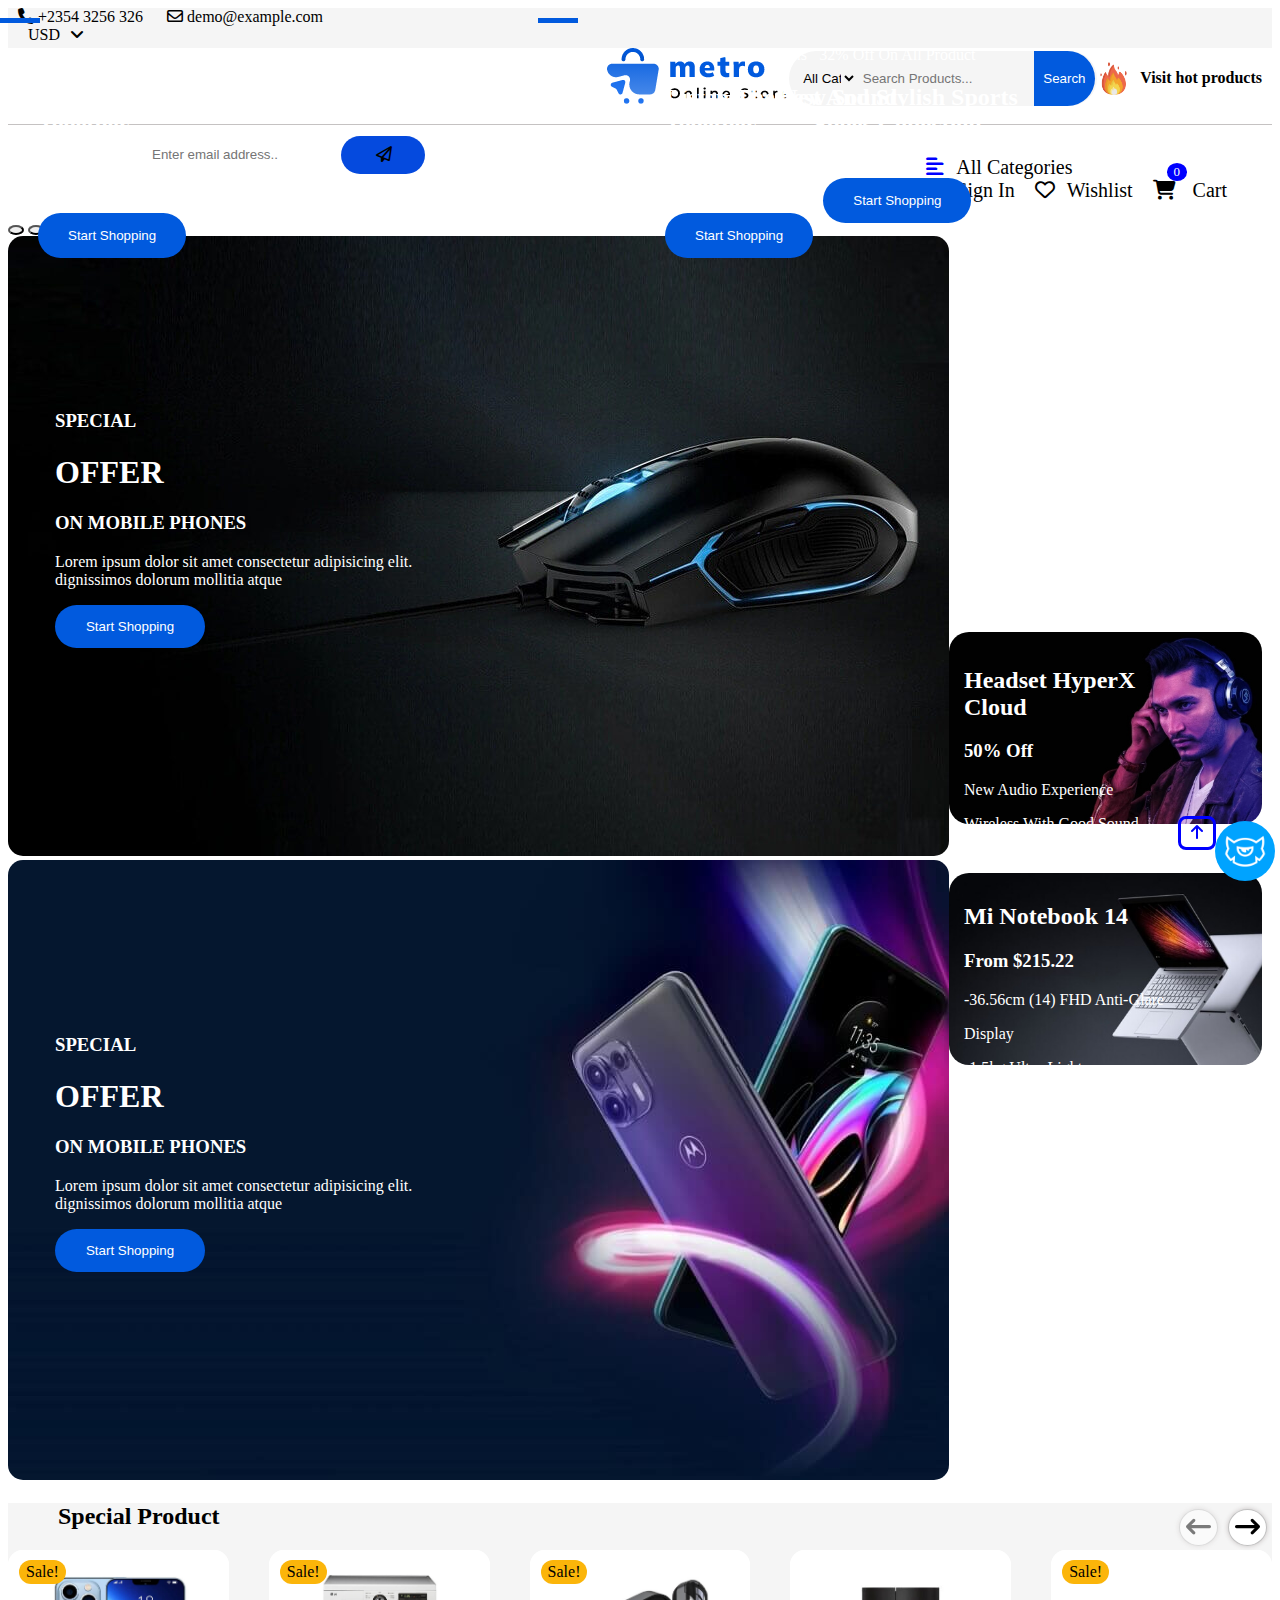
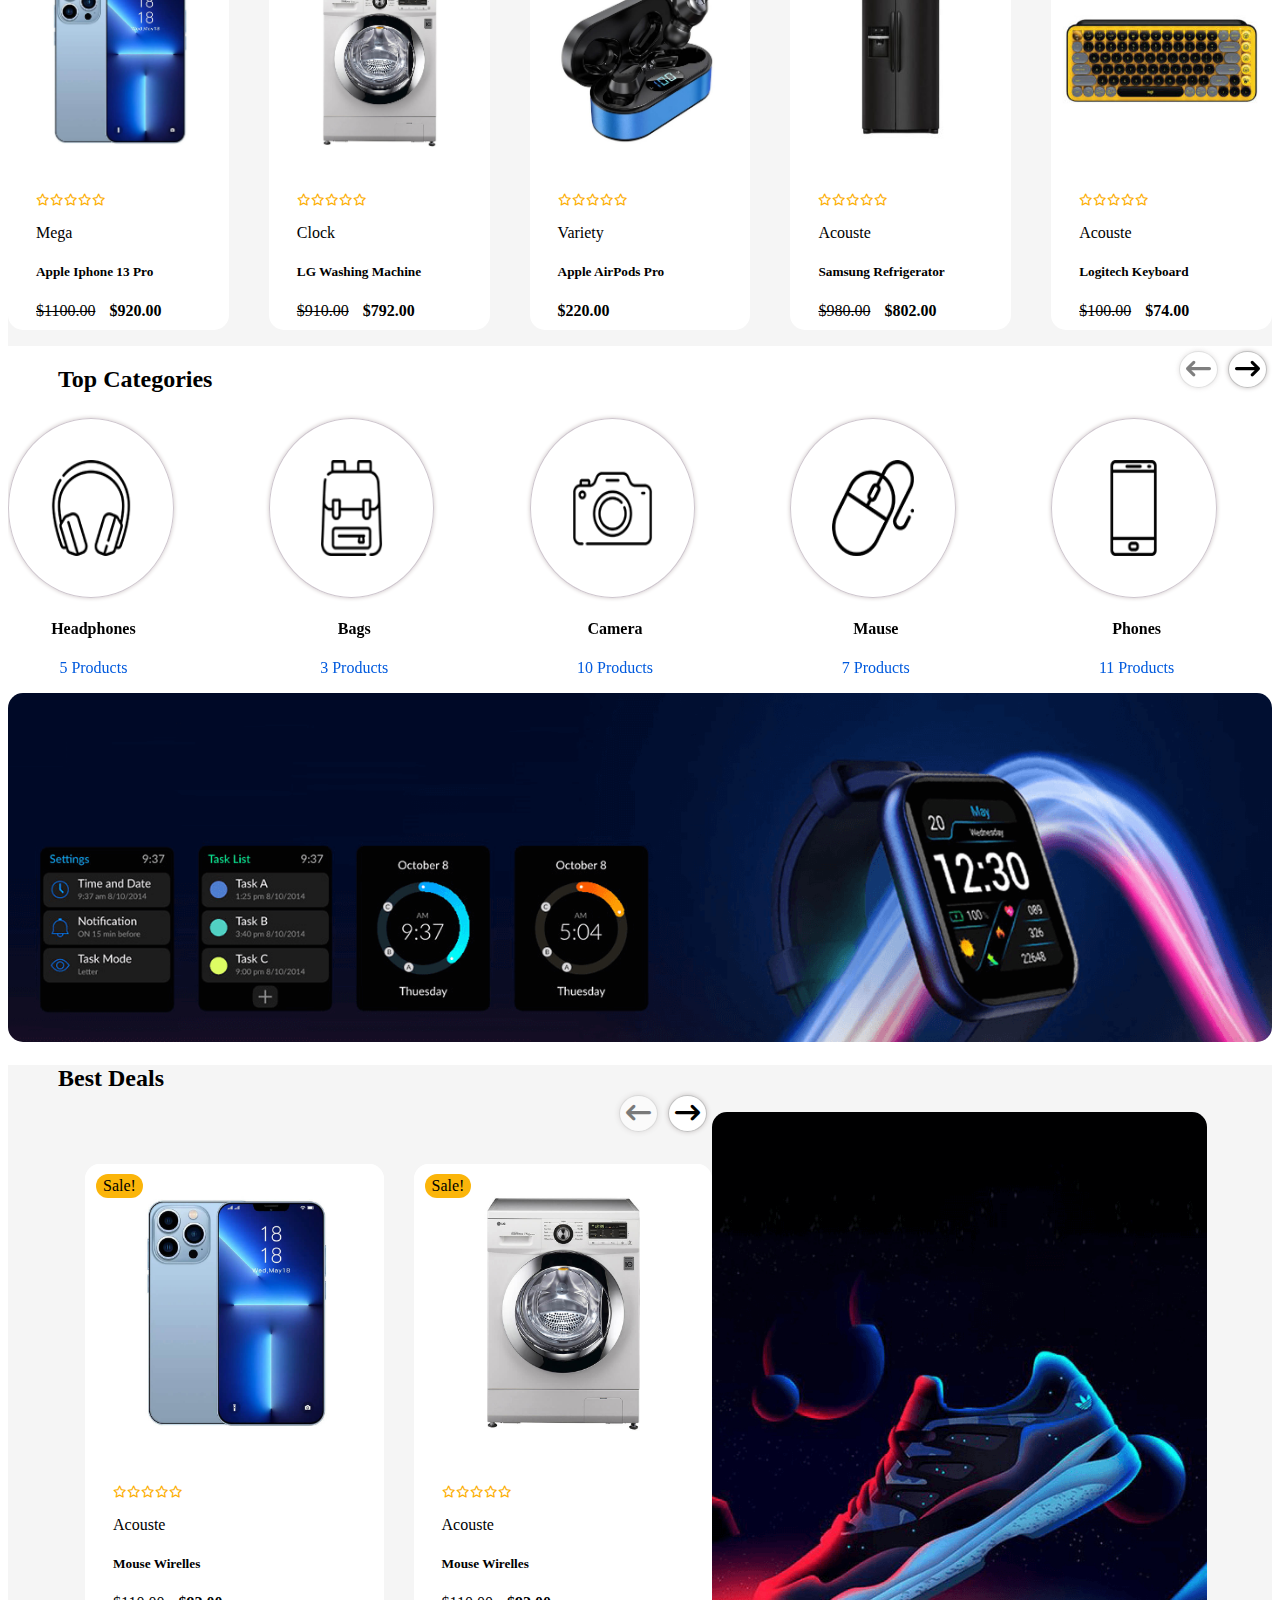
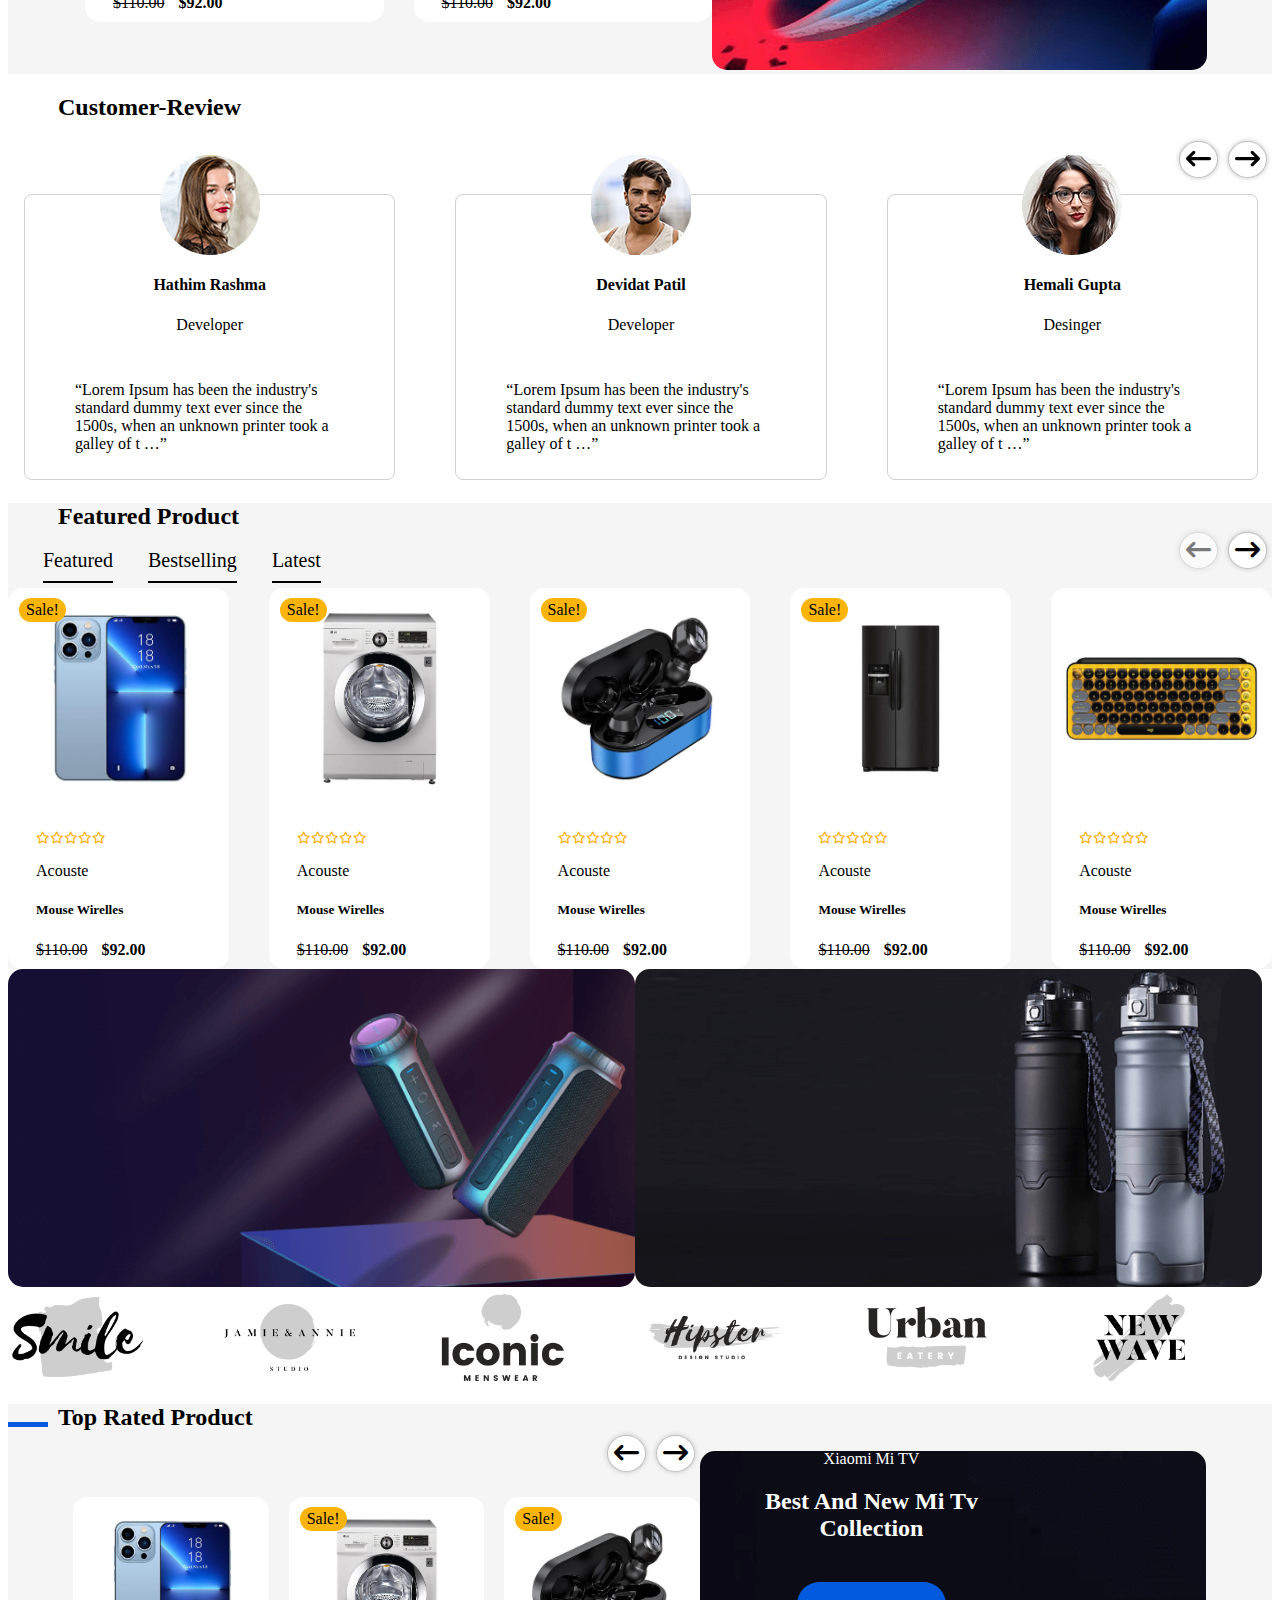
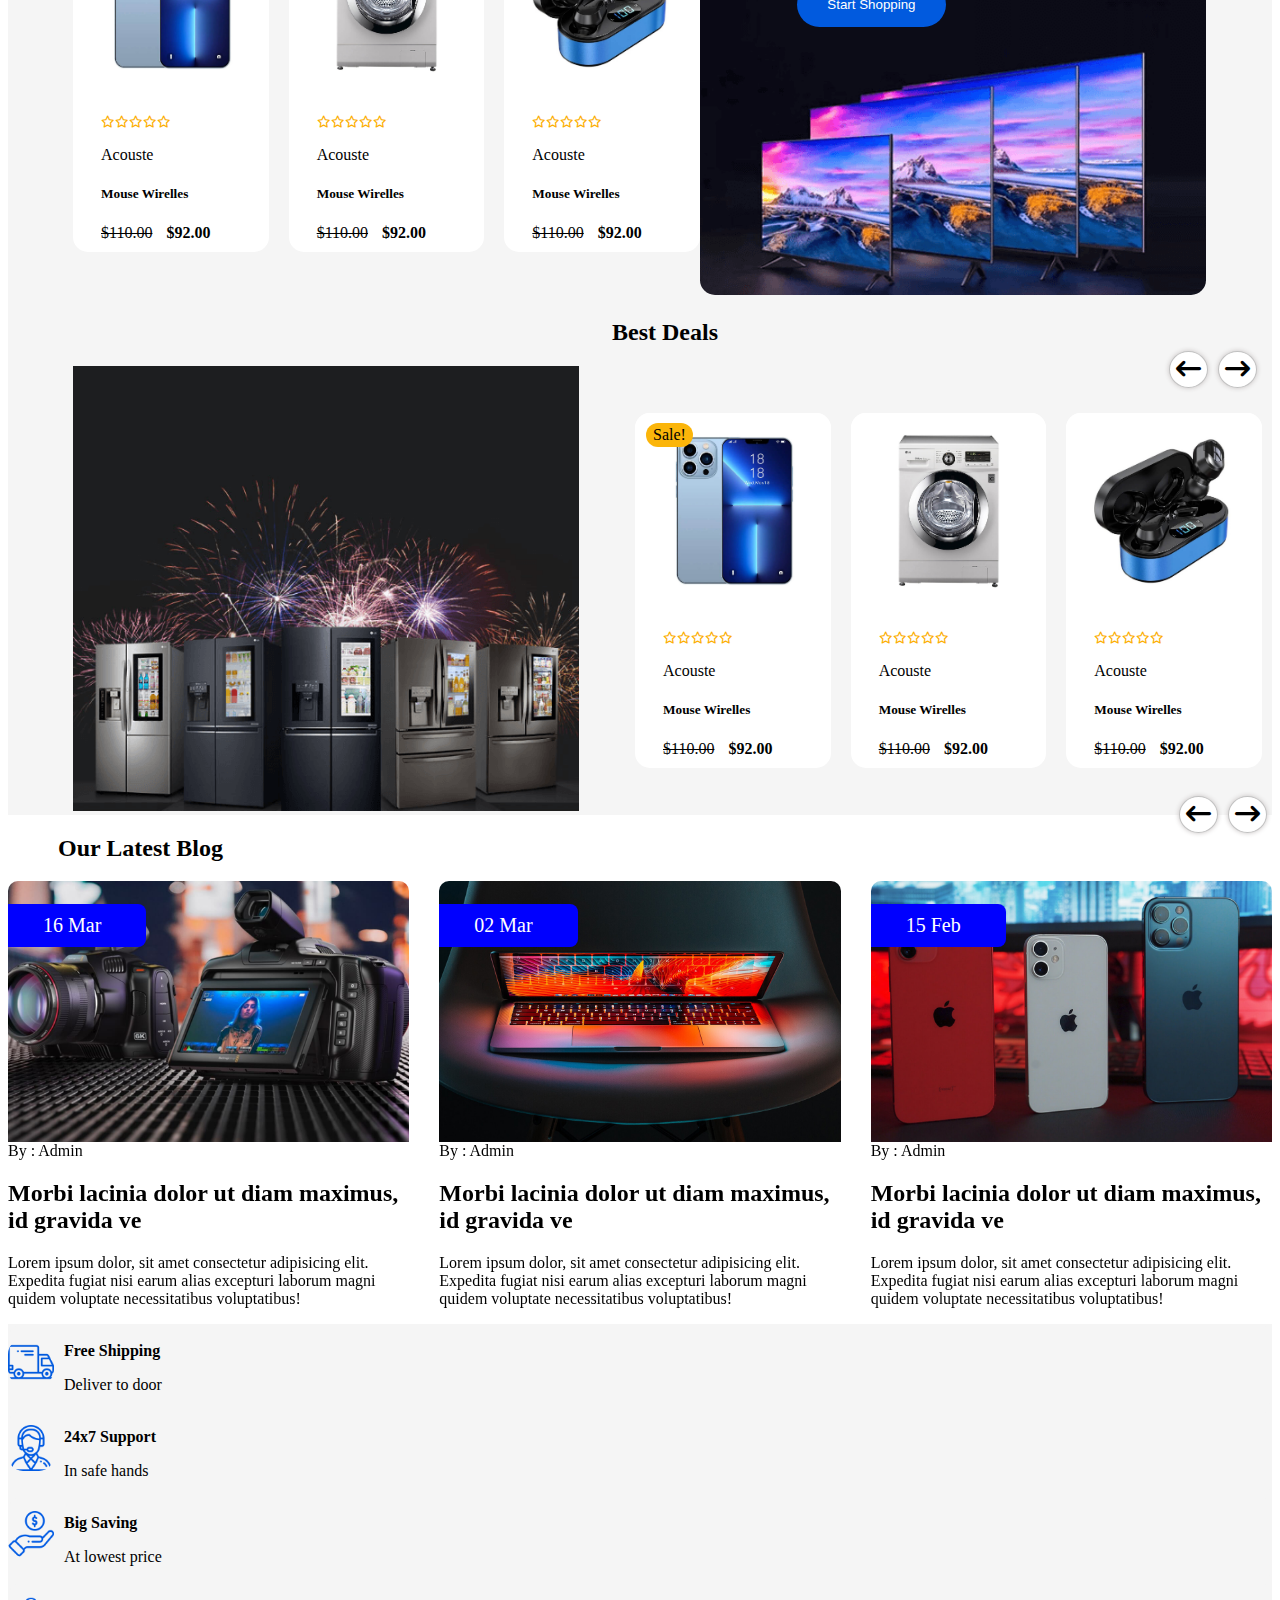
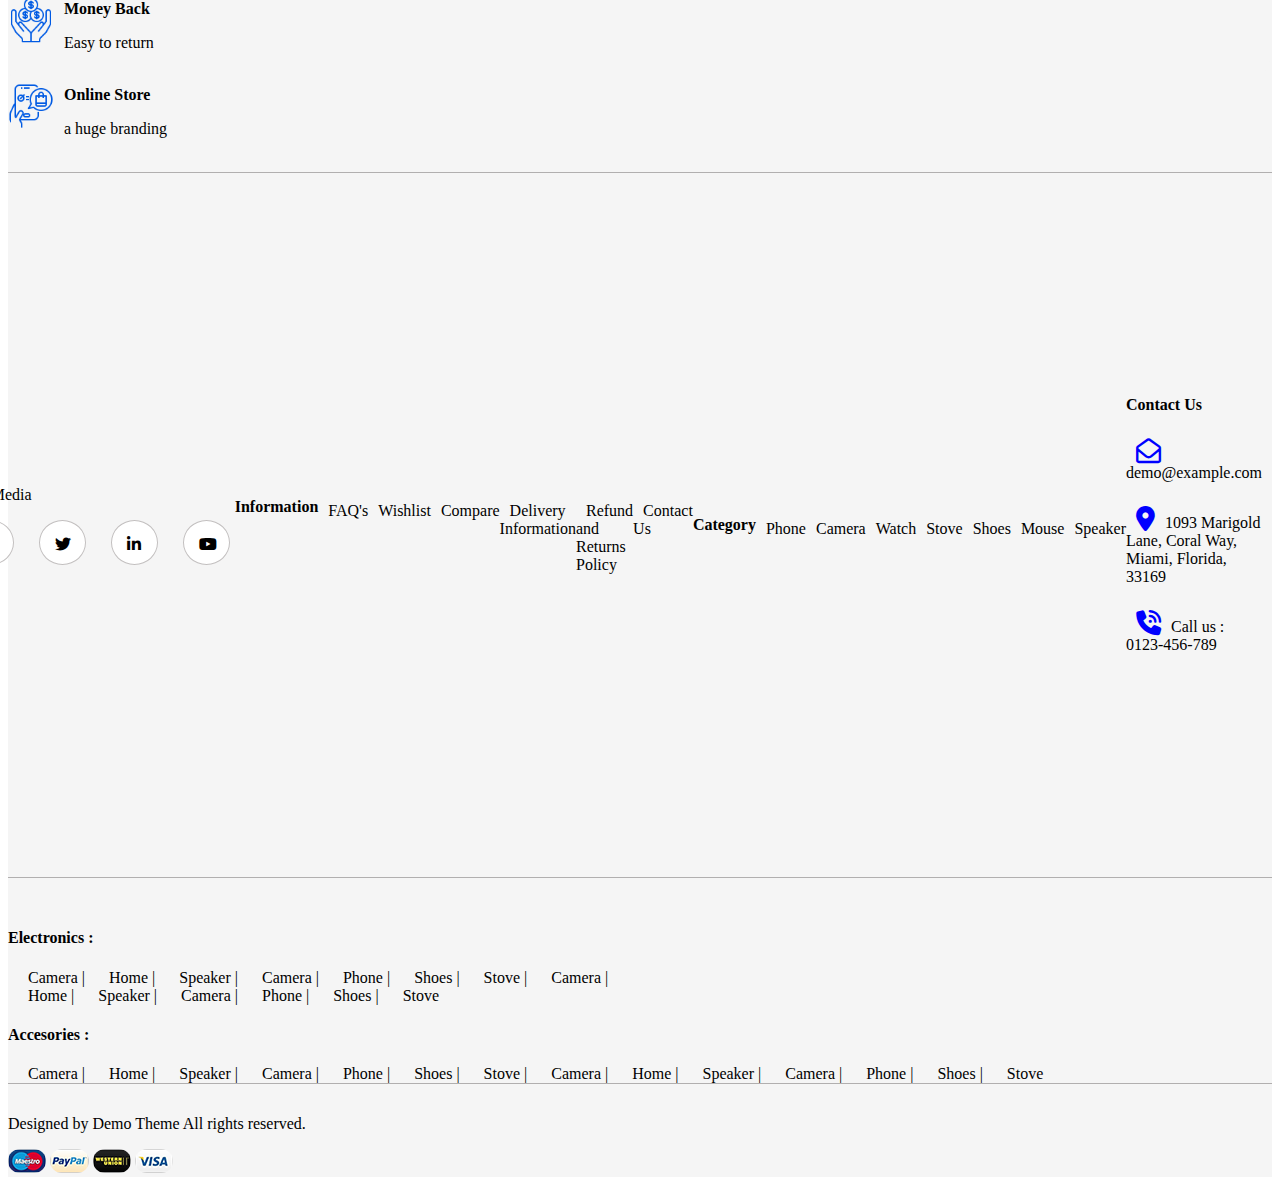
<file: index.html>
<!DOCTYPE html>
<html lang="en">

<head>
  <meta charset="UTF-8" />
  <meta http-equiv="X-UA-Compatible" content="IE=edge" />
  <meta name="viewport" content="width=device-width, initial-scale=1.0" />
  <link href="https://cdn.jsdelivr.net/npm/bootstrap@5.0.2/dist/css/bootstrap.min.css" rel="stylesheet"
    integrity="sha384-EVSTQN3/azprG1Anm3QDgpJLIm9Nao0Yz1ztcQTwFspd3yD65VohhpuuCOmLASjC" crossorigin="anonymous" />
  <link rel="stylesheet" href="https://cdnjs.cloudflare.com/ajax/libs/font-awesome/6.1.2/css/all.min.css" />
  <link rel="stylesheet" href="./assets/css/owl.carousel.min.css" />
  <link rel="stylesheet" href="./assets/css/owl.theme.default.min.css" />
  <link rel="stylesheet" href="./assets/css/main.css" />
  <link rel="stylesheet" href="./assets/css/responsive.css">

  <link rel="stylesheet" href="" />

  <title>Document</title>
</head>

<body>
  <div id="sign-in-bg">
  </div>
  <div class="login">
    <a class="close-login-btn" href=""><i style="margin-left: 0;" class="fa-solid fa-xmark"></i></a>
    <h4 class="text-center">Subscribe to our newsletter
    </h4>
    <p style="border-bottom: 1px solid #b4b4b4;
      padding-bottom: 17px" class="text-center">Want to be notified when our article is published? Enter your email
      address and name below to be the first to know.</p>
    <div class="email">
      <input type="text" placeholder="Email">
    </div>
    <div class="name">
      <input type="text" placeholder="Name">
    </div>

    <button>SIGN UP FOR NEWSLETTER NOW</button>
  </div>
  <div class="live-chat">
    <div class="up">
      <a style="margin-left: 0; color: blue;" href="#header-top"><i style="margin-left: 0;"
          class="fa-solid fa-arrow-up"></i></a>
    </div>
    <div class="logo">
      <a class="chat-begin" href=""><img src="./assets/images/live-chat-logo.png" alt=""></a>
    </div>
    <div class="live-chat-item">
      <div class="head">
        <i class="fa-solid fa-ellipsis"></i>
        <span><b>Live chat</b></span>
        <a class="chat-close" href=""> <i class="fa-solid fa-minus"></i></a>
      </div>
      <div class="monster-bot mb-3">
        <img src="./assets/images/live-chat-logo.png" alt="">
        <span>Monster Bot</span>
      </div>
      <div class="message">
        <div style="padding: 0 10px;" class="time">
          <img style="width: 8%;" src="./assets/images/live-chat-logo.png" alt="">
          <span style="font-size: 10px;">Monster Bot 04:09 PM</span>
        </div>
        <div class="chat">
          <span>Hi! Welcome back. How are you doing?</span>
        </div>
      </div>
      <div class="chat-button">
        <button>Chat now</button>
      </div>
    </div>
  </div>
  <header>
    <section id="header-top">
      <div class="container d-flex justify-content-between pt-2">
        <div class="number">
          <span><i class="fa-solid fa-phone"></i> +2354 3256 326</span>
          <span><i class="fa-regular fa-envelope"></i> demo@example.com</span>
        </div>
        <div class="exchange">
          <a class="exchange-btn" href="">USD<i class="fa-solid fa-angle-down"></i></a>
          <div class="exchange-item">
            <span>AZN</span>
          </div>
        </div>
      </div>
    </section>
    <section class="search">
      <div class="container mt-3">
        <div class="row">
          <div class="image col-lg-3">
            <img src="./assets/images/logo.png" alt="img1" />
          </div>
          <div class="categories col-lg-6">
            <select name="" id="">
              <option value="">All Categories</option>
              <option value="">Bag</option>
              <option value="">Camera</option>
              <option value="">Headphones</option>
              <option value="">Mouse</option>
              <option value="">Phone</option>
              <option value="">Shoes</option>
              <option value="">Speakar</option>
              <option value="">Match</option>
            </select>
            <input type="text" placeholder="Search Products..." />
            <button class="search-btn">Search</button>
          </div>

          <div class="logo col-lg-3">
            <img src="./assets/images/label1.svg" alt="img2" />
            <h4>Visit hot products</h4>
          </div>
        </div>
      </div>
    </section>


    <!-- *Responsive nav start -->
    <section id="navbar-responsive">
      <div class="hamburger-item">
        <div class="title d-flex justify-content-between">
          <h6>Menu</h6>
          <a class="hamburger-close-btn" href=""><i style="font-size: 25px;" class="fa-solid fa-xmark"></i></a>
        </div>
        <ul class="d-block">
          <li><a href="">Home</a></li>
          <li><a href="">Shop</a></li>
          <li><a href="">Blog</a></li>
          <li><a href="">About Us</a></li>
          <li><a href="">Contact Us</a></li>
        </ul>
      </div>
      <div class="nav-responsive d-flex justify-content-between align-items-center">
        <div class="logo d-flex justify-content-around">
          <a class="hamburger-btn" style="margin-left: 0; font-size: 20px;" href=""><i style="margin-left: 0;"
              class="fa-solid fa-bars"></i></a>
          <img style="margin-right: 0; width: 65%;" src="./assets/images/logo.png" alt="">
        </div>
        <div class="icons">
          <a href=""><i style="margin-left: 0;" class="fa-regular fa-user"></i></a>
          <a href=""><i style="margin-left: 0;" class="fa-regular fa-heart"></i></a>
          <a href=""><i style="margin-left: 0;" class="fa-solid fa-cart-shopping"></i></a>
        </div>
      </div>
    </section>
    <!-- *Responsive nav end -->


    <!-- *Responsive header categories start -->
    <section id="categories-responsive">
      <div class="container">
        <div class="categories-res mb-3">
          <div class="categories">
            <select name="" id="">
              <option value="">All Categories</option>
              <option value="">Bag</option>
              <option value="">Camera</option>
              <option value="">Headphones</option>
              <option value="">Mouse</option>
              <option value="">Phone</option>
              <option value="">Shoes</option>
              <option value="">Speakar</option>
              <option value="">Match</option>
            </select>
            <input type="text" placeholder="Search Products..." />
            <button class="search-btn">Search</button>
          </div>
        </div>
      </div>
    </section>
    <!-- *Responsive header categories end -->


    <section id="navbar">
      <div class="container">
        <div class="row">
          <div class="nav-links col-lg-8 position-relative">
            <ul>
              <li>
                <a class="categories-btn" href=""><i class="fa-solid fa-align-left"></i>All Categories</a>
                <div class="categories-item">
                  <ul class="d-block">
                    <li><a class="shoes-btn" href="">Shoes</a>
                      <div onmouseleave="shoesEvent()" class="shoes-item">
                        <div class="row align-items-baseline">
                          <div class="stove col-lg-2">
                            <h6><b>STOVE</b></h6>
                            <ul class="d-block">
                              <li><a href="">Phone</a></li>
                              <li><a href="">Speaker</a></li>
                              <li><a href="">Camera</a></li>
                              <li><a href="">Watch</a></li>
                              <li><a href="">Stove</a></li>
                            </ul>
                          </div>
                          <div class="shoes col-lg-2">
                            <h6><b>SHOES</b></h6>
                            <ul class="d-block">
                              <li><a href="">Phone</a></li>
                              <li><a href="">Speaker</a></li>
                              <li><a href="">Camera</a></li>
                              <li><a href="">Watch</a></li>
                              <li><a href="">Stove</a></li>
                            </ul>
                          </div>
                          <div class="top-rated-product col-lg-8">
                            <h6 class="text-center"><b>TOP RATED PRODUCT</b></h6>
                            <div class="rated-product row">
                              <div class="nav-image col-lg-6 d-flex justify-content-end">
                                <img style="width: 50%;" src="./assets/images/carousel-img/8.jpg" alt="">
                              </div>
                              <div class="nav-desc col-lg-6">
                                <p>Mi 360 Home Security Camera</p>
                                <span><s>$120.00</s></span>
                                <span><b>$99.00</b></span>
                              </div>
                            </div>
                            <div class="rated-product row">
                              <div class="nav-image col-lg-6 d-flex justify-content-end">
                                <img style="width: 50%;" src="./assets/images/carousel-img/1-2.jpg" alt="">
                              </div>
                              <div class="nav-desc col-lg-6">
                                <p>Mi 360 Home Security Camera</p>
                                <span><s>$120.00</s></span>
                                <span><b>$99.00</b></span>
                              </div>
                            </div>
                          </div>
                        </div>
                        <div class="row align-items-baseline mt-5">
                          <div class="stove col-lg-2">
                            <h6><b>STOVE</b></h6>
                            <ul class="d-block">
                              <li><a href="">Phone</a></li>
                              <li><a href="">Speaker</a></li>
                              <li><a href="">Camera</a></li>
                              <li><a href="">Watch</a></li>
                              <li><a href="">Stove</a></li>
                            </ul>
                          </div>
                          <div class="shoes col-lg-2">
                            <h6><b>SHOES</b></h6>
                            <ul class="d-block">
                              <li><a href="">Phone</a></li>
                              <li><a href="">Speaker</a></li>
                              <li><a href="">Camera</a></li>
                              <li><a href="">Watch</a></li>
                              <li><a href="">Stove</a></li>
                            </ul>
                          </div>
                          <div class="top-rated-product col-lg-8">
                            <h6 class="text-center"><b>RECENT POSTS</b></h6>
                            <div class="rated-product row mt-3">
                              <div class="nav-image d-flex justify-content-end col-lg-6">
                                <img style="width: 50%; border-radius: 0;" src="./assets/images/latest-blog/b1.jpg"
                                  alt="">
                              </div>
                              <div class="nav-desc col-lg-6">
                                <p>Morbi Lacinia Dolor Ut</p>
                                <span>March 16, 2022</span>
                              </div>
                            </div>
                            <div class="rated-product row mt-4">
                              <div class="nav-image d-flex justify-content-end col-lg-6">
                                <img style="width: 50%; border-radius: 0;" src="./assets/images/latest-blog/b2.jpg"
                                  alt="">
                              </div>
                              <div class="nav-desc col-lg-6">
                                <p>Morbi Lacinia Dolor Ut</p>
                                <span>March 16, 2022</span>
                              </div>
                            </div>
                          </div>
                        </div>
                      </div>
                    </li>
                    <li><a href="">Watch</a></li>
                    <li><a href="">Camera</a></li>
                    <li><a href="">Speaker</a></li>
                    <li><a href="">Stove</a></li>
                    <li><a href="">Phone</a></li>
                    <li><a href="">Shoes</a></li>
                    <li><a href="">Watch</a></li>
                    <li><a href="">More Categories</a></li>

                    <li><a href="">Home</a></li>
                    <li><a href="./shop.html">Shop</a></li>
                    <li>
                      <a class="blog-btn" href="">Blog<i class="fa-solid fa-angle-down"></i></a>
                      <div onmouseleave="blogEvents()" class="blog-items">
                        <ul>
                          <li><a href="">Left Sidebar</a></li>
                          <li><a href="">Right Sidebar</a></li>
                          <li><a href="./nosidebar.html">No Sidebar</a></li>
                        </ul>
                      </div>
                    </li>
                    <li><a href="">About Us</a></li>
                    <li><a href="">Contact Us</a></li>
                  </ul>
                </div>
                <div class="sign-in col-lg-4">
                  <ul>
                    <li>
                      <a class="nav-sigin-btn" href=""><i class="fa-regular fa-user"></i>Sign In</a>
                      <div class="signIn-item">
                        <ul class="d-block">
                          <li><a href="">My account</a></li>
                          <li><a href="">Checkout</a></li>
                          <li><a href="">Wishlist</a></li>
                          <li><a href="">Compare</a></li>
                          <li><a href="">Login</a></li>
                        </ul>
                      </div>
                    </li>
                    <li>
                      <a href=""><i class="fa-regular fa-heart"></i>Wishlist</a>
                    </li>
                    <li>
                      <a style="position: relative;" href=""><i class="fa-solid fa-cart-shopping"></i><span
                          class="count">0</span> Cart</a>
                    </li>
                  </ul>
                </div>
          </div>
        </div>
    </section>
  </header>
  <main>
    <section id="main-inner">
      <div class="container">
        <div class="row">
          <div id="carouselExampleIndicators" class="carousel slide col-lg-8 col-md-8 col-sm-8" data-bs-ride="true">
            <div class="carousel-indicators">
              <button style="width: 10px; border-radius: 50%; height: 10px" type="button"
                data-bs-target="#carouselExampleIndicators" data-bs-slide-to="0" class="active btn-indicator"
                aria-current="true" aria-label="Slide 1"></button>
              <button style="width: 10px; border-radius: 50%; height: 10px" class="btn-indicator" type="button"
                data-bs-target="#carouselExampleIndicators" data-bs-slide-to="1" aria-label="Slide 2"></button>
            </div>
            <div class="carousel-inner">
              <div class="carousel-item active">
                <img style="border-radius: 15px" src="./assets/images/main-carouel-img-1.jpg" class="d-block w-100"
                  alt="..." />
                <div class="title">
                  <h3>SPECIAL</h3>
                  <h1>OFFER</h1>
                  <h3>ON MOBILE PHONES</h3>
                  <p>
                    Lorem ipsum dolor sit amet consectetur adipisicing elit.
                    <br />
                    dignissimos dolorum mollitia atque
                  </p>
                  <button class="carousel-btn mt-3">Start Shopping</button>
                </div>
              </div>
              <div class="carousel-item">
                <img style="border-radius: 15px" src="./assets/images/main-carouel-img-2.jpg" class="d-block w-100"
                  alt="..." />
                <div class="title">
                  <h3>SPECIAL</h3>
                  <h1>OFFER</h1>
                  <h3>ON MOBILE PHONES</h3>
                  <p>
                    Lorem ipsum dolor sit amet consectetur adipisicing elit.
                    <br />
                    dignissimos dolorum mollitia atque
                  </p>
                  <button class="carousel-btn mt-3">Start Shopping</button>
                </div>
              </div>
            </div>
          </div>
          <div class="ads col-lg-4 col-md-4 col-sm-4">
            <div style="width: 100%; position: relative" class="ads-1">
              <div class="glass-effect"></div>
              <img style="width: 100%; border-radius: 20px" src="./assets/images/s1.jpg" alt="" />
              <div style="position: absolute; color: #fff; top: 15px; left: 15px" class="title">
                <h2>
                  Headset HyperX <br />
                  Cloud
                </h2>
                <h3>50% Off</h3>
                <p>New Audio Experience</p>
                <p>Wireless With Good Sound</p>
              </div>
            </div>
            <div style="width: 100%; position: relative" class="ads-2">
              <div class="glass-effect-2"></div>
              <img style="width: 100%; margin-top: 45px; border-radius: 20px" src="./assets/images/s2.jpg" alt="" />
              <div class="title" style="position: absolute; color: #fff; top: 55px; left: 15px">
                <h2>Mi Notebook 14</h2>
                <h3>From $215.22</h3>
                <p>-36.56cm (14) FHD Anti-Glare</p>
                <p>Display</p>
                <p>-1.5kg Ultra-Light</p>
              </div>
            </div>
          </div>
        </div>
      </div>
    </section>
    <section id="product-carousel">
      <div class="container pt-5 pb-5">
        <div class="product-carousel-title position-relative">
          <h2 style="margin-left: 50px">Special Product</h2>
        </div>
        <div class="owl-carousel owl-one owl-theme mt-4">
          <div class="item">
            <div class="sale">
              <span style="margin-right: 0;">Sale!</span>
            </div>
            <img src="./assets/images/carousel-img/1.jpg" alt="" />
            <img class="hov-image" src="./assets/images/carousel-img/1-2.jpg" alt="" />
            <div class="carousel-title">
              <div class="star-rating">
                <ul>
                  <li><i class="fa-regular fa-star"></i></li>
                  <li><i class="fa-regular fa-star"></i></li>
                  <li><i class="fa-regular fa-star"></i></li>
                  <li><i class="fa-regular fa-star"></i></li>
                  <li><i class="fa-regular fa-star"></i></li>
                </ul>
              </div>
              <p>Mega</p>
              <h5>Apple Iphone 13 Pro</h5>
              <span><s>$1100.00</s></span>
              <span><b> $920.00</b></span>
            </div>
          </div>
          <div class="item">
            <div class="sale">
              <span style="margin-right: 0;">Sale!</span>
            </div>
            <img src="./assets/images/carousel-img/2.jpg" alt="" />
            <img class="hov-image" src="./assets/images/carousel-img/2-2.jpg" alt="" />
            <div class="carousel-title">
              <div class="star-rating">
                <ul>
                  <li><i class="fa-regular fa-star"></i></li>
                  <li><i class="fa-regular fa-star"></i></li>
                  <li><i class="fa-regular fa-star"></i></li>
                  <li><i class="fa-regular fa-star"></i></li>
                  <li><i class="fa-regular fa-star"></i></li>
                </ul>
              </div>
              <p>Clock</p>
              <h5>LG Washing Machine</h5>
              <span><s>$910.00</s></span>
              <span><b> $792.00</b></span>
            </div>
          </div>
          <div class="item">
            <div class="sale">
              <span style="margin-right: 0;">Sale!</span>
            </div>
            <img src="./assets/images/carousel-img/3.jpg" alt="" />
            <img class="hov-image" src="./assets/images/carousel-img/3-2jpg.jpg" alt="" />
            <div class="carousel-title">
              <div class="star-rating">
                <ul>
                  <li><i class="fa-regular fa-star"></i></li>
                  <li><i class="fa-regular fa-star"></i></li>
                  <li><i class="fa-regular fa-star"></i></li>
                  <li><i class="fa-regular fa-star"></i></li>
                  <li><i class="fa-regular fa-star"></i></li>
                </ul>
              </div>
              <p>Variety</p>
              <h5>Apple AirPods Pro </h5>

              <span><b> $220.00</b></span>
            </div>
          </div>
          <div class="item">
            <img src="./assets/images/carousel-img/4.jpg" alt="" />
            <img class="hov-image" src="./assets/images/carousel-img/4-2.jpg" alt="" />
            <div class="carousel-title">
              <div class="star-rating">
                <ul>
                  <li><i class="fa-regular fa-star"></i></li>
                  <li><i class="fa-regular fa-star"></i></li>
                  <li><i class="fa-regular fa-star"></i></li>
                  <li><i class="fa-regular fa-star"></i></li>
                  <li><i class="fa-regular fa-star"></i></li>
                </ul>
              </div>
              <p>Acouste</p>
              <h5>Samsung Refrigerator</h5>
              <span><s>$980.00</s></span>
              <span><b> $802.00</b></span>
            </div>
          </div>
          <div class="item">
            <div class="sale">
              <span style="margin-right: 0;">Sale!</span>
            </div>
            <img src="./assets/images/carousel-img/5.jpg" alt="" />
            <img class="hov-image" src="./assets/images/carousel-img/5-2.jpg" alt="" />
            <div class="carousel-title">
              <div class="star-rating">
                <ul>
                  <li><i class="fa-regular fa-star"></i></li>
                  <li><i class="fa-regular fa-star"></i></li>
                  <li><i class="fa-regular fa-star"></i></li>
                  <li><i class="fa-regular fa-star"></i></li>
                  <li><i class="fa-regular fa-star"></i></li>
                </ul>
              </div>
              <p>Acouste</p>
              <h5>Logitech Keyboard</h5>
              <span><s>$100.00</s></span>
              <span><b> $74.00</b></span>
            </div>
          </div>
          <div class="item">
            <div class="sale">
              <span style="margin-right: 0;">Sale!</span>
            </div>
            <img src="./assets/images/carousel-img/6.jpg" alt="" />
            <img class="hov-image" src="./assets/images/carousel-img/6-2.jpg" alt="" />
            <div class="carousel-title">
              <div class="star-rating">
                <ul>
                  <li><i class="fa-regular fa-star"></i></li>
                  <li><i class="fa-regular fa-star"></i></li>
                  <li><i class="fa-regular fa-star"></i></li>
                  <li><i class="fa-regular fa-star"></i></li>
                  <li><i class="fa-regular fa-star"></i></li>
                </ul>
              </div>
              <p>Acouste</p>
              <h5>Mouse Wirelles</h5>
              <span><s>$110.00</s></span>
              <span><b> $92.00</b></span>
            </div>
          </div>
          <div class="item">
            <img src="./assets/images/carousel-img/7.jpg" alt="" />
            <img class="hov-image" src="./assets/images/carousel-img/7-2.jpg" alt="" />
            <div class="carousel-title">
              <div class="star-rating">
                <ul>
                  <li><i class="fa-regular fa-star"></i></li>
                  <li><i class="fa-regular fa-star"></i></li>
                  <li><i class="fa-regular fa-star"></i></li>
                  <li><i class="fa-regular fa-star"></i></li>
                  <li><i class="fa-regular fa-star"></i></li>
                </ul>
              </div>
              <p>Acouste</p>
              <h5>Samsung Tablet</h5>
              <span><s>$410.00</s></span>
              <span><b> $322.00</b></span>
            </div>
          </div>
          <div class="item">
            <div class="sale">
              <span style="margin-right: 0;">Sale!</span>
            </div>
            <img src="./assets/images/carousel-img/8.jpg" alt="" />
            <img class="hov-image" src="./assets/images/carousel-img/8-2.jpg" alt="" />
            <div class="carousel-title">
              <div class="star-rating">
                <ul>
                  <li><i class="fa-regular fa-star"></i></li>
                  <li><i class="fa-regular fa-star"></i></li>
                  <li><i class="fa-regular fa-star"></i></li>
                  <li><i class="fa-regular fa-star"></i></li>
                  <li><i class="fa-regular fa-star"></i></li>
                </ul>
              </div>
              <p>Acouste</p>
              <h5>Mi 360° Home Security Camera</h5>
              <span><s>$115.00</s></span>
              <span><b> $99.00</b></span>
            </div>
          </div>
          <div class="item">
            <div class="sale">
              <span style="margin-right: 0;">Sale!</span>
            </div>
            <img src="./assets/images/carousel-img/9.jpg" alt="" />
            <img class="hov-image" src="./assets/images/carousel-img/9-2.jpg" alt="" />
            <div class="carousel-title">
              <div class="star-rating">
                <ul>
                  <li><i class="fa-regular fa-star"></i></li>
                  <li><i class="fa-regular fa-star"></i></li>
                  <li><i class="fa-regular fa-star"></i></li>
                  <li><i class="fa-regular fa-star"></i></li>
                  <li><i class="fa-regular fa-star"></i></li>
                </ul>
              </div>
              <p>Acouste</p>
              <h5>Solimo Stainless Steel 4 Burner Gas Stove</h5>
              <span><b>$23.00-</b></span>
              <span><b> $56.00</b></span>
            </div>
          </div>
          <div class="item">
            <div class="sale">
              <span style="margin-right: 0;">Sale!</span>
            </div>
            <img src="./assets/images/carousel-img/10.jpg" alt="" />
            <img class="hov-image" src="./assets/images/carousel-img/10-2.jpg" alt="" />
            <div class="carousel-title">
              <div class="star-rating">
                <ul>
                  <li><i class="fa-regular fa-star"></i></li>
                  <li><i class="fa-regular fa-star"></i></li>
                  <li><i class="fa-regular fa-star"></i></li>
                  <li><i class="fa-regular fa-star"></i></li>
                  <li><i class="fa-regular fa-star"></i></li>
                </ul>
              </div>
              <p>Acouste</p>
              <h5>Redmi 80 Cm Smart LED TV</h5>
              <span><s>$970.00</s></span>
              <span><b> $792.00</b></span>
            </div>
          </div>
          <div class="owl-nav">
            <button type="button" role="presentation" class="owl-prev disabled"><span style="color: red;"
                aria-label="Previous">‹</span></button>
            <button type="button" role="presentation" class="owl-next"><span aria-label="Next">›</span></button>
          </div>
        </div>
      </div>
    </section>
    <section id="top-categories">
      <div class="container mt-5">
        <div class="product-carousel-title position-relative">
          <h2 style="margin-left: 50px">Top Categories</h2>
        </div>
        <div class="owl-carousel owl-second owl-theme mt-5">
          <div class="item">
            <div class="item-img">
              <img src="./assets/images/top-categories-img/1.png" alt="" />
            </div>
            <div class="top-categories-title mt-3">
              <h4>Headphones</h4>
              <p>5 Products</p>
            </div>
          </div>
          <div class="item">
            <div class="item-img">
              <img src="./assets/images/top-categories-img/2.png" alt="" />
            </div>
            <div class="top-categories-title mt-3">
              <h4>Bags</h4>
              <p>3 Products</p>
            </div>
          </div>
          <div class="item">
            <div class="item-img">
              <img src="./assets/images/top-categories-img/3.png" alt="" />
            </div>
            <div class="top-categories-title mt-3">
              <h4>Camera</h4>
              <p>10 Products</p>
            </div>
          </div>
          <div class="item">
            <div class="item-img">
              <img src="./assets/images/top-categories-img/4.png" alt="" />
            </div>
            <div class="top-categories-title mt-3">
              <h4>Mause</h4>
              <p>7 Products</p>
            </div>
          </div>
          <div class="item">
            <div class="item-img">
              <img src="./assets/images/top-categories-img/5.png" alt="" />
            </div>
            <div class="top-categories-title mt-3">
              <h4>Phones</h4>
              <p>11 Products</p>
            </div>
          </div>
          <div class="item">
            <div class="item-img">
              <img src="./assets/images/top-categories-img/6.png" alt="" />
            </div>
            <div class="top-categories-title mt-3">
              <h4>Shoes</h4>
              <p>5 Products</p>
            </div>
          </div>
          <div class="item">
            <div class="item-img">
              <img src="./assets/images/top-categories-img/7.png" alt="" />
            </div>
            <div class="top-categories-title mt-3">
              <h4>Speaker</h4>
              <p>5 Products</p>
            </div>
          </div>
          <div class="item">
            <div class="item-img">
              <img src="./assets/images/top-categories-img/8.png" alt="" />
            </div>
            <div class="top-categories-title mt-3">
              <h4>Stove</h4>
              <p>5 Products</p>
            </div>
          </div>
          <div class="item">
            <div class="item-img">
              <img src="./assets/images/top-categories-img/9.png" alt="" />
            </div>
            <div class="top-categories-title mt-3">
              <h4>Watch</h4>
              <p>5 Products</p>
            </div>
          </div>
        </div>
      </div>
    </section>
    <section id="ads-image">
      <div class="container position-relative mt-5">
        <div class="ads-title">
          <h3>20% Off On All Products</h3>
          <h2>Smart Watches Collection With Best Features</h2>
        </div>
        <div class="ads-img" style="overflow: hidden;">
          <img src="./assets/images/1-1.png" alt="">
        </div>
      </div>
    </section>
    <section id="best-deals">
      <div class="container pt-4 pb-4">
        <div class="product-carousel-title position-relative">
          <h2 style="margin-left: 50px">Best Deals</h2>
        </div>
        <div class="row align-items-center justify-content-between">
          <div class="owl-carousel owl-theme owl-third mt-4 col-lg-7 owl-loaded owl-drag" style="width: 50%;">
            <div class="owl-stage-outer">
              <div class="owl-stage"
                style="transform: translate3d(0px, 0px, 0px); transition: all 0s ease 0s; width: 2629px;">
                <div class="owl-item active" style="width: 222.8px; margin-right: 40px;">
                  <div class="item">
                    <div class="sale">
                      <span style="margin-right: 0;">Sale!</span>
                    </div>
                    <img src="./assets/images/carousel-img/1.jpg" alt="">
                    <div class="carousel-title">
                      <div class="star-rating">
                        <ul>
                          <li><i class="fa-regular fa-star"></i></li>
                          <li><i class="fa-regular fa-star"></i></li>
                          <li><i class="fa-regular fa-star"></i></li>
                          <li><i class="fa-regular fa-star"></i></li>
                          <li><i class="fa-regular fa-star"></i></li>
                        </ul>
                      </div>
                      <p>Acouste</p>
                      <h5>Mouse Wirelles</h5>
                      <span><s>$110.00</s></span>
                      <span><b> $92.00</b></span>
                    </div>
                  </div>
                </div>
                <div class="owl-item active" style="width: 222.8px; margin-right: 40px;">
                  <div class="item">
                    <div class="sale">
                      <span style="margin-right: 0;">Sale!</span>
                    </div>
                    <img src="./assets/images/carousel-img/2.jpg" alt="">
                    <div class="carousel-title">
                      <div class="star-rating">
                        <ul>
                          <li><i class="fa-regular fa-star"></i></li>
                          <li><i class="fa-regular fa-star"></i></li>
                          <li><i class="fa-regular fa-star"></i></li>
                          <li><i class="fa-regular fa-star"></i></li>
                          <li><i class="fa-regular fa-star"></i></li>
                        </ul>
                      </div>
                      <p>Acouste</p>
                      <h5>Mouse Wirelles</h5>
                      <span><s>$110.00</s></span>
                      <span><b> $92.00</b></span>
                    </div>
                  </div>
                </div>
                <div class="owl-item active" style="width: 222.8px; margin-right: 40px;">
                  <div class="item">
                    <div class="sale">
                      <span style="margin-right: 0;">Sale!</span>
                    </div>
                    <img src="./assets/images/carousel-img/3.jpg" alt="">
                    <div class="carousel-title">
                      <div class="star-rating">
                        <ul>
                          <li><i class="fa-regular fa-star"></i></li>
                          <li><i class="fa-regular fa-star"></i></li>
                          <li><i class="fa-regular fa-star"></i></li>
                          <li><i class="fa-regular fa-star"></i></li>
                          <li><i class="fa-regular fa-star"></i></li>
                        </ul>
                      </div>
                      <p>Acouste</p>
                      <h5>Mouse Wirelles</h5>
                      <span><s>$110.00</s></span>
                      <span><b> $92.00</b></span>
                    </div>
                  </div>
                </div>
                <div class="owl-item active" style="width: 222.8px; margin-right: 40px;">
                  <div class="item">
                    <img src="./assets/images/carousel-img/4.jpg" alt="">
                    <div class="carousel-title">
                      <div class="star-rating">
                        <ul>
                          <li><i class="fa-regular fa-star"></i></li>
                          <li><i class="fa-regular fa-star"></i></li>
                          <li><i class="fa-regular fa-star"></i></li>
                          <li><i class="fa-regular fa-star"></i></li>
                          <li><i class="fa-regular fa-star"></i></li>
                        </ul>
                      </div>
                      <p>Acouste</p>
                      <h5>Mouse Wirelles</h5>
                      <span><s>$110.00</s></span>
                      <span><b> $92.00</b></span>
                    </div>
                  </div>
                </div>
                <div class="owl-item active" style="width: 222.8px; margin-right: 40px;">
                  <div class="item">
                    <div class="sale">
                      <span style="margin-right: 0;">Sale!</span>
                    </div>
                    <img src="./assets/images/carousel-img/5.jpg" alt="">
                    <div class="carousel-title">
                      <div class="star-rating">
                        <ul>
                          <li><i class="fa-regular fa-star"></i></li>
                          <li><i class="fa-regular fa-star"></i></li>
                          <li><i class="fa-regular fa-star"></i></li>
                          <li><i class="fa-regular fa-star"></i></li>
                          <li><i class="fa-regular fa-star"></i></li>
                        </ul>
                      </div>
                      <p>Acouste</p>
                      <h5>Mouse Wirelles</h5>
                      <span><s>$110.00</s></span>
                      <span><b> $92.00</b></span>
                    </div>
                  </div>
                </div>
                <div class="owl-item" style="width: 222.8px; margin-right: 40px;">
                  <div class="item">
                    <div class="sale">
                      <span style="margin-right: 0;">Sale!</span>
                    </div>
                    <img src="./assets/images/carousel-img/6.jpg" alt="">
                    <div class="carousel-title">
                      <div class="star-rating">
                        <ul>
                          <li><i class="fa-regular fa-star"></i></li>
                          <li><i class="fa-regular fa-star"></i></li>
                          <li><i class="fa-regular fa-star"></i></li>
                          <li><i class="fa-regular fa-star"></i></li>
                          <li><i class="fa-regular fa-star"></i></li>
                        </ul>
                      </div>
                      <p>Acouste</p>
                      <h5>Mouse Wirelles</h5>
                      <span><s>$110.00</s></span>
                      <span><b> $92.00</b></span>
                    </div>
                  </div>
                </div>
                <div class="owl-item" style="width: 222.8px; margin-right: 40px;">
                  <div class="item">
                    <img src="./assets/images/carousel-img/7.jpg" alt="">
                    <div class="carousel-title">
                      <div class="star-rating">
                        <ul>
                          <li><i class="fa-regular fa-star"></i></li>
                          <li><i class="fa-regular fa-star"></i></li>
                          <li><i class="fa-regular fa-star"></i></li>
                          <li><i class="fa-regular fa-star"></i></li>
                          <li><i class="fa-regular fa-star"></i></li>
                        </ul>
                      </div>
                      <p>Acouste</p>
                      <h5>Mouse Wirelles</h5>
                      <span><s>$110.00</s></span>
                      <span><b> $92.00</b></span>
                    </div>
                  </div>
                </div>
                <div class="owl-item" style="width: 222.8px; margin-right: 40px;">
                  <div class="item">
                    <div class="sale">
                      <span style="margin-right: 0;">Sale!</span>
                    </div>
                    <img src="./assets/images/carousel-img/8.jpg" alt="">
                    <div class="carousel-title">
                      <div class="star-rating">
                        <ul>
                          <li><i class="fa-regular fa-star"></i></li>
                          <li><i class="fa-regular fa-star"></i></li>
                          <li><i class="fa-regular fa-star"></i></li>
                          <li><i class="fa-regular fa-star"></i></li>
                          <li><i class="fa-regular fa-star"></i></li>
                        </ul>
                      </div>
                      <p>Acouste</p>
                      <h5>Mouse Wirelles</h5>
                      <span><s>$110.00</s></span>
                      <span><b> $92.00</b></span>
                    </div>
                  </div>
                </div>
                <div class="owl-item" style="width: 222.8px; margin-right: 40px;">
                  <div class="item">
                    <img src="./assets/images/carousel-img/9.jpg" alt="">
                    <div class="carousel-title">
                      <div class="star-rating">
                        <ul>
                          <li><i class="fa-regular fa-star"></i></li>
                          <li><i class="fa-regular fa-star"></i></li>
                          <li><i class="fa-regular fa-star"></i></li>
                          <li><i class="fa-regular fa-star"></i></li>
                          <li><i class="fa-regular fa-star"></i></li>
                        </ul>
                      </div>
                      <p>Acouste</p>
                      <h5>Mouse Wirelles</h5>
                      <span><s>$110.00</s></span>
                      <span><b> $92.00</b></span>
                    </div>
                  </div>
                </div>
                <div class="owl-item" style="width: 222.8px; margin-right: 40px;">
                  <div class="item">
                    <div class="sale">
                      <span style="margin-right: 0;">Sale!</span>
                    </div>
                    <img src="./assets/images/carousel-img/10.jpg" alt="">
                    <div class="carousel-title">
                      <div class="star-rating">
                        <ul>
                          <li><i class="fa-regular fa-star"></i></li>
                          <li><i class="fa-regular fa-star"></i></li>
                          <li><i class="fa-regular fa-star"></i></li>
                          <li><i class="fa-regular fa-star"></i></li>
                          <li><i class="fa-regular fa-star"></i></li>
                        </ul>
                      </div>
                      <p>Acouste</p>
                      <h5>Mouse Wirelles</h5>
                      <span><s>$110.00</s></span>
                      <span><b> $92.00</b></span>
                    </div>
                  </div>
                </div>
              </div>
            </div>
          </div>
          <div class="right-image col-lg-5 position-relative">
            <img src="./assets/images/2-1.png" alt="">
            <div class="right-img-title">
              <p>32% Off On All Product</p>
              <h2>Best And Stylish Sports <br> Shoes Collection</h2>
              <button>Start Shopping</button>
            </div>
          </div>
        </div>
      </div>
    </section>
    <section id="best-deals-responsive">
      <div class="container pt-4 pb-4">
        <div class="product-carousel-title position-relative">
          <h2 style="margin-left: 50px">Best Deals</h2>
        </div>
        <div class="owl-carousel owl-theme owl-carousel-responsive mt-4 owl-loaded owl-drag" style="width: 100%;">
          <div class="owl-stage-outer">
            <div class="owl-stage"
              style="transform: translate3d(0px, 0px, 0px); transition: all 0s ease 0s; width: 2629px;">
              <div class="owl-item active" style="width: 222.8px; margin-right: 40px;">
                <div class="item">
                  <div class="sale">
                    <span style="margin-right: 0;">Sale!</span>
                  </div>
                  <img src="./assets/images/carousel-img/1.jpg" alt="">
                  <div class="carousel-title">
                    <div class="star-rating">
                      <ul>
                        <li><i class="fa-regular fa-star"></i></li>
                        <li><i class="fa-regular fa-star"></i></li>
                        <li><i class="fa-regular fa-star"></i></li>
                        <li><i class="fa-regular fa-star"></i></li>
                        <li><i class="fa-regular fa-star"></i></li>
                      </ul>
                    </div>
                    <p>Acouste</p>
                    <h5>Mouse Wirelles</h5>
                    <span><s>$110.00</s></span>
                    <span><b> $92.00</b></span>
                  </div>
                </div>
              </div>
              <div class="owl-item active" style="width: 222.8px; margin-right: 40px;">
                <div class="item">
                  <div class="sale">
                    <span style="margin-right: 0;">Sale!</span>
                  </div>
                  <img src="./assets/images/carousel-img/2.jpg" alt="">
                  <div class="carousel-title">
                    <div class="star-rating">
                      <ul>
                        <li><i class="fa-regular fa-star"></i></li>
                        <li><i class="fa-regular fa-star"></i></li>
                        <li><i class="fa-regular fa-star"></i></li>
                        <li><i class="fa-regular fa-star"></i></li>
                        <li><i class="fa-regular fa-star"></i></li>
                      </ul>
                    </div>
                    <p>Acouste</p>
                    <h5>Mouse Wirelles</h5>
                    <span><s>$110.00</s></span>
                    <span><b> $92.00</b></span>
                  </div>
                </div>
              </div>
              <div class="owl-item active" style="width: 222.8px; margin-right: 40px;">
                <div class="item">
                  <div class="sale">
                    <span style="margin-right: 0;">Sale!</span>
                  </div>
                  <img src="./assets/images/carousel-img/3.jpg" alt="">
                  <div class="carousel-title">
                    <div class="star-rating">
                      <ul>
                        <li><i class="fa-regular fa-star"></i></li>
                        <li><i class="fa-regular fa-star"></i></li>
                        <li><i class="fa-regular fa-star"></i></li>
                        <li><i class="fa-regular fa-star"></i></li>
                        <li><i class="fa-regular fa-star"></i></li>
                      </ul>
                    </div>
                    <p>Acouste</p>
                    <h5>Mouse Wirelles</h5>
                    <span><s>$110.00</s></span>
                    <span><b> $92.00</b></span>
                  </div>
                </div>
              </div>
              <div class="owl-item active" style="width: 222.8px; margin-right: 40px;">
                <div class="item">
                  <img src="./assets/images/carousel-img/4.jpg" alt="">
                  <div class="carousel-title">
                    <div class="star-rating">
                      <ul>
                        <li><i class="fa-regular fa-star"></i></li>
                        <li><i class="fa-regular fa-star"></i></li>
                        <li><i class="fa-regular fa-star"></i></li>
                        <li><i class="fa-regular fa-star"></i></li>
                        <li><i class="fa-regular fa-star"></i></li>
                      </ul>
                    </div>
                    <p>Acouste</p>
                    <h5>Mouse Wirelles</h5>
                    <span><s>$110.00</s></span>
                    <span><b> $92.00</b></span>
                  </div>
                </div>
              </div>
              <div class="owl-item active" style="width: 222.8px; margin-right: 40px;">
                <div class="item">
                  <div class="sale">
                    <span style="margin-right: 0;">Sale!</span>
                  </div>
                  <img src="./assets/images/carousel-img/5.jpg" alt="">
                  <div class="carousel-title">
                    <div class="star-rating">
                      <ul>
                        <li><i class="fa-regular fa-star"></i></li>
                        <li><i class="fa-regular fa-star"></i></li>
                        <li><i class="fa-regular fa-star"></i></li>
                        <li><i class="fa-regular fa-star"></i></li>
                        <li><i class="fa-regular fa-star"></i></li>
                      </ul>
                    </div>
                    <p>Acouste</p>
                    <h5>Mouse Wirelles</h5>
                    <span><s>$110.00</s></span>
                    <span><b> $92.00</b></span>
                  </div>
                </div>
              </div>
              <div class="owl-item" style="width: 222.8px; margin-right: 40px;">
                <div class="item">
                  <div class="sale">
                    <span style="margin-right: 0;">Sale!</span>
                  </div>
                  <img src="./assets/images/carousel-img/6.jpg" alt="">
                  <div class="carousel-title">
                    <div class="star-rating">
                      <ul>
                        <li><i class="fa-regular fa-star"></i></li>
                        <li><i class="fa-regular fa-star"></i></li>
                        <li><i class="fa-regular fa-star"></i></li>
                        <li><i class="fa-regular fa-star"></i></li>
                        <li><i class="fa-regular fa-star"></i></li>
                      </ul>
                    </div>
                    <p>Acouste</p>
                    <h5>Mouse Wirelles</h5>
                    <span><s>$110.00</s></span>
                    <span><b> $92.00</b></span>
                  </div>
                </div>
              </div>
              <div class="owl-item" style="width: 222.8px; margin-right: 40px;">
                <div class="item">
                  <img src="./assets/images/carousel-img/7.jpg" alt="">
                  <div class="carousel-title">
                    <div class="star-rating">
                      <ul>
                        <li><i class="fa-regular fa-star"></i></li>
                        <li><i class="fa-regular fa-star"></i></li>
                        <li><i class="fa-regular fa-star"></i></li>
                        <li><i class="fa-regular fa-star"></i></li>
                        <li><i class="fa-regular fa-star"></i></li>
                      </ul>
                    </div>
                    <p>Acouste</p>
                    <h5>Mouse Wirelles</h5>
                    <span><s>$110.00</s></span>
                    <span><b> $92.00</b></span>
                  </div>
                </div>
              </div>
              <div class="owl-item" style="width: 222.8px; margin-right: 40px;">
                <div class="item">
                  <div class="sale">
                    <span style="margin-right: 0;">Sale!</span>
                  </div>
                  <img src="./assets/images/carousel-img/8.jpg" alt="">
                  <div class="carousel-title">
                    <div class="star-rating">
                      <ul>
                        <li><i class="fa-regular fa-star"></i></li>
                        <li><i class="fa-regular fa-star"></i></li>
                        <li><i class="fa-regular fa-star"></i></li>
                        <li><i class="fa-regular fa-star"></i></li>
                        <li><i class="fa-regular fa-star"></i></li>
                      </ul>
                    </div>
                    <p>Acouste</p>
                    <h5>Mouse Wirelles</h5>
                    <span><s>$110.00</s></span>
                    <span><b> $92.00</b></span>
                  </div>
                </div>
              </div>
              <div class="owl-item" style="width: 222.8px; margin-right: 40px;">
                <div class="item">
                  <img src="./assets/images/carousel-img/9.jpg" alt="">
                  <div class="carousel-title">
                    <div class="star-rating">
                      <ul>
                        <li><i class="fa-regular fa-star"></i></li>
                        <li><i class="fa-regular fa-star"></i></li>
                        <li><i class="fa-regular fa-star"></i></li>
                        <li><i class="fa-regular fa-star"></i></li>
                        <li><i class="fa-regular fa-star"></i></li>
                      </ul>
                    </div>
                    <p>Acouste</p>
                    <h5>Mouse Wirelles</h5>
                    <span><s>$110.00</s></span>
                    <span><b> $92.00</b></span>
                  </div>
                </div>
              </div>
              <div class="owl-item" style="width: 222.8px; margin-right: 40px;">
                <div class="item">
                  <div class="sale">
                    <span style="margin-right: 0;">Sale!</span>
                  </div>
                  <img src="./assets/images/carousel-img/10.jpg" alt="">
                  <div class="carousel-title">
                    <div class="star-rating">
                      <ul>
                        <li><i class="fa-regular fa-star"></i></li>
                        <li><i class="fa-regular fa-star"></i></li>
                        <li><i class="fa-regular fa-star"></i></li>
                        <li><i class="fa-regular fa-star"></i></li>
                        <li><i class="fa-regular fa-star"></i></li>
                      </ul>
                    </div>
                    <p>Acouste</p>
                    <h5>Mouse Wirelles</h5>
                    <span><s>$110.00</s></span>
                    <span><b> $92.00</b></span>
                  </div>
                </div>
              </div>
            </div>
          </div>
        </div>
      </div>
    </section>
    <section id="customer-review">
      <div class="container mt-5 mb-5">
        <div class="product-carousel-title position-relative">
          <h2 style="margin-left: 50px">Customer-Review</h2>
        </div>
        <div class="owl-carousel owl-fourth owl-theme">
          <div class="item">
            <div class="item last-item" style="padding: 0 15px;">
              <div class="product-block">
                <div class="custom-testimonial-inner">
                  <div class="testmonial-image">
                    <li>
                      <img class="testimonial-img" src="./assets/images/Customer-review/testimonial1.png"
                        title="Devidat patil" alt="Devidat patil">
                    </li>
                    <li class="testi_title">
                      <div class="testimonial-title">
                        <h4>Hathim Rashma</h4>
                        <div class="testimonial-designation">
                          <p>Developer</p>
                        </div>
                    </li>
                  </div>
                  <div class="testimonial-wrapper text-center">
                    <div class="testimonial-content">
                      <div class="testimonial-top">
                        <blockquote><q>Lorem Ipsum has been the industry's standard dummy text ever since the 1500s,
                            when an unknown printer took a galley of t …</q></blockquote>
                      </div>
                    </div>
                  </div>
                </div>
              </div>
            </div>
          </div>
          <div class="item">
            <div class="item last-item" style="padding: 0 15px;">
              <div class="product-block">
                <div class="custom-testimonial-inner">
                  <div class="testmonial-image">
                    <li>
                      <img class="testimonial-img" src="./assets/images/Customer-review/testimonial2.png"
                        title="Devidat patil" alt="Devidat patil">
                    </li>
                    <li class="testi_title">
                      <div class="testimonial-title">
                        <h4>Devidat Patil</h4>
                        <div class="testimonial-designation">
                          <p>Developer</p>
                        </div>
                    </li>
                  </div>
                  <div class="testimonial-wrapper text-center">
                    <div class="testimonial-content">
                      <div class="testimonial-top">
                        <blockquote><q>Lorem Ipsum has been the industry's standard dummy text ever since the 1500s,
                            when an unknown printer took a galley of t …</q></blockquote>
                      </div>
                    </div>
                  </div>
                </div>
              </div>
            </div>
          </div>
          <div class="item">
            <div class="item last-item" style="padding: 0 15px;">
              <div class="product-block">
                <div class="custom-testimonial-inner">
                  <div class="testmonial-image">
                    <li>
                      <img class="testimonial-img" src="./assets/images/Customer-review/testimonial3.png"
                        title="Devidat patil" alt="Devidat patil">
                    </li>
                    <li class="testi_title">
                      <div class="testimonial-title">
                        <h4>Hemali Gupta</h4>
                        <div class="testimonial-designation">
                          <p>Desinger</p>
                        </div>
                    </li>
                  </div>
                  <div class="testimonial-wrapper text-center">
                    <div class="testimonial-content">
                      <div class="testimonial-top">
                        <blockquote><q>Lorem Ipsum has been the industry's standard dummy text ever since the 1500s,
                            when an unknown printer took a galley of t …</q></blockquote>
                      </div>
                    </div>
                  </div>
                </div>
              </div>
            </div>
          </div>
          <div class="item">
            <div class="item last-item" style="padding: 0 15px;">
              <div class="product-block">
                <div class="custom-testimonial-inner">
                  <div class="testmonial-image">
                    <li>
                      <img class="testimonial-img" src="./assets/images/Customer-review/testimonial1.png"
                        title="Devidat patil" alt="Devidat patil">
                    </li>
                    <li class="testi_title">
                      <div class="testimonial-title">
                        <h4>Hathim Rashma</h4>
                        <div class="testimonial-designation">
                          <p>Developer</p>
                        </div>
                    </li>
                  </div>
                  <div class="testimonial-wrapper text-center">
                    <div class="testimonial-content">
                      <div class="testimonial-top">
                        <blockquote><q>Lorem Ipsum has been the industry's standard dummy text ever since the 1500s,
                            when an unknown printer took a galley of t …</q></blockquote>
                      </div>
                    </div>
                  </div>
                </div>
              </div>
            </div>
          </div>
          <div class="item">
            <div class="item last-item" style="padding: 0 15px;">
              <div class="product-block">
                <div class="custom-testimonial-inner">
                  <div class="testmonial-image">
                    <li>
                      <img class="testimonial-img" src="./assets/images/Customer-review/testimonial2.png"
                        title="Devidat patil" alt="Devidat patil">
                    </li>
                    <li class="testi_title">
                      <div class="testimonial-title">
                        <h4>Devidat Patil</h4>
                        <div class="testimonial-designation">
                          <p>Developer</p>
                        </div>
                    </li>
                  </div>
                  <div class="testimonial-wrapper text-center">
                    <div class="testimonial-content">
                      <div class="testimonial-top">
                        <blockquote><q>Lorem Ipsum has been the industry's standard dummy text ever since the 1500s,
                            when an unknown printer took a galley of t …</q></blockquote>
                      </div>
                    </div>
                  </div>
                </div>
              </div>
            </div>
          </div>
          <div class="item">
            <div class="item last-item" style="padding: 0 15px;">
              <div class="product-block">
                <div class="custom-testimonial-inner">
                  <div class="testmonial-image">
                    <li>
                      <img class="testimonial-img" src="./assets/images/Customer-review/testimonial3.png"
                        title="Devidat patil" alt="Devidat patil">
                    </li>
                    <li class="testi_title">
                      <div class="testimonial-title">
                        <h4>Hemali Gupta</h4>
                        <div class="testimonial-designation">
                          <p>Developer</p>
                        </div>
                    </li>
                  </div>
                  <div class="testimonial-wrapper text-center">
                    <div class="testimonial-content">
                      <div class="testimonial-top">
                        <blockquote><q>Lorem Ipsum has been the industry's standard dummy text ever since the 1500s,
                            when an unknown printer took a galley of t …</q></blockquote>
                      </div>
                    </div>
                  </div>
                </div>
              </div>
            </div>
          </div>
        </div>
      </div>
      </div>
    </section>
    <section id="product-carousel">
      <div class="container pt-5 pb-5 mb-5">
        <div class="product-carousel-title position-relative d-flex justify-content-between">
          <h2 style="margin-left: 50px">Featured Product</h2>
          <ul class="featured-prod-ul">
            <li><a href="">Featured</a></li>
            <li><a href="">Bestselling</a></li>
            <li><a href="">Latest</a></li>
          </ul>
        </div>
        <div class="owl-carousel owl-one owl-theme mt-4">
          <div class="item">
            <div class="sale">
              <span style="margin-right: 0;">Sale!</span>
            </div>
            <img src="./assets/images/carousel-img/1.jpg" alt="" />
            <img class="hov-image" src="./assets/images/carousel-img/1-2.jpg" alt="" />
            <div class="carousel-title">
              <div class="star-rating">
                <ul>
                  <li><i class="fa-regular fa-star"></i></li>
                  <li><i class="fa-regular fa-star"></i></li>
                  <li><i class="fa-regular fa-star"></i></li>
                  <li><i class="fa-regular fa-star"></i></li>
                  <li><i class="fa-regular fa-star"></i></li>
                </ul>
              </div>
              <p>Acouste</p>
              <h5>Mouse Wirelles</h5>
              <span><s>$110.00</s></span>
              <span><b> $92.00</b></span>
            </div>
          </div>
          <div class="item">
            <div class="sale">
              <span style="margin-right: 0;">Sale!</span>
            </div>
            <img src="./assets/images/carousel-img/2.jpg" alt="" />
            <img class="hov-image" src="./assets/images/carousel-img/2-2.jpg" alt="" />
            <div class="carousel-title">
              <div class="star-rating">
                <ul>
                  <li><i class="fa-regular fa-star"></i></li>
                  <li><i class="fa-regular fa-star"></i></li>
                  <li><i class="fa-regular fa-star"></i></li>
                  <li><i class="fa-regular fa-star"></i></li>
                  <li><i class="fa-regular fa-star"></i></li>
                </ul>
              </div>
              <p>Acouste</p>
              <h5>Mouse Wirelles</h5>
              <span><s>$110.00</s></span>
              <span><b> $92.00</b></span>
            </div>
          </div>
          <div class="item">
            <div class="sale">
              <span style="margin-right: 0;">Sale!</span>
            </div>
            <img src="./assets/images/carousel-img/3.jpg" alt="" />
            <img class="hov-image" src="./assets/images/carousel-img/3-2jpg.jpg" alt="" />
            <div class="carousel-title">
              <div class="star-rating">
                <ul>
                  <li><i class="fa-regular fa-star"></i></li>
                  <li><i class="fa-regular fa-star"></i></li>
                  <li><i class="fa-regular fa-star"></i></li>
                  <li><i class="fa-regular fa-star"></i></li>
                  <li><i class="fa-regular fa-star"></i></li>
                </ul>
              </div>
              <p>Acouste</p>
              <h5>Mouse Wirelles</h5>
              <span><s>$110.00</s></span>
              <span><b> $92.00</b></span>
            </div>
          </div>
          <div class="item">
            <div class="sale">
              <span style="margin-right: 0;">Sale!</span>
            </div>
            <img src="./assets/images/carousel-img/4.jpg" alt="" />
            <img class="hov-image" src="./assets/images/carousel-img/4-2.jpg" alt="" />
            <div class="carousel-title">
              <div class="star-rating">
                <ul>
                  <li><i class="fa-regular fa-star"></i></li>
                  <li><i class="fa-regular fa-star"></i></li>
                  <li><i class="fa-regular fa-star"></i></li>
                  <li><i class="fa-regular fa-star"></i></li>
                  <li><i class="fa-regular fa-star"></i></li>
                </ul>
              </div>
              <p>Acouste</p>
              <h5>Mouse Wirelles</h5>
              <span><s>$110.00</s></span>
              <span><b> $92.00</b></span>
            </div>
          </div>
          <div class="item">
            <img src="./assets/images/carousel-img/5.jpg" alt="" />
            <img class="hov-image" src="./assets/images/carousel-img/5-2.jpg" alt="" />
            <div class="carousel-title">
              <div class="star-rating">
                <ul>
                  <li><i class="fa-regular fa-star"></i></li>
                  <li><i class="fa-regular fa-star"></i></li>
                  <li><i class="fa-regular fa-star"></i></li>
                  <li><i class="fa-regular fa-star"></i></li>
                  <li><i class="fa-regular fa-star"></i></li>
                </ul>
              </div>
              <p>Acouste</p>
              <h5>Mouse Wirelles</h5>
              <span><s>$110.00</s></span>
              <span><b> $92.00</b></span>
            </div>
          </div>
          <div class="item">
            <div class="sale">
              <span style="margin-right: 0;">Sale!</span>
            </div>
            <img src="./assets/images/carousel-img/6.jpg" alt="" />
            <img class="hov-image" src="./assets/images/carousel-img/6-2.jpg" alt="" />
            <div class="carousel-title">
              <div class="star-rating">
                <ul>
                  <li><i class="fa-regular fa-star"></i></li>
                  <li><i class="fa-regular fa-star"></i></li>
                  <li><i class="fa-regular fa-star"></i></li>
                  <li><i class="fa-regular fa-star"></i></li>
                  <li><i class="fa-regular fa-star"></i></li>
                </ul>
              </div>
              <p>Acouste</p>
              <h5>Mouse Wirelles</h5>
              <span><s>$110.00</s></span>
              <span><b> $92.00</b></span>
            </div>
          </div>
          <div class="item">
            <img src="./assets/images/carousel-img/7.jpg" alt="" />
            <img class="hov-image" src="./assets/images/carousel-img/7-2.jpg" alt="" />
            <div class="carousel-title">
              <div class="star-rating">
                <ul>
                  <li><i class="fa-regular fa-star"></i></li>
                  <li><i class="fa-regular fa-star"></i></li>
                  <li><i class="fa-regular fa-star"></i></li>
                  <li><i class="fa-regular fa-star"></i></li>
                  <li><i class="fa-regular fa-star"></i></li>
                </ul>
              </div>
              <p>Acouste</p>
              <h5>Mouse Wirelles</h5>
              <span><s>$110.00</s></span>
              <span><b> $92.00</b></span>
            </div>
          </div>
          <div class="item">
            <div class="sale">
              <span style="margin-right: 0;">Sale!</span>
            </div>
            <img src="./assets/images/carousel-img/8.jpg" alt="" />
            <img class="hov-image" src="./assets/images/carousel-img/8-2.jpg" alt="" />
            <div class="carousel-title">
              <div class="star-rating">
                <ul>
                  <li><i class="fa-regular fa-star"></i></li>
                  <li><i class="fa-regular fa-star"></i></li>
                  <li><i class="fa-regular fa-star"></i></li>
                  <li><i class="fa-regular fa-star"></i></li>
                  <li><i class="fa-regular fa-star"></i></li>
                </ul>
              </div>
              <p>Acouste</p>
              <h5>Mouse Wirelles</h5>
              <span><s>$110.00</s></span>
              <span><b> $92.00</b></span>
            </div>
          </div>
          <div class="item">
            <div class="sale">
              <span style="margin-right: 0;">Sale!</span>
            </div>
            <img src="./assets/images/carousel-img/9.jpg" alt="" />
            <img class="hov-image" src="./assets/images/carousel-img/9-2.jpg" alt="" />
            <div class="carousel-title">
              <div class="star-rating">
                <ul>
                  <li><i class="fa-regular fa-star"></i></li>
                  <li><i class="fa-regular fa-star"></i></li>
                  <li><i class="fa-regular fa-star"></i></li>
                  <li><i class="fa-regular fa-star"></i></li>
                  <li><i class="fa-regular fa-star"></i></li>
                </ul>
              </div>
              <p>Acouste</p>
              <h5>Mouse Wirelles</h5>
              <span><s>$110.00</s></span>
              <span><b> $92.00</b></span>
            </div>
          </div>
          <div class="item">
            <img src="./assets/images/carousel-img/10.jpg" alt="" />
            <img class="hov-image" src="./assets/images/carousel-img/10-2.jpg" alt="" />
            <div class="carousel-title">
              <div class="star-rating">
                <ul>
                  <li><i class="fa-regular fa-star"></i></li>
                  <li><i class="fa-regular fa-star"></i></li>
                  <li><i class="fa-regular fa-star"></i></li>
                  <li><i class="fa-regular fa-star"></i></li>
                  <li><i class="fa-regular fa-star"></i></li>
                </ul>
              </div>
              <p>Acouste</p>
              <h5>Mouse Wirelles</h5>
              <span><s>$110.00</s></span>
              <span><b> $92.00</b></span>
            </div>
          </div>
          <div class="owl-nav">
            <button type="button" role="presentation" class="owl-prev disabled"><span style="color: red;"
                aria-label="Previous">‹</span></button>
            <button type="button" role="presentation" class="owl-next"><span aria-label="Next">›</span></button>
          </div>
        </div>
      </div>
    </section>
    <section id="discount-product">
      <div class="container mb-5">
        <div class="row">
          <div class="left-discount-img col-lg-6 col-md-6 col-sm-12 position-relative">
            <img style="width: 100%;" src="./assets/images/discount-product-1.png" alt="">
            <div class="discount-title">
              <p>25% Off On All Items</p>
              <h2>Listen The New Sound <br> Together</h2>
              <h4>Tws Wireless Speakers</h4>
              <button>Start Shopping</button>
            </div>
          </div>
          <div class="righ-discount-img col-lg-6 col-md-6 col-sm-12 position-relative">
            <img style="width: 100%;" src="./assets/images/discount-product-2.png" alt="">
            <div class="discount-title">
              <p>25% Off On All Items</p>
              <h2>Listen The New Sound <br> Together</h2>
              <h4>Tws Wireless Speakers</h4>
              <button>Start Shopping</button>
            </div>
          </div>
        </div>
      </div>
    </section>
    <section id="product-logo">
      <div class="container mt-5 mb-5">
        <div class="owl-carousel owl-fifth owl-theme">
          <div class="item">
            <img src="./assets/images/product-logo/menufacture-1.png" alt="">
          </div>
          <div class="item">
            <img src="./assets/images/product-logo/menufacture-2.png" alt="">
          </div>
          <div class="item">
            <img src="./assets/images/product-logo/menufacture-3.png" alt="">
          </div>
          <div class="item">
            <img src="./assets/images/product-logo/menufacture-4.png" alt="">
          </div>
          <div class="item">
            <img src="./assets/images/product-logo/menufacture-5.png" alt="">
          </div>
          <div class="item">
            <img src="./assets/images/product-logo/menufacture-6.png" alt="">
          </div>
          <div class="item">
            <img src="./assets/images/product-logo/menufacture-7.png" alt="">
          </div>
          <div class="item">
            <img src="./assets/images/product-logo/menufacture-8.png" alt="">
          </div>
          <div class="item">
            <img src="./assets/images/product-logo/menufacture-9.png" alt="">
          </div>
          <div class="item">
            <img src="./assets/images/product-logo/menufacture-10.png" alt="">
          </div>
        </div>
      </div>
    </section>
    <section id="top-rated-product">
      <div class="container pt-4 pb-4">
        <div class="product-carousel-title position-relative">
          <h2 style="margin-left: 50px">Top Rated Product</h2>
        </div>
        <div class="row align-items-center justify-content-between">
          <div class="owl-carousel owl-theme owl-sixth mt-4 col-lg-7 owl-loaded owl-drag" style="width: 50%;">
            <div class="owl-stage-outer">
              <div class="owl-stage"
                style="transform: translate3d(0px, 0px, 0px); transition: all 0s ease 0s; width: 2629px;">
                <div class="owl-item active" style="width: 222.8px; margin-right: 40px;">
                  <div class="item">
                    <img src="./assets/images/carousel-img/1.jpg" alt="">
                    <img class="hov-image" src="./assets/images/carousel-img/1-2.jpg" alt="" />
                    <div class="carousel-title">
                      <div class="star-rating">
                        <ul>
                          <li><i class="fa-regular fa-star"></i></li>
                          <li><i class="fa-regular fa-star"></i></li>
                          <li><i class="fa-regular fa-star"></i></li>
                          <li><i class="fa-regular fa-star"></i></li>
                          <li><i class="fa-regular fa-star"></i></li>
                        </ul>
                      </div>
                      <p>Acouste</p>
                      <h5>Mouse Wirelles</h5>
                      <span><s>$110.00</s></span>
                      <span><b> $92.00</b></span>
                    </div>
                  </div>
                </div>
                <div class="owl-item active" style="width: 222.8px; margin-right: 40px;">
                  <div class="item">
                    <div class="sale">
                      <span style="margin-right: 0;">Sale!</span>
                    </div>
                    <img src="./assets/images/carousel-img/2.jpg" alt="">
                    <img class="hov-image" src="./assets/images/carousel-img/1-2.jpg" alt="" />
                    <div class="carousel-title">
                      <div class="star-rating">
                        <ul>
                          <li><i class="fa-regular fa-star"></i></li>
                          <li><i class="fa-regular fa-star"></i></li>
                          <li><i class="fa-regular fa-star"></i></li>
                          <li><i class="fa-regular fa-star"></i></li>
                          <li><i class="fa-regular fa-star"></i></li>
                        </ul>
                      </div>
                      <p>Acouste</p>
                      <h5>Mouse Wirelles</h5>
                      <span><s>$110.00</s></span>
                      <span><b> $92.00</b></span>
                    </div>
                  </div>
                </div>
                <div class="owl-item active" style="width: 222.8px; margin-right: 40px;">
                  <div class="item">
                    <div class="sale">
                      <span style="margin-right: 0;">Sale!</span>
                    </div>
                    <img src="./assets/images/carousel-img/3.jpg" alt="">
                    <img class="hov-image" src="./assets/images/carousel-img/1-2.jpg" alt="" />
                    <div class="carousel-title">
                      <div class="star-rating">
                        <ul>
                          <li><i class="fa-regular fa-star"></i></li>
                          <li><i class="fa-regular fa-star"></i></li>
                          <li><i class="fa-regular fa-star"></i></li>
                          <li><i class="fa-regular fa-star"></i></li>
                          <li><i class="fa-regular fa-star"></i></li>
                        </ul>
                      </div>
                      <p>Acouste</p>
                      <h5>Mouse Wirelles</h5>
                      <span><s>$110.00</s></span>
                      <span><b> $92.00</b></span>
                    </div>
                  </div>
                </div>
                <div class="owl-item active" style="width: 222.8px; margin-right: 40px;">
                  <div class="item">
                    <div class="sale">
                      <span style="margin-right: 0;">Sale!</span>
                    </div>
                    <img src="./assets/images/carousel-img/4.jpg" alt="">
                    <img class="hov-image" src="./assets/images/carousel-img/1-2.jpg" alt="" />
                    <div class="carousel-title">
                      <div class="star-rating">
                        <ul>
                          <li><i class="fa-regular fa-star"></i></li>
                          <li><i class="fa-regular fa-star"></i></li>
                          <li><i class="fa-regular fa-star"></i></li>
                          <li><i class="fa-regular fa-star"></i></li>
                          <li><i class="fa-regular fa-star"></i></li>
                        </ul>
                      </div>
                      <p>Acouste</p>
                      <h5>Mouse Wirelles</h5>
                      <span><s>$110.00</s></span>
                      <span><b> $92.00</b></span>
                    </div>
                  </div>
                </div>
                <div class="owl-item active" style="width: 222.8px; margin-right: 40px;">
                  <div class="item">
                    <img src="./assets/images/carousel-img/5.jpg" alt="">
                    <img class="hov-image" src="./assets/images/carousel-img/1-2.jpg" alt="" />
                    <div class="carousel-title">
                      <div class="star-rating">
                        <ul>
                          <li><i class="fa-regular fa-star"></i></li>
                          <li><i class="fa-regular fa-star"></i></li>
                          <li><i class="fa-regular fa-star"></i></li>
                          <li><i class="fa-regular fa-star"></i></li>
                          <li><i class="fa-regular fa-star"></i></li>
                        </ul>
                      </div>
                      <p>Acouste</p>
                      <h5>Mouse Wirelles</h5>
                      <span><s>$110.00</s></span>
                      <span><b> $92.00</b></span>
                    </div>
                  </div>
                </div>
                <div class="owl-item" style="width: 222.8px; margin-right: 40px;">
                  <div class="item">
                    <img src="./assets/images/carousel-img/6.jpg" alt="">
                    <img class="hov-image" src="./assets/images/carousel-img/1-2.jpg" alt="" />
                    <div class="carousel-title">
                      <div class="star-rating">
                        <ul>
                          <li><i class="fa-regular fa-star"></i></li>
                          <li><i class="fa-regular fa-star"></i></li>
                          <li><i class="fa-regular fa-star"></i></li>
                          <li><i class="fa-regular fa-star"></i></li>
                          <li><i class="fa-regular fa-star"></i></li>
                        </ul>
                      </div>
                      <p>Acouste</p>
                      <h5>Mouse Wirelles</h5>
                      <span><s>$110.00</s></span>
                      <span><b> $92.00</b></span>
                    </div>
                  </div>
                </div>
                <div class="owl-item" style="width: 222.8px; margin-right: 40px;">
                  <div class="item">
                    <div class="sale">
                      <span style="margin-right: 0;">Sale!</span>
                    </div>
                    <img src="./assets/images/carousel-img/7.jpg" alt="">
                    <img class="hov-image" src="./assets/images/carousel-img/1-2.jpg" alt="" />
                    <div class="carousel-title">
                      <div class="star-rating">
                        <ul>
                          <li><i class="fa-regular fa-star"></i></li>
                          <li><i class="fa-regular fa-star"></i></li>
                          <li><i class="fa-regular fa-star"></i></li>
                          <li><i class="fa-regular fa-star"></i></li>
                          <li><i class="fa-regular fa-star"></i></li>
                        </ul>
                      </div>
                      <p>Acouste</p>
                      <h5>Mouse Wirelles</h5>
                      <span><s>$110.00</s></span>
                      <span><b> $92.00</b></span>
                    </div>
                  </div>
                </div>
                <div class="owl-item" style="width: 222.8px; margin-right: 40px;">
                  <div class="item">
                    <img src="./assets/images/carousel-img/8.jpg" alt="">
                    <img class="hov-image" src="./assets/images/carousel-img/1-2.jpg" alt="" />
                    <div class="carousel-title">
                      <div class="star-rating">
                        <ul>
                          <li><i class="fa-regular fa-star"></i></li>
                          <li><i class="fa-regular fa-star"></i></li>
                          <li><i class="fa-regular fa-star"></i></li>
                          <li><i class="fa-regular fa-star"></i></li>
                          <li><i class="fa-regular fa-star"></i></li>
                        </ul>
                      </div>
                      <p>Acouste</p>
                      <h5>Mouse Wirelles</h5>
                      <span><s>$110.00</s></span>
                      <span><b> $92.00</b></span>
                    </div>
                  </div>
                </div>
                <div class="owl-item" style="width: 222.8px; margin-right: 40px;">
                  <div class="item">
                    <div class="sale">
                      <span style="margin-right: 0;">Sale!</span>
                    </div>
                    <img src="./assets/images/carousel-img/9.jpg" alt="">
                    <img class="hov-image" src="./assets/images/carousel-img/1-2.jpg" alt="" />
                    <img class="hov-image" src="./assets/images/carousel-img/1-2.jpg" alt="" />
                    <div class="carousel-title">
                      <div class="star-rating">
                        <ul>
                          <li><i class="fa-regular fa-star"></i></li>
                          <li><i class="fa-regular fa-star"></i></li>
                          <li><i class="fa-regular fa-star"></i></li>
                          <li><i class="fa-regular fa-star"></i></li>
                          <li><i class="fa-regular fa-star"></i></li>
                        </ul>
                      </div>
                      <p>Acouste</p>
                      <h5>Mouse Wirelles</h5>
                      <span><s>$110.00</s></span>
                      <span><b> $92.00</b></span>
                    </div>
                  </div>
                </div>
                <div class="owl-item" style="width: 222.8px; margin-right: 40px;">
                  <div class="item">
                    <div class="sale">
                      <span style="margin-right: 0;">Sale!</span>
                    </div>
                    <img src="./assets/images/carousel-img/10.jpg" alt="">
                    <img class="hov-image" src="./assets/images/carousel-img/1-2.jpg" alt="" />
                    <div class="carousel-title">
                      <div class="star-rating">
                        <ul>
                          <li><i class="fa-regular fa-star"></i></li>
                          <li><i class="fa-regular fa-star"></i></li>
                          <li><i class="fa-regular fa-star"></i></li>
                          <li><i class="fa-regular fa-star"></i></li>
                          <li><i class="fa-regular fa-star"></i></li>
                        </ul>
                      </div>
                      <p>Acouste</p>
                      <h5>Mouse Wirelles</h5>
                      <span><s>$110.00</s></span>
                      <span><b> $92.00</b></span>
                    </div>
                  </div>
                </div>
              </div>
            </div>
          </div>
          <div class="right-image col-lg-5 position-relative">
            <img src="./assets/images/top-rated-product.png" alt="">
            <div class="right-img-title">
              <p>Xiaomi Mi TV</p>
              <h2>Best And New Mi Tv <br> Collection</h2>
              <button>Start Shopping</button>
            </div>
          </div>
        </div>
      </div>
    </section>
    <section id="top-rated-product-responsive">
      <div class="container pt-4 pb-4">
        <div class="product-carousel-title position-relative">
          <h2 style="margin-left: 50px">Top Rated Product</h2>
        </div>
        <div class="owl-carousel top-rated-product-responsive owl-theme owl-sixth mt-4 col-lg-7 owl-loaded owl-drag"
          style="width: 100%;">
          <div class="owl-stage-outer">
            <div class="owl-stage"
              style="transform: translate3d(0px, 0px, 0px); transition: all 0s ease 0s; width: 2629px;">
              <div class="owl-item active" style="width: 222.8px; margin-right: 40px;">
                <div class="item">
                  <img src="./assets/images/carousel-img/1.jpg" alt="">
                  <img class="hov-image" src="./assets/images/carousel-img/1-2.jpg" alt="" />
                  <div class="carousel-title">
                    <div class="star-rating">
                      <ul>
                        <li><i class="fa-regular fa-star"></i></li>
                        <li><i class="fa-regular fa-star"></i></li>
                        <li><i class="fa-regular fa-star"></i></li>
                        <li><i class="fa-regular fa-star"></i></li>
                        <li><i class="fa-regular fa-star"></i></li>
                      </ul>
                    </div>
                    <p>Acouste</p>
                    <h5>Mouse Wirelles</h5>
                    <span><s>$110.00</s></span>
                    <span><b> $92.00</b></span>
                  </div>
                </div>
              </div>
              <div class="owl-item active" style="width: 222.8px; margin-right: 40px;">
                <div class="item">
                  <div class="sale">
                    <span style="margin-right: 0;">Sale!</span>
                  </div>
                  <img src="./assets/images/carousel-img/2.jpg" alt="">
                  <img class="hov-image" src="./assets/images/carousel-img/1-2.jpg" alt="" />
                  <div class="carousel-title">
                    <div class="star-rating">
                      <ul>
                        <li><i class="fa-regular fa-star"></i></li>
                        <li><i class="fa-regular fa-star"></i></li>
                        <li><i class="fa-regular fa-star"></i></li>
                        <li><i class="fa-regular fa-star"></i></li>
                        <li><i class="fa-regular fa-star"></i></li>
                      </ul>
                    </div>
                    <p>Acouste</p>
                    <h5>Mouse Wirelles</h5>
                    <span><s>$110.00</s></span>
                    <span><b> $92.00</b></span>
                  </div>
                </div>
              </div>
              <div class="owl-item active" style="width: 222.8px; margin-right: 40px;">
                <div class="item">
                  <div class="sale">
                    <span style="margin-right: 0;">Sale!</span>
                  </div>
                  <img src="./assets/images/carousel-img/3.jpg" alt="">
                  <img class="hov-image" src="./assets/images/carousel-img/1-2.jpg" alt="" />
                  <div class="carousel-title">
                    <div class="star-rating">
                      <ul>
                        <li><i class="fa-regular fa-star"></i></li>
                        <li><i class="fa-regular fa-star"></i></li>
                        <li><i class="fa-regular fa-star"></i></li>
                        <li><i class="fa-regular fa-star"></i></li>
                        <li><i class="fa-regular fa-star"></i></li>
                      </ul>
                    </div>
                    <p>Acouste</p>
                    <h5>Mouse Wirelles</h5>
                    <span><s>$110.00</s></span>
                    <span><b> $92.00</b></span>
                  </div>
                </div>
              </div>
              <div class="owl-item active" style="width: 222.8px; margin-right: 40px;">
                <div class="item">
                  <div class="sale">
                    <span style="margin-right: 0;">Sale!</span>
                  </div>
                  <img src="./assets/images/carousel-img/4.jpg" alt="">
                  <img class="hov-image" src="./assets/images/carousel-img/1-2.jpg" alt="" />
                  <div class="carousel-title">
                    <div class="star-rating">
                      <ul>
                        <li><i class="fa-regular fa-star"></i></li>
                        <li><i class="fa-regular fa-star"></i></li>
                        <li><i class="fa-regular fa-star"></i></li>
                        <li><i class="fa-regular fa-star"></i></li>
                        <li><i class="fa-regular fa-star"></i></li>
                      </ul>
                    </div>
                    <p>Acouste</p>
                    <h5>Mouse Wirelles</h5>
                    <span><s>$110.00</s></span>
                    <span><b> $92.00</b></span>
                  </div>
                </div>
              </div>
              <div class="owl-item active" style="width: 222.8px; margin-right: 40px;">
                <div class="item">
                  <img src="./assets/images/carousel-img/5.jpg" alt="">
                  <img class="hov-image" src="./assets/images/carousel-img/1-2.jpg" alt="" />
                  <div class="carousel-title">
                    <div class="star-rating">
                      <ul>
                        <li><i class="fa-regular fa-star"></i></li>
                        <li><i class="fa-regular fa-star"></i></li>
                        <li><i class="fa-regular fa-star"></i></li>
                        <li><i class="fa-regular fa-star"></i></li>
                        <li><i class="fa-regular fa-star"></i></li>
                      </ul>
                    </div>
                    <p>Acouste</p>
                    <h5>Mouse Wirelles</h5>
                    <span><s>$110.00</s></span>
                    <span><b> $92.00</b></span>
                  </div>
                </div>
              </div>
              <div class="owl-item" style="width: 222.8px; margin-right: 40px;">
                <div class="item">
                  <img src="./assets/images/carousel-img/6.jpg" alt="">
                  <img class="hov-image" src="./assets/images/carousel-img/1-2.jpg" alt="" />
                  <div class="carousel-title">
                    <div class="star-rating">
                      <ul>
                        <li><i class="fa-regular fa-star"></i></li>
                        <li><i class="fa-regular fa-star"></i></li>
                        <li><i class="fa-regular fa-star"></i></li>
                        <li><i class="fa-regular fa-star"></i></li>
                        <li><i class="fa-regular fa-star"></i></li>
                      </ul>
                    </div>
                    <p>Acouste</p>
                    <h5>Mouse Wirelles</h5>
                    <span><s>$110.00</s></span>
                    <span><b> $92.00</b></span>
                  </div>
                </div>
              </div>
              <div class="owl-item" style="width: 222.8px; margin-right: 40px;">
                <div class="item">
                  <div class="sale">
                    <span style="margin-right: 0;">Sale!</span>
                  </div>
                  <img src="./assets/images/carousel-img/7.jpg" alt="">
                  <img class="hov-image" src="./assets/images/carousel-img/1-2.jpg" alt="" />
                  <div class="carousel-title">
                    <div class="star-rating">
                      <ul>
                        <li><i class="fa-regular fa-star"></i></li>
                        <li><i class="fa-regular fa-star"></i></li>
                        <li><i class="fa-regular fa-star"></i></li>
                        <li><i class="fa-regular fa-star"></i></li>
                        <li><i class="fa-regular fa-star"></i></li>
                      </ul>
                    </div>
                    <p>Acouste</p>
                    <h5>Mouse Wirelles</h5>
                    <span><s>$110.00</s></span>
                    <span><b> $92.00</b></span>
                  </div>
                </div>
              </div>
              <div class="owl-item" style="width: 222.8px; margin-right: 40px;">
                <div class="item">
                  <img src="./assets/images/carousel-img/8.jpg" alt="">
                  <img class="hov-image" src="./assets/images/carousel-img/1-2.jpg" alt="" />
                  <div class="carousel-title">
                    <div class="star-rating">
                      <ul>
                        <li><i class="fa-regular fa-star"></i></li>
                        <li><i class="fa-regular fa-star"></i></li>
                        <li><i class="fa-regular fa-star"></i></li>
                        <li><i class="fa-regular fa-star"></i></li>
                        <li><i class="fa-regular fa-star"></i></li>
                      </ul>
                    </div>
                    <p>Acouste</p>
                    <h5>Mouse Wirelles</h5>
                    <span><s>$110.00</s></span>
                    <span><b> $92.00</b></span>
                  </div>
                </div>
              </div>
              <div class="owl-item" style="width: 222.8px; margin-right: 40px;">
                <div class="item">
                  <div class="sale">
                    <span style="margin-right: 0;">Sale!</span>
                  </div>
                  <img src="./assets/images/carousel-img/9.jpg" alt="">
                  <img class="hov-image" src="./assets/images/carousel-img/1-2.jpg" alt="" />
                  <img class="hov-image" src="./assets/images/carousel-img/1-2.jpg" alt="" />
                  <div class="carousel-title">
                    <div class="star-rating">
                      <ul>
                        <li><i class="fa-regular fa-star"></i></li>
                        <li><i class="fa-regular fa-star"></i></li>
                        <li><i class="fa-regular fa-star"></i></li>
                        <li><i class="fa-regular fa-star"></i></li>
                        <li><i class="fa-regular fa-star"></i></li>
                      </ul>
                    </div>
                    <p>Acouste</p>
                    <h5>Mouse Wirelles</h5>
                    <span><s>$110.00</s></span>
                    <span><b> $92.00</b></span>
                  </div>
                </div>
              </div>
              <div class="owl-item" style="width: 222.8px; margin-right: 40px;">
                <div class="item">
                  <div class="sale">
                    <span style="margin-right: 0;">Sale!</span>
                  </div>
                  <img src="./assets/images/carousel-img/10.jpg" alt="">
                  <img class="hov-image" src="./assets/images/carousel-img/1-2.jpg" alt="" />
                  <div class="carousel-title">
                    <div class="star-rating">
                      <ul>
                        <li><i class="fa-regular fa-star"></i></li>
                        <li><i class="fa-regular fa-star"></i></li>
                        <li><i class="fa-regular fa-star"></i></li>
                        <li><i class="fa-regular fa-star"></i></li>
                        <li><i class="fa-regular fa-star"></i></li>
                      </ul>
                    </div>
                    <p>Acouste</p>
                    <h5>Mouse Wirelles</h5>
                    <span><s>$110.00</s></span>
                    <span><b> $92.00</b></span>
                  </div>
                </div>
              </div>
            </div>
          </div>
        </div>
      </div>
    </section>
    <section id="best-seller">
      <div class="container pt-4 pb-4">
        <div class="product-carousel-title position-relative">
          <h2 style="margin-left: 50px">Best Deals</h2>
        </div>
        <div class="row align-items-center justify-content-between">
          <div class="right-image col-lg-5 col-md-5 col-sm-5 col-12 position-relative">
            <img style="border-radius: 0;" src="./assets/images/best-seller.png" alt="">
            <div class="right-img-title">
              <h2>Subscribe Now!</h2>
              <p>Subscribe now to get 20% off o your shopping</p>
              <div class="email">
                <input type="text" placeholder="Enter email address..">
                <a><i class="fa-regular fa-paper-plane"></i></a>
              </div>
            </div>
          </div>
          <div class="owl-carousel owl-theme owl-sixth mt-4 col-lg-7 col-md-7 col-sm-7 col-12 owl-loaded owl-drag"
            style="width: 50%; ">
            <div class="owl-stage-outer">
              <div class="owl-stage"
                style="transform: translate3d(0px, 0px, 0px); transition: all 0s ease 0s; width: 2629px;">
                <div class="owl-item active" style="width: 222.8px; margin-right: 40px;">
                  <div class="item">
                    <div class="sale">
                      <span style="margin-right: 0;">Sale!</span>
                    </div>
                    <img src="./assets/images/carousel-img/1.jpg" alt="">
                    <img class="hov-image" src="./assets/images/carousel-img/1-2.jpg" alt="" />
                    <div class="carousel-title">
                      <div class="star-rating">
                        <ul>
                          <li><i class="fa-regular fa-star"></i></li>
                          <li><i class="fa-regular fa-star"></i></li>
                          <li><i class="fa-regular fa-star"></i></li>
                          <li><i class="fa-regular fa-star"></i></li>
                          <li><i class="fa-regular fa-star"></i></li>
                        </ul>
                      </div>
                      <p>Acouste</p>
                      <h5>Mouse Wirelles</h5>
                      <span><s>$110.00</s></span>
                      <span><b> $92.00</b></span>
                    </div>
                  </div>
                </div>
                <div class="owl-item active" style="width: 222.8px; margin-right: 40px;">
                  <div class="item">
                    <img src="./assets/images/carousel-img/2.jpg" alt="">
                    <img class="hov-image" src="./assets/images/carousel-img/1-2.jpg" alt="" />
                    <div class="carousel-title">
                      <div class="star-rating">
                        <ul>
                          <li><i class="fa-regular fa-star"></i></li>
                          <li><i class="fa-regular fa-star"></i></li>
                          <li><i class="fa-regular fa-star"></i></li>
                          <li><i class="fa-regular fa-star"></i></li>
                          <li><i class="fa-regular fa-star"></i></li>
                        </ul>
                      </div>
                      <p>Acouste</p>
                      <h5>Mouse Wirelles</h5>
                      <span><s>$110.00</s></span>
                      <span><b> $92.00</b></span>
                    </div>
                  </div>
                </div>
                <div class="owl-item active" style="width: 222.8px; margin-right: 40px;">
                  <div class="item">
                    <img src="./assets/images/carousel-img/3.jpg" alt="">
                    <img class="hov-image" src="./assets/images/carousel-img/1-2.jpg" alt="" />
                    <div class="carousel-title">
                      <div class="star-rating">
                        <ul>
                          <li><i class="fa-regular fa-star"></i></li>
                          <li><i class="fa-regular fa-star"></i></li>
                          <li><i class="fa-regular fa-star"></i></li>
                          <li><i class="fa-regular fa-star"></i></li>
                          <li><i class="fa-regular fa-star"></i></li>
                        </ul>
                      </div>
                      <p>Acouste</p>
                      <h5>Mouse Wirelles</h5>
                      <span><s>$110.00</s></span>
                      <span><b> $92.00</b></span>
                    </div>
                  </div>
                </div>
                <div class="owl-item active" style="width: 222.8px; margin-right: 40px;">
                  <div class="item">
                    <div class="sale">
                      <span style="margin-right: 0;">Sale!</span>
                    </div>
                    <img src="./assets/images/carousel-img/4.jpg" alt="">
                    <img class="hov-image" src="./assets/images/carousel-img/1-2.jpg" alt="" />
                    <div class="carousel-title">
                      <div class="star-rating">
                        <ul>
                          <li><i class="fa-regular fa-star"></i></li>
                          <li><i class="fa-regular fa-star"></i></li>
                          <li><i class="fa-regular fa-star"></i></li>
                          <li><i class="fa-regular fa-star"></i></li>
                          <li><i class="fa-regular fa-star"></i></li>
                        </ul>
                      </div>
                      <p>Acouste</p>
                      <h5>Mouse Wirelles</h5>
                      <span><s>$110.00</s></span>
                      <span><b> $92.00</b></span>
                    </div>
                  </div>
                </div>
                <div class="owl-item active" style="width: 222.8px; margin-right: 40px;">
                  <div class="item">
                    <div class="sale">
                      <span style="margin-right: 0;">Sale!</span>
                    </div>
                    <img src="./assets/images/carousel-img/5.jpg" alt="">
                    <img class="hov-image" src="./assets/images/carousel-img/1-2.jpg" alt="" />
                    <div class="carousel-title">
                      <div class="star-rating">
                        <ul>
                          <li><i class="fa-regular fa-star"></i></li>
                          <li><i class="fa-regular fa-star"></i></li>
                          <li><i class="fa-regular fa-star"></i></li>
                          <li><i class="fa-regular fa-star"></i></li>
                          <li><i class="fa-regular fa-star"></i></li>
                        </ul>
                      </div>
                      <p>Acouste</p>
                      <h5>Mouse Wirelles</h5>
                      <span><s>$110.00</s></span>
                      <span><b> $92.00</b></span>
                    </div>
                  </div>
                </div>
                <div class="owl-item" style="width: 222.8px; margin-right: 40px;">
                  <div class="item">
                    <div class="sale">
                      <span style="margin-right: 0;">Sale!</span>
                    </div>
                    <img src="./assets/images/carousel-img/6.jpg" alt="">
                    <img class="hov-image" src="./assets/images/carousel-img/1-2.jpg" alt="" />
                    <div class="carousel-title">
                      <div class="star-rating">
                        <ul>
                          <li><i class="fa-regular fa-star"></i></li>
                          <li><i class="fa-regular fa-star"></i></li>
                          <li><i class="fa-regular fa-star"></i></li>
                          <li><i class="fa-regular fa-star"></i></li>
                          <li><i class="fa-regular fa-star"></i></li>
                        </ul>
                      </div>
                      <p>Acouste</p>
                      <h5>Mouse Wirelles</h5>
                      <span><s>$110.00</s></span>
                      <span><b> $92.00</b></span>
                    </div>
                  </div>
                </div>
                <div class="owl-item" style="width: 222.8px; margin-right: 40px;">
                  <div class="item">
                    <div class="sale">
                      <span style="margin-right: 0;">Sale!</span>
                    </div>
                    <img src="./assets/images/carousel-img/7.jpg" alt="">
                    <img class="hov-image" src="./assets/images/carousel-img/1-2.jpg" alt="" />
                    <div class="carousel-title">
                      <div class="star-rating">
                        <ul>
                          <li><i class="fa-regular fa-star"></i></li>
                          <li><i class="fa-regular fa-star"></i></li>
                          <li><i class="fa-regular fa-star"></i></li>
                          <li><i class="fa-regular fa-star"></i></li>
                          <li><i class="fa-regular fa-star"></i></li>
                        </ul>
                      </div>
                      <p>Acouste</p>
                      <h5>Mouse Wirelles</h5>
                      <span><s>$110.00</s></span>
                      <span><b> $92.00</b></span>
                    </div>
                  </div>
                </div>
                <div class="owl-item" style="width: 222.8px; margin-right: 40px;">
                  <div class="item">
                    <img src="./assets/images/carousel-img/8.jpg" alt="">
                    <img class="hov-image" src="./assets/images/carousel-img/1-2.jpg" alt="" />
                    <div class="carousel-title">
                      <div class="star-rating">
                        <ul>
                          <li><i class="fa-regular fa-star"></i></li>
                          <li><i class="fa-regular fa-star"></i></li>
                          <li><i class="fa-regular fa-star"></i></li>
                          <li><i class="fa-regular fa-star"></i></li>
                          <li><i class="fa-regular fa-star"></i></li>
                        </ul>
                      </div>
                      <p>Acouste</p>
                      <h5>Mouse Wirelles</h5>
                      <span><s>$110.00</s></span>
                      <span><b> $92.00</b></span>
                    </div>
                  </div>
                </div>
                <div class="owl-item" style="width: 222.8px; margin-right: 40px;">
                  <div class="item">
                    <div class="sale">
                      <span style="margin-right: 0;">Sale!</span>
                    </div>
                    <img src="./assets/images/carousel-img/9.jpg" alt="">
                    <img class="hov-image" src="./assets/images/carousel-img/1-2.jpg" alt="" />
                    <img class="hov-image" src="./assets/images/carousel-img/1-2.jpg" alt="" />
                    <div class="carousel-title">
                      <div class="star-rating">
                        <ul>
                          <li><i class="fa-regular fa-star"></i></li>
                          <li><i class="fa-regular fa-star"></i></li>
                          <li><i class="fa-regular fa-star"></i></li>
                          <li><i class="fa-regular fa-star"></i></li>
                          <li><i class="fa-regular fa-star"></i></li>
                        </ul>
                      </div>
                      <p>Acouste</p>
                      <h5>Mouse Wirelles</h5>
                      <span><s>$110.00</s></span>
                      <span><b> $92.00</b></span>
                    </div>
                  </div>
                </div>
                <div class="owl-item" style="width: 222.8px; margin-right: 40px;">
                  <div class="item">

                    <img src="./assets/images/carousel-img/10.jpg" alt="">
                    <img class="hov-image" src="./assets/images/carousel-img/1-2.jpg" alt="" />
                    <div class="carousel-title">
                      <div class="star-rating">
                        <ul>
                          <li><i class="fa-regular fa-star"></i></li>
                          <li><i class="fa-regular fa-star"></i></li>
                          <li><i class="fa-regular fa-star"></i></li>
                          <li><i class="fa-regular fa-star"></i></li>
                          <li><i class="fa-regular fa-star"></i></li>
                        </ul>
                      </div>
                      <p>Acouste</p>
                      <h5>Mouse Wirelles</h5>
                      <span><s>$110.00</s></span>
                      <span><b> $92.00</b></span>
                    </div>
                  </div>
                </div>
              </div>
            </div>
          </div>
        </div>
      </div>
    </section>
    <section id="latest-blog">
      <div class="container mt-5 mb-5">
        <div class="product-carousel-title position-relative mb-4">
          <h2 style="margin-left: 50px">Our Latest Blog</h2>
        </div>
        <div class="owl-carousel owl-seventh owl-theme">
          <div class="item">
            <div class="card" style="width: 18rem;">
              <div class="img-link">
                <div class="link">
                  <a href=""><i style="margin-left: 0; padding: 8px;" class="fa-solid fa-plus"></i></a>
                  <a href=""><i style="margin-left: 0; padding: 8px 6px;" class="fa-solid fa-link"></i></a>
                </div>
              </div>
              <img src="./assets/images/latest-blog/b2.jpg" class="card-img-top" alt="...">
              <div class="day">
                <span>16 Mar</span>
              </div>
              <div class="card-body">
                <span>By : Admin</span>
                <a href="">
                  <h2>Morbi lacinia dolor ut diam maximus, id gravida ve</h2>
                </a>
                <p>Lorem ipsum dolor, sit amet consectetur adipisicing elit. Expedita fugiat nisi earum alias excepturi
                  laborum magni quidem voluptate necessitatibus voluptatibus!</p>
              </div>
            </div>
          </div>
          <div class="card" style="width: 18rem;">
            <div class="img-link">
              <div class="link">
                <a href=""><i style="margin-left: 0; padding: 8px;" class="fa-solid fa-plus"></i></a>
                <a href=""><i style="margin-left: 0; padding: 8px 6px;" class="fa-solid fa-link"></i></a>
              </div>
            </div>
            <img src="./assets/images/latest-blog/b3.jpg" class="card-img-top" alt="...">
            <div class="day">
              <span>02 Mar</span>
            </div>
            <div class="card-body">
              <span>By : Admin</span>
              <a href="">
                <h2>Morbi lacinia dolor ut diam maximus, id gravida ve</h2>
              </a>
              <p>Lorem ipsum dolor, sit amet consectetur adipisicing elit. Expedita fugiat nisi earum alias excepturi
                laborum magni quidem voluptate necessitatibus voluptatibus!</p>
            </div>
          </div>
          <div class="card" style="width: 18rem;">
            <div class="img-link">
              <div class="link">
                <a href=""><i style="margin-left: 0; padding: 8px;" class="fa-solid fa-plus"></i></a>
                <a href=""><i style="margin-left: 0; padding: 8px 6px;" class="fa-solid fa-link"></i></a>
              </div>
            </div>
            <img src="./assets/images/latest-blog/b4.jpg" class="card-img-top" alt="...">
            <div class="day">
              <span>15 Feb</span>
            </div>
            <div class="card-body">
              <span>By : Admin</span>
              <a href="">
                <h2>Morbi lacinia dolor ut diam maximus, id gravida ve</h2>
              </a>
              <p>Lorem ipsum dolor, sit amet consectetur adipisicing elit. Expedita fugiat nisi earum alias excepturi
                laborum magni quidem voluptate necessitatibus voluptatibus!</p>
            </div>
          </div>
          <div class="card" style="width: 18rem;">
            <div class="img-link">
              <div class="link">
                <a href=""><i style="margin-left: 0; padding: 8px;" class="fa-solid fa-plus"></i></a>
                <a href=""><i style="margin-left: 0; padding: 8px 6px;" class="fa-solid fa-link"></i></a>
              </div>
            </div>
            <img src="./assets/images/latest-blog/b1.jpg" class="card-img-top" alt="...">
            <div class="day">
              <span>11 Feb</span>
            </div>
            <div class="card-body">
              <span>By : Admin</span>
              <a href="">
                <h2>Morbi lacinia dolor ut diam maximus, id gravida ve</h2>
              </a>
              <p>Lorem ipsum dolor, sit amet consectetur adipisicing elit. Expedita fugiat nisi earum alias excepturi
                laborum magni quidem voluptate necessitatibus voluptatibus!</p>
            </div>
          </div>
          <div class="card" style="width: 18rem;">
            <div class="img-link">
              <div class="link">
                <a href=""><i style="margin-left: 0; padding: 8px;" class="fa-solid fa-plus"></i></a>
                <a href=""><i style="margin-left: 0; padding: 8px 6px;" class="fa-solid fa-link"></i></a>
              </div>
            </div>
            <img src="./assets/images/latest-blog/b5.jpg" class="card-img-top" alt="...">
            <div class="day">
              <span>22 Jan</span>
            </div>
            <div class="card-body">
              <span>By : Admin</span>
              <a href="">
                <h2>Morbi lacinia dolor ut diam maximus, id gravida ve</h2>
              </a>
              <p>Lorem ipsum dolor, sit amet consectetur adipisicing elit. Expedita fugiat nisi earum alias excepturi
                laborum magni quidem voluptate necessitatibus voluptatibus!</p>
            </div>
          </div>
          <div class="card" style="width: 18rem;">
            <div class="img-link">
              <div class="link">
                <a href=""><i style="margin-left: 0; padding: 8px;" class="fa-solid fa-plus"></i></a>
                <a href=""><i style="margin-left: 0; padding: 8px 6px;" class="fa-solid fa-link"></i></a>
              </div>
            </div>
            <img src="./assets/images/latest-blog/b6.jpg" class="card-img-top" alt="...">
            <div class="day">
              <span>06 Jan</span>
            </div>
            <div class="card-body">
              <span>By : Admin</span>
              <a href="">
                <h2>Morbi lacinia dolor ut diam maximus, id gravida ve</h2>
              </a>
              <p>Lorem ipsum dolor, sit amet consectetur adipisicing elit. Expedita fugiat nisi earum alias excepturi
                laborum magni quidem voluptate necessitatibus voluptatibus!</p>
            </div>
          </div>
        </div>
      </div>
    </section>
  </main>
  <footer>
    <section id="shipping">
      <div class="container d-flex justify-content-between">
        <div class="item">
          <div class="icon">
            <img src="./assets/images/footer-shipping/1-2.png" alt="">
          </div>
          <div class="shipping-title">
            <a href="">
              <h4 style="margin: 0;">Free Shipping</h4>
            </a>
            <p>Deliver to door</p>
          </div>
        </div>
        <div class="item">
          <div class="icon">
            <img src="./assets/images/footer-shipping/2-2.png" alt="">
          </div>
          <div class="shipping-title">
            <a href="">
              <h4 style="margin: 0;">24x7 Support</h4>
            </a>
            <p>In safe hands</p>
          </div>
        </div>
        <div class="item">
          <div class="icon">
            <img src="./assets/images/footer-shipping/3-1.png" alt="">
          </div>
          <div class="shipping-title">
            <a href="">
              <h4 style="margin: 0;">Big Saving</h4>
            </a>
            <p>At lowest price</p>
          </div>
        </div>
        <div class="item">
          <div class="icon">
            <img src="./assets/images/footer-shipping/4-1.png" alt="">
          </div>
          <div class="shipping-title">
            <a href="">
              <h4 style="margin: 0;">Money Back</h4>
            </a>
            <p>Easy to return</p>
          </div>
        </div>
        <div class="item">
          <div class="icon">
            <img src="./assets/images/footer-shipping/5-1.png" alt="">
          </div>
          <div class="shipping-title">
            <a href="">
              <h4 style="margin: 0;">Online Store</h4>
            </a>
            <p>a huge branding</p>
          </div>
        </div>
      </div>
    </section>
    <section id="FAQ">
      <div class="container mt-4 mb-5">
        <div class="row align-items-start">
          <div class="logo col-lg-4 col-md-4  col-sm-4 d-block">
            <img class="mb-4" src="./assets/images/logo.png" alt="">
            <p style="line-height: 3;" class="mb-5">Lorem ipsum dolor sit amet, consectetur adipisicing elit. Iste error
              amet assumenda dolore exercitationem suscipit dignissimos totam atque recusandae consequuntur.</p>
            <div class="download d-flex justify-content-between">
              <p>Download App</p>
              <img src="./assets/images/f1.png" alt="">
              <img src="./assets/images/f2.png" alt="">
            </div>
            <div class="social-media d-flex mt-3 justify-content-between align-items-center">
              <p>Socail Media</p>
              <ul>
                <li><a href=""><i class="fa-brands fa-facebook-f"></i></a></li>
                <li><a href=""><i class="fa-brands fa-twitter"></i></a></li>
                <li><a href=""><i class="fa-brands fa-linkedin-in"></i></a></li>
                <li><a href=""><i class="fa-brands fa-youtube"></i></a></li>
              </ul>
            </div>
          </div>
          <div class="information col-lg-3 col-md-3 col-sm-3 d-block">
            <ul class="d-block">
              <h4>Information</h4>
              <li><a href="">FAQ's</a></li>
              <li><a href="">Wishlist</a></li>
              <li><a href="">Compare</a></li>
              <li><a href="">Delivery Information</a></li>
              <li><a href="">Refund and Returns Policy</a></li>
              <li><a href="">Contact Us</a></li>
            </ul>
          </div>
          <div class="category col-lg-2 col-md-2 col-sm-2">
            <ul class="d-block">
              <h4>Category</h4>
              <li><a href="">Phone</a></li>
              <li><a href="">Camera</a></li>
              <li><a href="">Watch</a></li>
              <li><a href="">Stove</a></li>
              <li><a href="">Shoes</a></li>
              <li><a href="">Mouse</a></li>
              <li><a href="">Speaker</a></li>
            </ul>
          </div>
          <div class="contact-us col-lg-3 col-md-3 d-block">
            <ul>
              <span><b>Contact Us</b></span>
              <li><i class="fa-regular fa-envelope-open"></i>demo@example.com</li>
              <li><i class="fa-solid fa-location-dot"></i>1093 Marigold Lane, Coral Way, Miami, Florida, 33169</li>
              <li><i class="fa-solid fa-phone-volume"></i>Call us : 0123-456-789</li>
            </ul>
          </div>
        </div>
      </div>
    </section>
    <section id="FAQ-responsive">
      <div class="container">
        <div class="logo d-block text-center mt-3">
          <img class="mb-4" src="./assets/images/logo.png" alt="">
          <p style="line-height: 3;" class="mb-5">Lorem ipsum dolor sit amet, consectetur adipisicing elit. Iste error
            amet assumenda dolore exercitationem suscipit dignissimos totam atque recusandae consequuntur.</p>
          <div class="download d-flex justify-content-between">
            <img src="./assets/images/f1.png" alt="">
            <img src="./assets/images/f2.png" alt="">
          </div>
          <div class="social-media d-flex mt-3 justify-content-between align-items-center">
            <p>Socail Media</p>
            <ul>
              <li><a href=""><i class="fa-brands fa-facebook-f"></i></a></li>
              <li><a href=""><i class="fa-brands fa-twitter"></i></a></li>
              <li><a href=""><i class="fa-brands fa-linkedin-in"></i></a></li>
              <li><a href=""><i class="fa-brands fa-youtube"></i></a></li>
            </ul>
          </div>
        </div>
        <div class="Information">
          <a class="Information-btn" href="">
            <h5 class="d-flex justify-content-between">Information<i class="fa-solid fa-angle-down"></i></h5>
          </a>
          <div class="Information-item">
            <ul class="d-block">
              <li><a href="">FAQ's</a></li>
              <li><a href="">Wishlist</a></li>
              <li><a href="">Compare</a></li>
              <li><a href="">Delivery Information</a></li>
              <li><a href="">Refund and Returns Policy</a></li>
              <li><a href="">Contact Us</a></li>
            </ul>
          </div>
        </div>
        <div class="Category">
          <a class="footer-category-btn" href="">
            <h5 class="d-flex justify-content-between">Category<i class="fa-solid fa-angle-down"></i></h5>
          </a>
          <div class="footer-category-item">
            <ul class="d-block">
              <li><a href="">Phone</a></li>
              <li><a href="">Camera</a></li>
              <li><a href="">Watch</a></li>
              <li><a href="">Stove</a></li>
              <li><a href="">Shoes</a></li>
              <li><a href="">Mouse</a></li>
              <li><a href="">Speaker</a></li>
            </ul>
          </div>
        </div>
        <div class="Contact us">
          <a class="contactUs-btn" href="">
            <h5 class="d-flex justify-content-between">Contact Us<i class="fa-solid fa-angle-down"></i></h5>
          </a>
          <div class="contactUs-item">
            <ul>
              <li><i class="fa-regular fa-envelope-open"></i>demo@example.com</li>
              <li><i class="fa-solid fa-location-dot"></i>1093 Marigold Lane, Coral Way, Miami, Florida, 33169</li>
              <li><i class="fa-solid fa-phone-volume"></i>Call us : 0123-456-789</li>
            </ul>
          </div>
        </div>
      </div>
    </section>
    <section id="electronic-accesories">
      <div class="container">
        <div class="electronics d-block align-items-center">
          <h4>Electronics : </h4>
          <a href="">Camera |</a>
          <a href="">Home |</a>
          <a href="">Speaker |</a>
          <a href="">Camera |</a>
          <a href="">Phone |</a>
          <a href="">Shoes |</a>
          <a href="">Stove |</a>
          <a href="">Camera |</a><br>
          <a href="">Home |</a>
          <a href="">Speaker |</a>
          <a href="">Camera |</a>
          <a href="">Phone |</a>
          <a href="">Shoes |</a>
          <a href="">Stove </a>
        </div>
        <div class="acesories d-block align-items-center mt-3">
          <h4>Accesories : </h4>
          <a href="">Camera |</a>
          <a href="">Home |</a>
          <a href="">Speaker |</a>
          <a href="">Camera |</a>
          <a href="">Phone |</a>
          <a href="">Shoes |</a>
          <a href="">Stove |</a>
          <a href="">Camera |</a>
          <a href="">Home |</a>
          <a href="">Speaker |</a>
          <a href="">Camera |</a>
          <a href="">Phone |</a>
          <a href="">Shoes |</a>
          <a href="">Stove </a>
        </div>
      </div>
    </section>
    <section id="end">
      <div class="container d-flex justify-content-between mt-5">
        <div class="desc">
          <p>Designed by Demo Theme All rights reserved.</p>
        </div>
        <div class="payment">
          <img src="./assets/images/card-1.svg" alt="">
          <img src="./assets/images/card-2.svg" alt="">
          <img src="./assets/images/card-3.svg" alt="">
          <img src="./assets/images/card-4.svg" alt="">
        </div>
      </div>
    </section>
  </footer>
  <script src="https://cdn.jsdelivr.net/npm/@popperjs/core@2.11.5/dist/umd/popper.min.js"
    integrity="sha384-Xe+8cL9oJa6tN/veChSP7q+mnSPaj5Bcu9mPX5F5xIGE0DVittaqT5lorf0EI7Vk"
    crossorigin="anonymous"></script>
  <script src="https://cdn.jsdelivr.net/npm/bootstrap@5.2.0/dist/js/bootstrap.min.js"
    integrity="sha384-ODmDIVzN+pFdexxHEHFBQH3/9/vQ9uori45z4JjnFsRydbmQbmL5t1tQ0culUzyK"
    crossorigin="anonymous"></script>
  <script src="https://code.jquery.com/jquery-3.6.0.min.js"
    integrity="sha256-/xUj+3OJU5yExlq6GSYGSHk7tPXikynS7ogEvDej/m4=" crossorigin="anonymous"></script>
  <script src="./assets/js/owl.carousel.min.js"></script>
  <script src="./assets/js/script.js"></script>
</body>

</html>
</file>
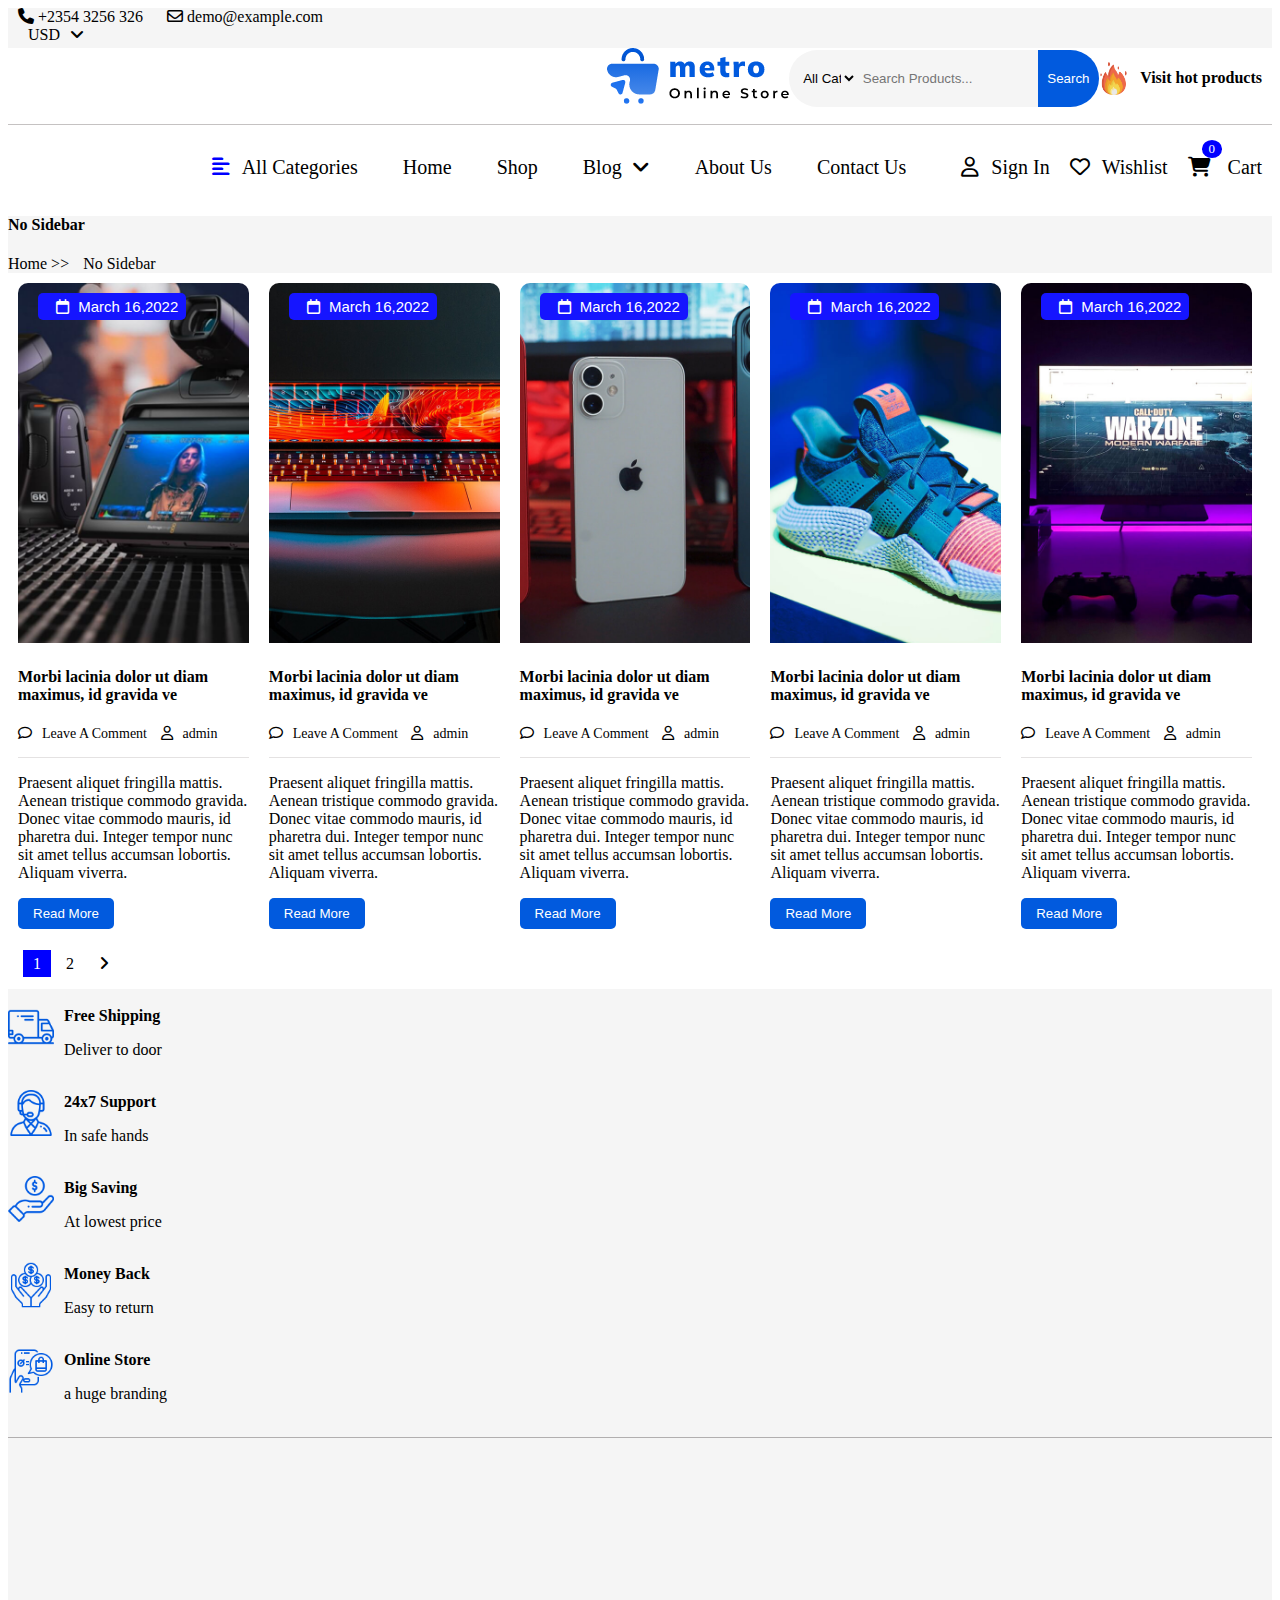
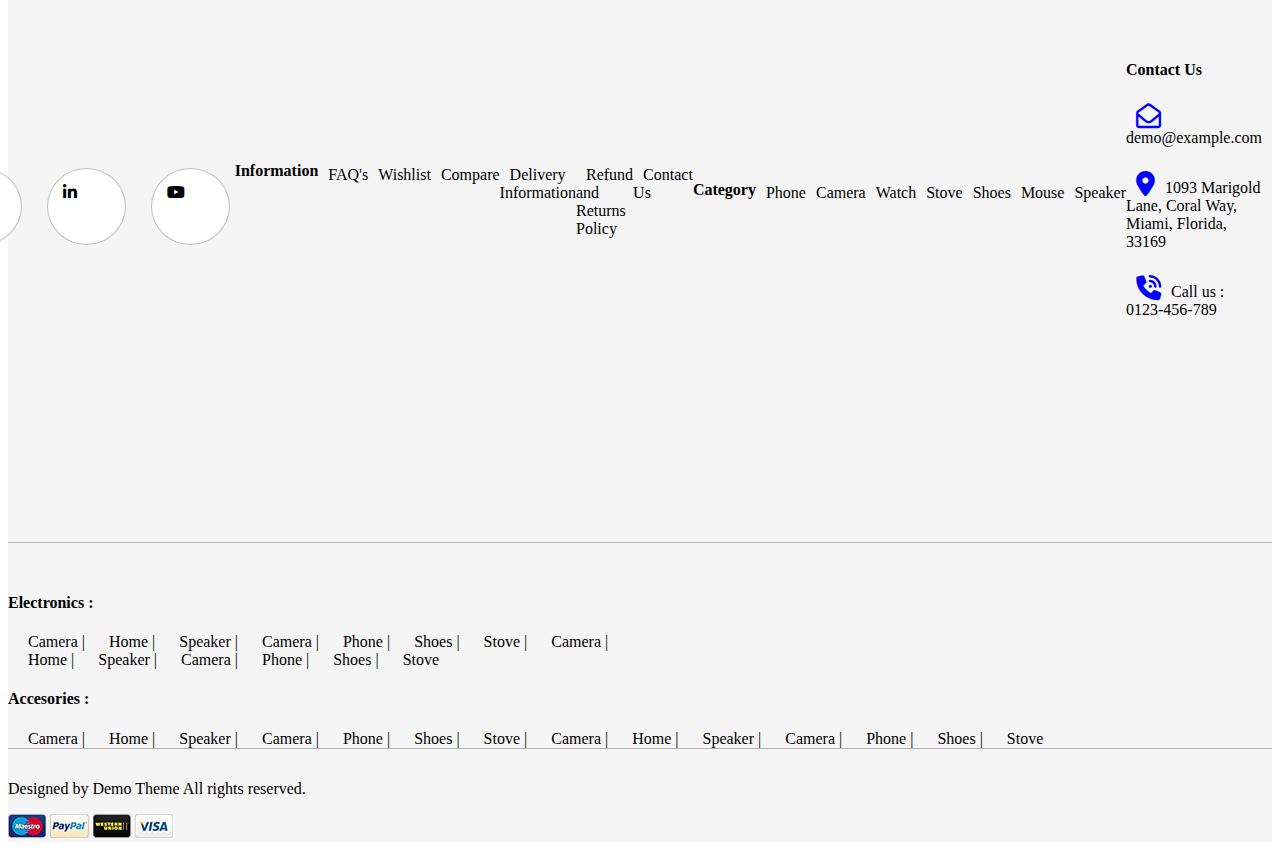
<file: nosidebar.html>
<!DOCTYPE html>
<html lang="en">
  <head>
    <meta charset="UTF-8" />
    <meta http-equiv="X-UA-Compatible" content="IE=edge" />
    <meta name="viewport" content="width=device-width, initial-scale=1.0" />
    <link
      href="https://cdn.jsdelivr.net/npm/bootstrap@5.0.2/dist/css/bootstrap.min.css"
      rel="stylesheet"
      integrity="sha384-EVSTQN3/azprG1Anm3QDgpJLIm9Nao0Yz1ztcQTwFspd3yD65VohhpuuCOmLASjC"
      crossorigin="anonymous"
    />
    <link
      rel="stylesheet"
      href="https://cdnjs.cloudflare.com/ajax/libs/font-awesome/6.1.2/css/all.min.css"
    />
    <link rel="stylesheet" href="./assets/css/owl.carousel.min.css" />
    <link rel="stylesheet" href="./assets/css/owl.theme.default.min.css" />
    <link rel="stylesheet" href="./assets/css/nosidebar.css" />
    <link rel="stylesheet" href="./assets/css/responsive.css" />
    <link rel="stylesheet" href="" />

    <title>Document</title>
  </head>
  <body>
    <div id="sign-in-bg"></div>
    <div class="login">
      <a class="close-login-btn" href=""
        ><i style="margin-left: 0" class="fa-solid fa-xmark"></i
      ></a>
      <h4 class="text-center">Subscribe to our newsletter</h4>
      <p
        style="border-bottom: 1px solid #b4b4b4; padding-bottom: 17px"
        class="text-center"
      >
        Want to be notified when our article is published? Enter your email
        address and name below to be the first to know.
      </p>
      <div class="email">
        <input type="text" placeholder="Email" />
      </div>
      <div class="name">
        <input type="text" placeholder="Name" />
      </div>

      <button>SIGN UP FOR NEWSLETTER NOW</button>
    </div>
    <header>
      <section id="header-top">
        <div class="container d-flex justify-content-between pt-2">
          <div class="number">
            <span><i class="fa-solid fa-phone"></i> +2354 3256 326</span>
            <span><i class="fa-regular fa-envelope"></i> demo@example.com</span>
          </div>
          <div class="exchange">
            <a class="exchange-btn" href=""
              >USD<i class="fa-solid fa-angle-down"></i
            ></a>
            <div class="exchange-item">
              <span>INR</span>
            </div>
          </div>
        </div>
      </section>
      <section class="search">
        <div class="container mt-3">
          <div class="row">
            <div class="image col-lg-3">
              <img src="./assets/images/logo.png" alt="img1" />
            </div>
            <div class="categories col-lg-6">
              <select name="" id="">
                <option value="">All Categories</option>
                <option value="">Bag</option>
                <option value="">Camera</option>
                <option value="">Headphones</option>
                <option value="">Mouse</option>
                <option value="">Phone</option>
                <option value="">Shoes</option>
                <option value="">Speakar</option>
                <option value="">Match</option>
              </select>
              <input type="text" placeholder="Search Products..." />
              <button class="search-btn">Search</button>
            </div>

            <div class="logo col-lg-3">
              <img src="./assets/images/label1.svg" alt="img2" />
              <h4>Visit hot products</h4>
            </div>
          </div>
        </div>
      </section>

      <!-- *Responsive nav start -->
      <section id="navbar-responsive">
        <div class="hamburger-item">
          <div class="title d-flex justify-content-between">
            <h6>Menu</h6>
            <a class="hamburger-close-btn" href=""
              ><i style="font-size: 25px" class="fa-solid fa-xmark"></i
            ></a>
          </div>
          <ul class="d-block">
            <li><a href="">Home</a></li>
            <li><a href="">Shop</a></li>
            <li><a href="">Blog</a></li>
            <li><a href="">About Us</a></li>
            <li><a href="">Contact Us</a></li>
          </ul>
        </div>
        <div
          class="nav-responsive d-flex justify-content-between align-items-center"
        >
          <div class="logo d-flex justify-content-around">
            <a
              class="hamburger-btn"
              style="margin-left: 0; font-size: 20px"
              href=""
              ><i style="margin-left: 0" class="fa-solid fa-bars"></i
            ></a>
            <img
              style="margin-right: 0; width: 65%"
              src="./assets/images/logo.png"
              alt=""
            />
          </div>
          <div class="icons">
            <a href=""
              ><i style="margin-left: 0" class="fa-regular fa-user"></i
            ></a>
            <a href=""
              ><i style="margin-left: 0" class="fa-regular fa-heart"></i
            ></a>
            <a href=""
              ><i style="margin-left: 0" class="fa-solid fa-cart-shopping"></i
            ></a>
          </div>
        </div>
      </section>
      <!-- *Responsive nav end -->

      <!-- *Responsive header categories start -->
      <section id="categories-responsive">
        <div class="container">
          <div class="categories-res mb-3">
            <div class="categories">
              <select name="" id="">
                <option value="">All Categories</option>
                <option value="">Bag</option>
                <option value="">Camera</option>
                <option value="">Headphones</option>
                <option value="">Mouse</option>
                <option value="">Phone</option>
                <option value="">Shoes</option>
                <option value="">Speakar</option>
                <option value="">Match</option>
              </select>
              <input type="text" placeholder="Search Products..." />
              <button class="search-btn">Search</button>
            </div>
          </div>
        </div>
      </section>
      <!-- *Responsive header categories end -->

      <section id="navbar">
        <div class="container">
          <div class="row">
            <div class="nav-links col-lg-8 position-relative">
              <ul>
                <li>
                  <a class="categories-btn" href=""
                    ><i class="fa-solid fa-align-left"></i>All Categories</a
                  >
                  <div class="categories-item">
                    <ul class="d-block">
                      <li>
                        <a class="shoes-btn" href="">Shoes</a>
                        <div class="shoes-item">
                          <div class="row align-items-baseline">
                            <div class="stove col-lg-2">
                              <h6><b>STOVE</b></h6>
                              <ul class="d-block">
                                <li><a href="">Phone</a></li>
                                <li><a href="">Speaker</a></li>
                                <li><a href="">Camera</a></li>
                                <li><a href="">Watch</a></li>
                                <li><a href="">Stove</a></li>
                              </ul>
                            </div>
                            <div class="shoes col-lg-2">
                              <h6><b>SHOES</b></h6>
                              <ul class="d-block">
                                <li><a href="">Phone</a></li>
                                <li><a href="">Speaker</a></li>
                                <li><a href="">Camera</a></li>
                                <li><a href="">Watch</a></li>
                                <li><a href="">Stove</a></li>
                              </ul>
                            </div>
                            <div class="top-rated-product col-lg-8">
                              <h6 class="text-center">
                                <b>TOP RATED PRODUCT</b>
                              </h6>
                              <div class="rated-product row">
                                <div
                                  class="nav-image col-lg-6 d-flex justify-content-end"
                                >
                                  <img
                                    style="width: 50%"
                                    src="./assets/images/carousel-img/8.jpg"
                                    alt=""
                                  />
                                </div>
                                <div class="nav-desc col-lg-6">
                                  <p>Mi 360 Home Security Camera</p>
                                  <span><s>$120.00</s></span>
                                  <span><b>$99.00</b></span>
                                </div>
                              </div>
                              <div class="rated-product row">
                                <div
                                  class="nav-image col-lg-6 d-flex justify-content-end"
                                >
                                  <img
                                    style="width: 50%"
                                    src="./assets/images/carousel-img/1-2.jpg"
                                    alt=""
                                  />
                                </div>
                                <div class="nav-desc col-lg-6">
                                  <p>Mi 360 Home Security Camera</p>
                                  <span><s>$120.00</s></span>
                                  <span><b>$99.00</b></span>
                                </div>
                              </div>
                            </div>
                          </div>
                          <div class="row align-items-baseline mt-5">
                            <div class="stove col-lg-2">
                              <h6><b>STOVE</b></h6>
                              <ul class="d-block">
                                <li><a href="">Phone</a></li>
                                <li><a href="">Speaker</a></li>
                                <li><a href="">Camera</a></li>
                                <li><a href="">Watch</a></li>
                                <li><a href="">Stove</a></li>
                              </ul>
                            </div>
                            <div class="shoes col-lg-2">
                              <h6><b>SHOES</b></h6>
                              <ul class="d-block">
                                <li><a href="">Phone</a></li>
                                <li><a href="">Speaker</a></li>
                                <li><a href="">Camera</a></li>
                                <li><a href="">Watch</a></li>
                                <li><a href="">Stove</a></li>
                              </ul>
                            </div>
                            <div class="top-rated-product col-lg-8">
                              <h6 class="text-center"><b>RECENT POSTS</b></h6>
                              <div class="rated-product row mt-3">
                                <div
                                  class="nav-image d-flex justify-content-end col-lg-6"
                                >
                                  <img
                                    style="width: 50%; border-radius: 0"
                                    src="./assets/images/latest-blog/b1.jpg"
                                    alt=""
                                  />
                                </div>
                                <div class="nav-desc col-lg-6">
                                  <p>Morbi Lacinia Dolor Ut</p>
                                  <span>March 16, 2022</span>
                                </div>
                              </div>
                              <div class="rated-product row mt-4">
                                <div
                                  class="nav-image d-flex justify-content-end col-lg-6"
                                >
                                  <img
                                    style="width: 50%; border-radius: 0"
                                    src="./assets/images/latest-blog/b2.jpg"
                                    alt=""
                                  />
                                </div>
                                <div class="nav-desc col-lg-6">
                                  <p>Morbi Lacinia Dolor Ut</p>
                                  <span>March 16, 2022</span>
                                </div>
                              </div>
                            </div>
                          </div>
                        </div>
                      </li>
                      <li><a href="">Watch</a></li>
                      <li><a href="">Camera</a></li>
                      <li><a href="">Speaker</a></li>
                      <li><a href="">Stove</a></li>
                      <li><a href="">Phone</a></li>
                      <li><a href="">Shoes</a></li>
                      <li><a href="">Watch</a></li>
                      <li><a href="">More Categories</a></li>
                    </ul>
                  </div>
                </li>
                <li><a href="./index.html">Home</a></li>
                <li><a href="./shop.html">Shop</a></li>
                <li>
                  <a class="blog-btn" href=""
                    >Blog<i class="fa-solid fa-angle-down"></i
                  ></a>
                  <div class="blog-items">
                    <ul>
                      <li><a href="">Left Sidebar</a></li>
                      <li><a href="">Right Sidebar</a></li>
                      <li><a href="">No Sidebar</a></li>
                    </ul>
                  </div>
                </li>
                <li><a href="">About Us</a></li>
                <li><a href="">Contact Us</a></li>
              </ul>
            </div>
            <div class="sign-in col-lg-4">
              <ul>
                <li>
                  <a class="nav-sigin-btn" href=""
                    ><i class="fa-regular fa-user"></i>Sign In</a
                  >
                  <div class="signIn-item">
                    <ul class="d-block">
                      <li><a href="">My account</a></li>
                      <li><a href="">Checkout</a></li>
                      <li><a href="">Wishlist</a></li>
                      <li><a href="">Compare</a></li>
                      <li><a href="">Login</a></li>
                    </ul>
                  </div>
                </li>
                <li>
                  <a href=""><i class="fa-regular fa-heart"></i>Wishlist</a>
                </li>
                <li>
                  <a style="position: relative" href=""
                    ><i class="fa-solid fa-cart-shopping"></i
                    ><span class="count">0</span> Cart</a
                  >
                </li>
              </ul>
            </div>
          </div>
        </div>
      </section>
    </header>
    <main>
      <section id="images">

      </section>
      <section id="No-sidebar">
        <div class="title text-center pt-2 pb-2">
          <h4>No Sidebar</h4>
          <span>Home >></span>
          <span>No Sidebar</span>
        </div>
      </section>
      <section id="cards">
        <div class="container mt-3 mb-5">
        <div class="row justify-content-start">
          <div class="card col-lg-6 col-md-12">
            <div class="img-link">
              <div class="link">
                <a href=""><i style="margin-left: 0; padding: 8px;" class="fa-solid fa-plus"></i></a>
                <a href=""><i style="margin-left: 0; padding: 8px 6px;" class="fa-solid fa-link"></i></a>
              </div>
            </div>
            <img src="./assets/images/latest-blog/b2.jpg" class="card-img-top" alt="...">
            <div class="day">
              <button><i style="margin-right: 5px;" class="fa-regular fa-calendar"></i> March 16,2022</button>
            </div>
            <div class="card-body">
              <a style="margin-left: 0;" href=""><h4>Morbi lacinia dolor ut diam maximus, id gravida ve</h4></a>
              <div class="comment">
                <a href=""><i class="fa-regular fa-comment"></i>Leave A Comment</a>
                <a href=""><i class="fa-regular fa-user"></i>admin</a>
              </div>
              <p class="mt-3 mb-3">Praesent aliquet fringilla mattis. Aenean tristique commodo gravida. Donec vitae commodo mauris, id pharetra dui. Integer tempor nunc sit amet tellus accumsan lobortis. Aliquam viverra.</p>
              <div class="read-more-btn">
                <button>Read More</button>
              </div>
            </div>
          </div>
          <div class="card col-lg-6 col-md-12">
            <div class="img-link">
              <div class="link">
                <a href=""><i style="margin-left: 0; padding: 8px;" class="fa-solid fa-plus"></i></a>
                <a href=""><i style="margin-left: 0; padding: 8px 6px;" class="fa-solid fa-link"></i></a>
              </div>
            </div>
            <img src="./assets/images/latest-blog/b3.jpg" class="card-img-top" alt="...">
            <div class="day">
              <button><i style="margin-right: 5px;" class="fa-regular fa-calendar"></i> March 16,2022</button>
            </div>
            <div class="card-body">
              <a style="margin-left: 0;" href=""><h4>Morbi lacinia dolor ut diam maximus, id gravida ve</h4></a>
              <div class="comment">
                <a href=""><i class="fa-regular fa-comment"></i>Leave A Comment</a>
                <a href=""><i class="fa-regular fa-user"></i>admin</a>
              </div>
              <p class="mt-3 mb-3">Praesent aliquet fringilla mattis. Aenean tristique commodo gravida. Donec vitae commodo mauris, id pharetra dui. Integer tempor nunc sit amet tellus accumsan lobortis. Aliquam viverra.</p>
              <div class="read-more-btn">
                <button>Read More</button>
              </div>
            </div>
          </div>
          <div class="card col-lg-6 col-md-12">
            <div class="img-link">
              <div class="link">
                <a href=""><i style="margin-left: 0; padding: 8px;" class="fa-solid fa-plus"></i></a>
                <a href=""><i style="margin-left: 0; padding: 8px 6px;" class="fa-solid fa-link"></i></a>
              </div>
            </div>
            <img src="./assets/images/latest-blog/b4.jpg" class="card-img-top" alt="...">
            <div class="day">
              <button><i style="margin-right: 5px;" class="fa-regular fa-calendar"></i> March 16,2022</button>
            </div>
            <div class="card-body">
              <a style="margin-left: 0;" href=""><h4>Morbi lacinia dolor ut diam maximus, id gravida ve</h4></a>
              <div class="comment">
                <a href=""><i class="fa-regular fa-comment"></i>Leave A Comment</a>
                <a href=""><i class="fa-regular fa-user"></i>admin</a>
              </div>
              <p class="mt-3 mb-3">Praesent aliquet fringilla mattis. Aenean tristique commodo gravida. Donec vitae commodo mauris, id pharetra dui. Integer tempor nunc sit amet tellus accumsan lobortis. Aliquam viverra.</p>
              <div class="read-more-btn">
                <button>Read More</button>
              </div>
            </div>
          </div>
          <div class="card col-lg-6 col-md-12">
            <div class="img-link">
              <div class="link">
                <a href=""><i style="margin-left: 0; padding: 8px;" class="fa-solid fa-plus"></i></a>
                <a href=""><i style="margin-left: 0; padding: 8px 6px;" class="fa-solid fa-link"></i></a>
              </div>
            </div>
            <img src="./assets/images/latest-blog/b1.jpg" class="card-img-top" alt="...">
            <div class="day">
              <button><i style="margin-right: 5px;" class="fa-regular fa-calendar"></i> March 16,2022</button>
            </div>
            <div class="card-body">
              <a style="margin-left: 0;" href=""><h4>Morbi lacinia dolor ut diam maximus, id gravida ve</h4></a>
              <div class="comment">
                <a href=""><i class="fa-regular fa-comment"></i>Leave A Comment</a>
                <a href=""><i class="fa-regular fa-user"></i>admin</a>
              </div>
              <p class="mt-3 mb-3">Praesent aliquet fringilla mattis. Aenean tristique commodo gravida. Donec vitae commodo mauris, id pharetra dui. Integer tempor nunc sit amet tellus accumsan lobortis. Aliquam viverra.</p>
              <div class="read-more-btn">
                <button>Read More</button>
              </div>
            </div>
          </div>
          <div class="card col-lg-6 col-md-12">
            <div class="img-link">
              <div class="link">
                <a href=""><i style="margin-left: 0; padding: 8px;" class="fa-solid fa-plus"></i></a>
                <a href=""><i style="margin-left: 0; padding: 8px 6px;" class="fa-solid fa-link"></i></a>
              </div>
            </div>
            <img src="./assets/images/latest-blog/b5.jpg" class="card-img-top" alt="...">
            <div class="day">
              <button><i style="margin-right: 5px;" class="fa-regular fa-calendar"></i> March 16,2022</button>
            </div>
            <div class="card-body">
              <a style="margin-left: 0;" href=""><h4>Morbi lacinia dolor ut diam maximus, id gravida ve</h4></a>
              <div class="comment">
                <a href=""><i class="fa-regular fa-comment"></i>Leave A Comment</a>
                <a href=""><i class="fa-regular fa-user"></i>admin</a>
              </div>
              <p class="mt-3 mb-3">Praesent aliquet fringilla mattis. Aenean tristique commodo gravida. Donec vitae commodo mauris, id pharetra dui. Integer tempor nunc sit amet tellus accumsan lobortis. Aliquam viverra.</p>
              <div class="read-more-btn">
                <button>Read More</button>
              </div>
            </div>
          </div>
        </div>
        <div class="nosidebar-count d-flex justify-content-end">
          <ul>
            <li><a class="active-count" href="">1</a></li>
            <li><a href="">2</a></li>
            <li><a href=""><i class="fa-solid fa-angle-right"></i></a></li>
          </ul>
        </div>
        </div>
      </section>
    </main>
    <footer>
      <section id="shipping">
        <div class="container d-flex justify-content-between">
          <div class="item">
            <div class="icon">
              <img src="./assets/images/footer-shipping/1-2.png" alt="" />
            </div>
            <div class="shipping-title">
              <a href=""><h4 style="margin: 0">Free Shipping</h4></a>
              <p>Deliver to door</p>
            </div>
          </div>
          <div class="item">
            <div class="icon">
              <img src="./assets/images/footer-shipping/2-2.png" alt="" />
            </div>
            <div class="shipping-title">
              <a href=""><h4 style="margin: 0">24x7 Support</h4></a>
              <p>In safe hands</p>
            </div>
          </div>
          <div class="item">
            <div class="icon">
              <img src="./assets/images/footer-shipping/3-1.png" alt="" />
            </div>
            <div class="shipping-title">
              <a href=""><h4 style="margin: 0">Big Saving</h4></a>
              <p>At lowest price</p>
            </div>
          </div>
          <div class="item">
            <div class="icon">
              <img src="./assets/images/footer-shipping/4-1.png" alt="" />
            </div>
            <div class="shipping-title">
              <a href=""><h4 style="margin: 0">Money Back</h4></a>
              <p>Easy to return</p>
            </div>
          </div>
          <div class="item">
            <div class="icon">
              <img src="./assets/images/footer-shipping/5-1.png" alt="" />
            </div>
            <div class="shipping-title">
              <a href=""><h4 style="margin: 0">Online Store</h4></a>
              <p>a huge branding</p>
            </div>
          </div>
        </div>
      </section>
      <section id="FAQ">
        <div class="container mt-4 mb-5">
          <div class="row align-items-start">
            <div class="logo col-lg-4 col-md-4 col-sm-4 d-block">
              <img class="mb-4" src="./assets/images/logo.png" alt="" />
              <p style="line-height: 3" class="mb-5">
                Lorem ipsum dolor sit amet, consectetur adipisicing elit. Iste
                error amet assumenda dolore exercitationem suscipit dignissimos
                totam atque recusandae consequuntur.
              </p>
              <div class="download d-flex justify-content-between">
                <p>Download App</p>
                <img src="./assets/images/f1.png" alt="" />
                <img src="./assets/images/f2.png" alt="" />
              </div>
              <div
                class="social-media d-flex mt-3 justify-content-between align-items-center"
              >
                <p>Socail Media</p>
                <ul>
                  <li>
                    <a href=""><i class="fa-brands fa-facebook-f"></i></a>
                  </li>
                  <li>
                    <a href=""><i class="fa-brands fa-twitter"></i></a>
                  </li>
                  <li>
                    <a href=""><i class="fa-brands fa-linkedin-in"></i></a>
                  </li>
                  <li>
                    <a href=""><i class="fa-brands fa-youtube"></i></a>
                  </li>
                </ul>
              </div>
            </div>
            <div class="information col-lg-3 col-md-3 col-sm-3 d-block">
              <ul class="d-block">
                <h4>Information</h4>
                <li><a href="">FAQ's</a></li>
                <li><a href="">Wishlist</a></li>
                <li><a href="">Compare</a></li>
                <li><a href="">Delivery Information</a></li>
                <li><a href="">Refund and Returns Policy</a></li>
                <li><a href="">Contact Us</a></li>
              </ul>
            </div>
            <div class="category col-lg-2 col-md-2 col-sm-2">
              <ul class="d-block">
                <h4>Category</h4>
                <li><a href="">Phone</a></li>
                <li><a href="">Camera</a></li>
                <li><a href="">Watch</a></li>
                <li><a href="">Stove</a></li>
                <li><a href="">Shoes</a></li>
                <li><a href="">Mouse</a></li>
                <li><a href="">Speaker</a></li>
              </ul>
            </div>
            <div class="contact-us col-lg-3 col-md-3 d-block">
              <ul>
                <span><b>Contact Us</b></span>
                <li>
                  <i class="fa-regular fa-envelope-open"></i>demo@example.com
                </li>
                <li>
                  <i class="fa-solid fa-location-dot"></i>1093 Marigold Lane,
                  Coral Way, Miami, Florida, 33169
                </li>
                <li>
                  <i class="fa-solid fa-phone-volume"></i>Call us : 0123-456-789
                </li>
              </ul>
            </div>
          </div>
        </div>
      </section>
      <section id="FAQ-responsive">
        <div class="container">
          <div class="logo d-block text-center mt-3">
            <img class="mb-4" src="./assets/images/logo.png" alt="" />
            <p style="line-height: 3" class="mb-5">
              Lorem ipsum dolor sit amet, consectetur adipisicing elit. Iste
              error amet assumenda dolore exercitationem suscipit dignissimos
              totam atque recusandae consequuntur.
            </p>
            <div class="download d-flex justify-content-between">
              <img src="./assets/images/f1.png" alt="" />
              <img src="./assets/images/f2.png" alt="" />
            </div>
            <div
              class="social-media d-flex mt-3 justify-content-between align-items-center"
            >
              <p>Socail Media</p>
              <ul>
                <li>
                  <a href=""><i class="fa-brands fa-facebook-f"></i></a>
                </li>
                <li>
                  <a href=""><i class="fa-brands fa-twitter"></i></a>
                </li>
                <li>
                  <a href=""><i class="fa-brands fa-linkedin-in"></i></a>
                </li>
                <li>
                  <a href=""><i class="fa-brands fa-youtube"></i></a>
                </li>
              </ul>
            </div>
          </div>
          <div class="Information">
            <a class="Information-btn" href=""
              ><h5 class="d-flex justify-content-between">
                Information<i class="fa-solid fa-angle-down"></i></h5
            ></a>
            <div class="Information-item">
              <ul class="d-block">
                <li><a href="">FAQ's</a></li>
                <li><a href="">Wishlist</a></li>
                <li><a href="">Compare</a></li>
                <li><a href="">Delivery Information</a></li>
                <li><a href="">Refund and Returns Policy</a></li>
                <li><a href="">Contact Us</a></li>
              </ul>
            </div>
          </div>
          <div class="Category">
            <a class="footer-category-btn" href=""
              ><h5 class="d-flex justify-content-between">
                Category<i class="fa-solid fa-angle-down"></i></h5
            ></a>
            <div class="footer-category-item">
              <ul class="d-block">
                <li><a href="">Phone</a></li>
                <li><a href="">Camera</a></li>
                <li><a href="">Watch</a></li>
                <li><a href="">Stove</a></li>
                <li><a href="">Shoes</a></li>
                <li><a href="">Mouse</a></li>
                <li><a href="">Speaker</a></li>
              </ul>
            </div>
          </div>
          <div class="Contact us">
            <a class="contactUs-btn" href=""
              ><h5 class="d-flex justify-content-between">
                Contact Us<i class="fa-solid fa-angle-down"></i></h5
            ></a>
            <div class="contactUs-item">
              <ul>
                <li>
                  <i class="fa-regular fa-envelope-open"></i>demo@example.com
                </li>
                <li>
                  <i class="fa-solid fa-location-dot"></i>1093 Marigold Lane,
                  Coral Way, Miami, Florida, 33169
                </li>
                <li>
                  <i class="fa-solid fa-phone-volume"></i>Call us : 0123-456-789
                </li>
              </ul>
            </div>
          </div>
        </div>
      </section>
      <section id="electronic-accesories">
        <div class="container">
          <div class="electronics d-block align-items-center">
            <h4>Electronics :</h4>
            <a href="">Camera |</a>
            <a href="">Home |</a>
            <a href="">Speaker |</a>
            <a href="">Camera |</a>
            <a href="">Phone |</a>
            <a href="">Shoes |</a>
            <a href="">Stove |</a>
            <a href="">Camera |</a><br />
            <a href="">Home |</a>
            <a href="">Speaker |</a>
            <a href="">Camera |</a>
            <a href="">Phone |</a>
            <a href="">Shoes |</a>
            <a href="">Stove </a>
          </div>
          <div class="acesories d-block align-items-center mt-3">
            <h4>Accesories :</h4>
            <a href="">Camera |</a>
            <a href="">Home |</a>
            <a href="">Speaker |</a>
            <a href="">Camera |</a>
            <a href="">Phone |</a>
            <a href="">Shoes |</a>
            <a href="">Stove |</a>
            <a href="">Camera |</a>
            <a href="">Home |</a>
            <a href="">Speaker |</a>
            <a href="">Camera |</a>
            <a href="">Phone |</a>
            <a href="">Shoes |</a>
            <a href="">Stove </a>
          </div>
        </div>
      </section>
      <section id="end">
        <div class="container d-flex justify-content-between mt-5">
          <div class="desc">
            <p>Designed by Demo Theme All rights reserved.</p>
          </div>
          <div class="payment">
            <img src="./assets/images/card-1.svg" alt="" />
            <img src="./assets/images/card-2.svg" alt="" />
            <img src="./assets/images/card-3.svg" alt="" />
            <img src="./assets/images/card-4.svg" alt="" />
          </div>
        </div>
      </section>
    </footer>
    <script
      src="https://cdn.jsdelivr.net/npm/@popperjs/core@2.11.5/dist/umd/popper.min.js"
      integrity="sha384-Xe+8cL9oJa6tN/veChSP7q+mnSPaj5Bcu9mPX5F5xIGE0DVittaqT5lorf0EI7Vk"
      crossorigin="anonymous"
    ></script>
    <script
      src="https://cdn.jsdelivr.net/npm/bootstrap@5.2.0/dist/js/bootstrap.min.js"
      integrity="sha384-ODmDIVzN+pFdexxHEHFBQH3/9/vQ9uori45z4JjnFsRydbmQbmL5t1tQ0culUzyK"
      crossorigin="anonymous"
    ></script>
    <script
      src="https://code.jquery.com/jquery-3.6.0.min.js"
      integrity="sha256-/xUj+3OJU5yExlq6GSYGSHk7tPXikynS7ogEvDej/m4="
      crossorigin="anonymous"
    ></script>
    <script src="./assets/js/owl.carousel.min.js"></script>
    <!-- <script src="./assets/js/script.js"></script> -->
  </body>
</html>
</file>
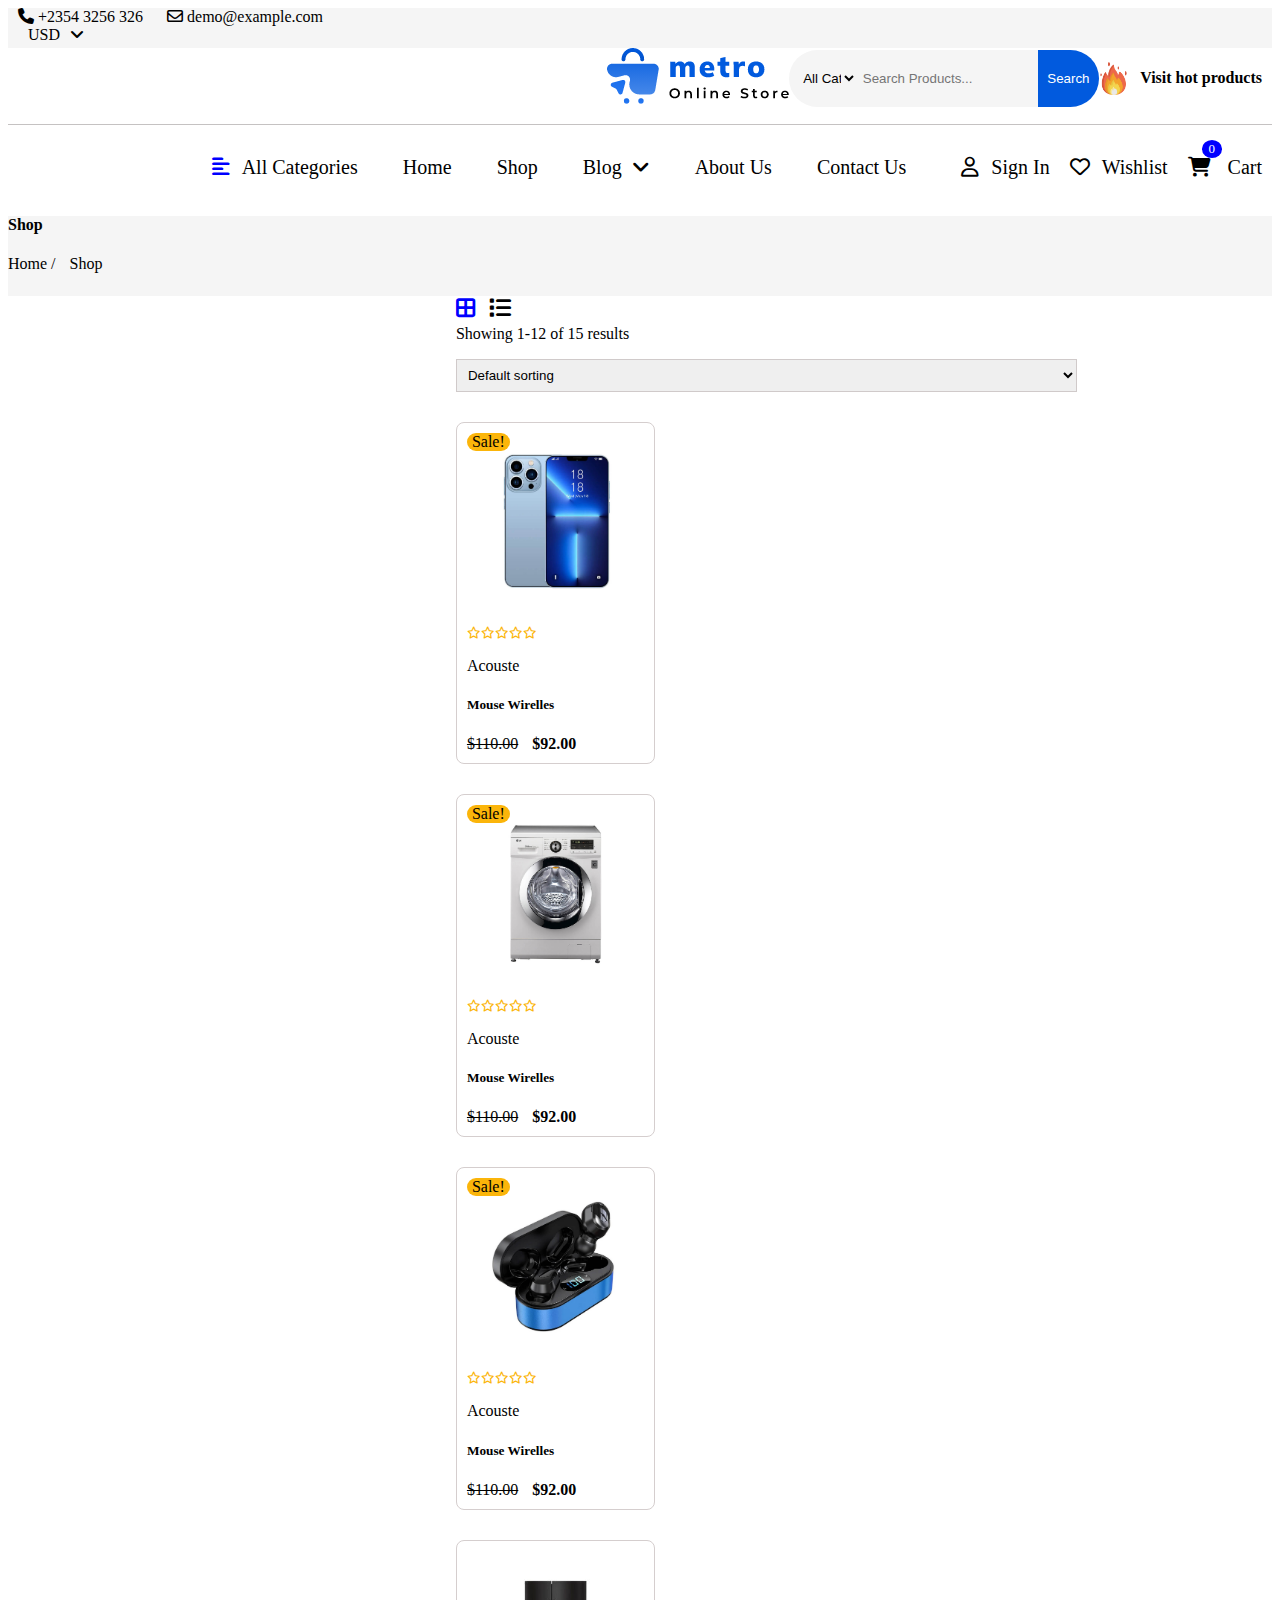
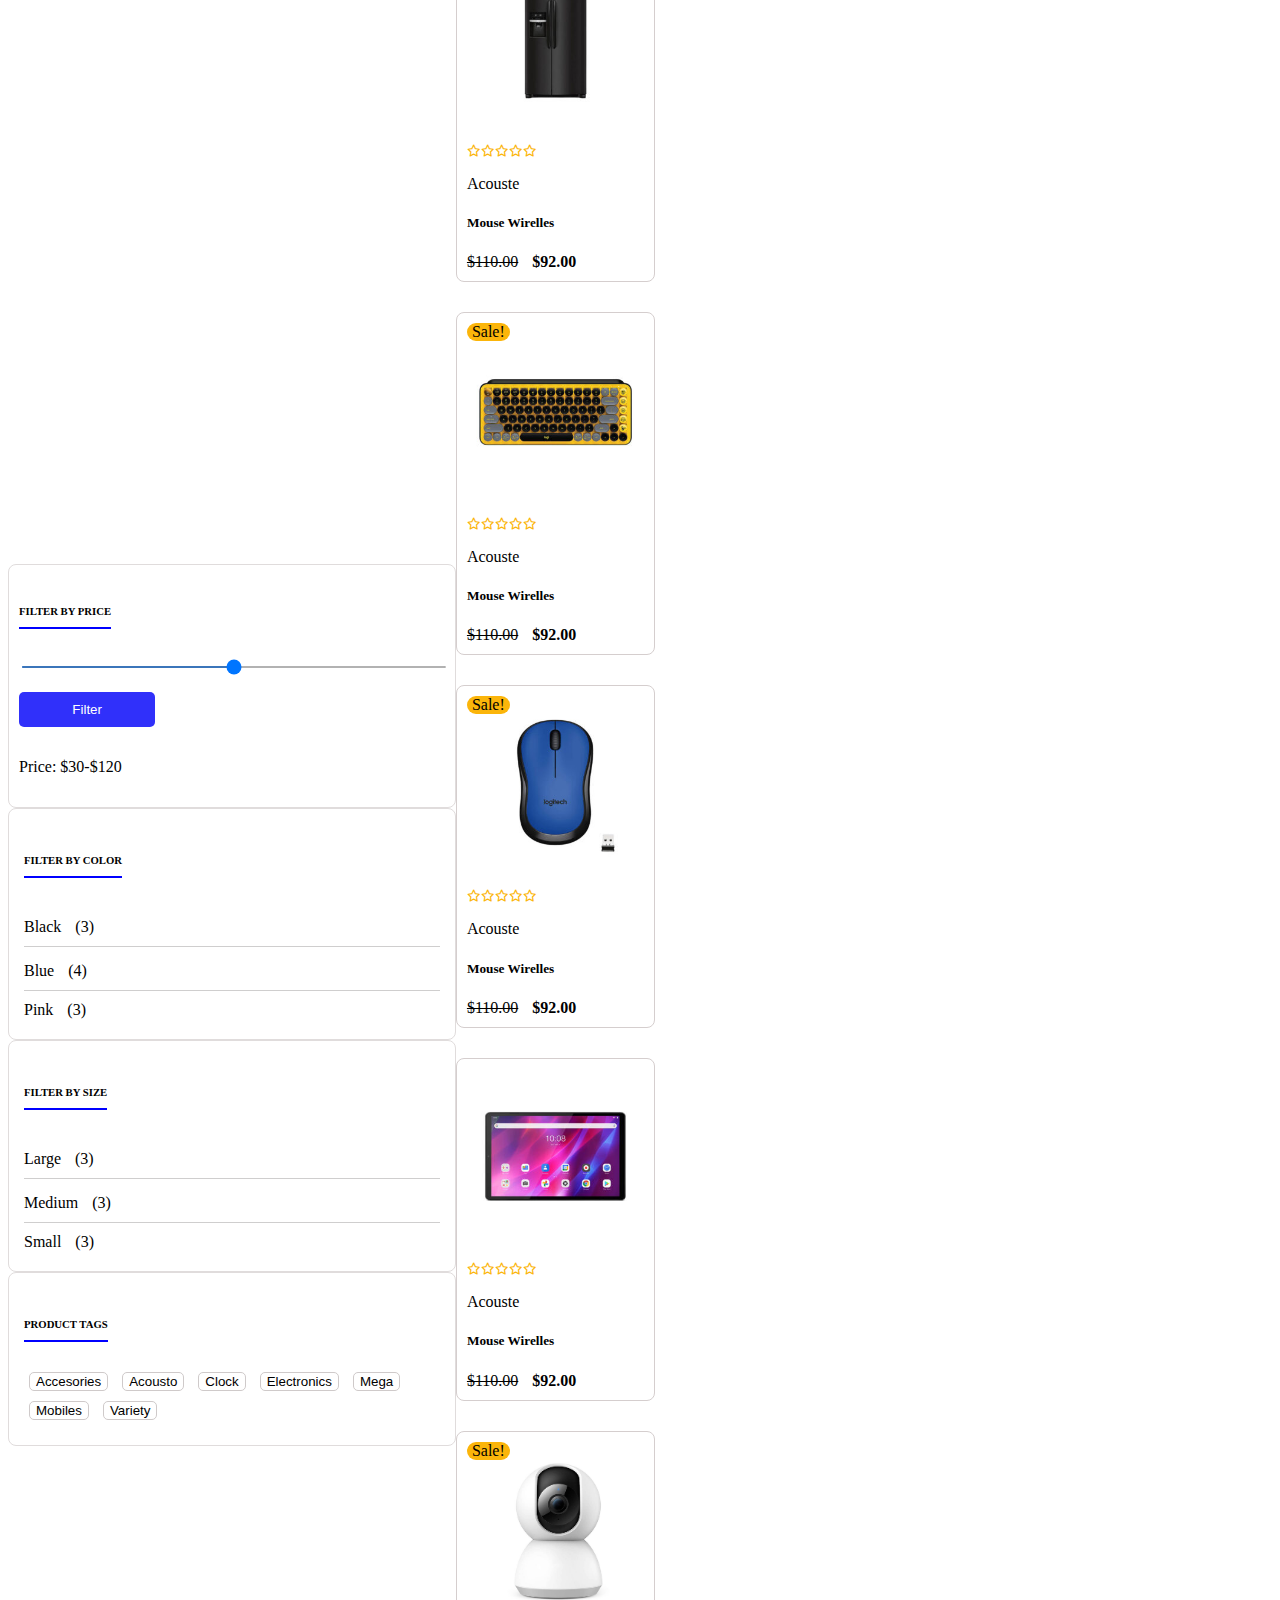
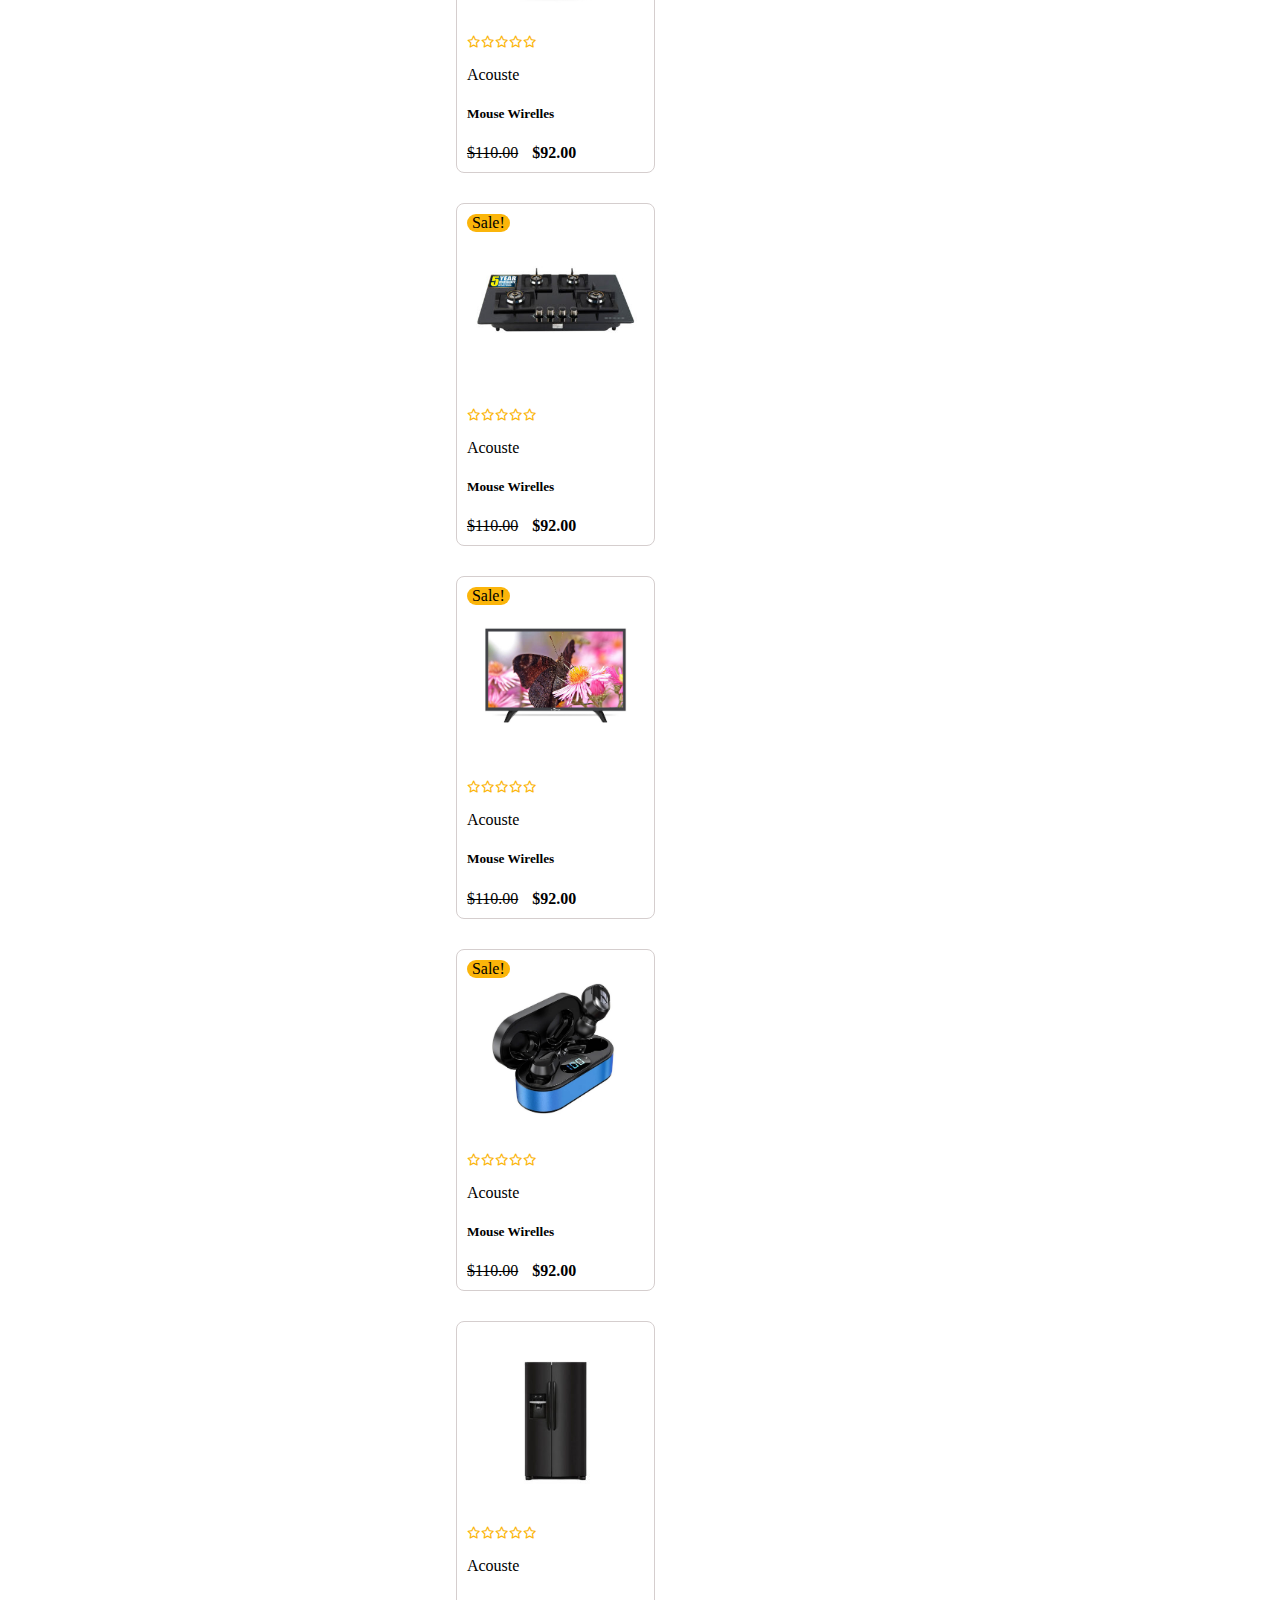
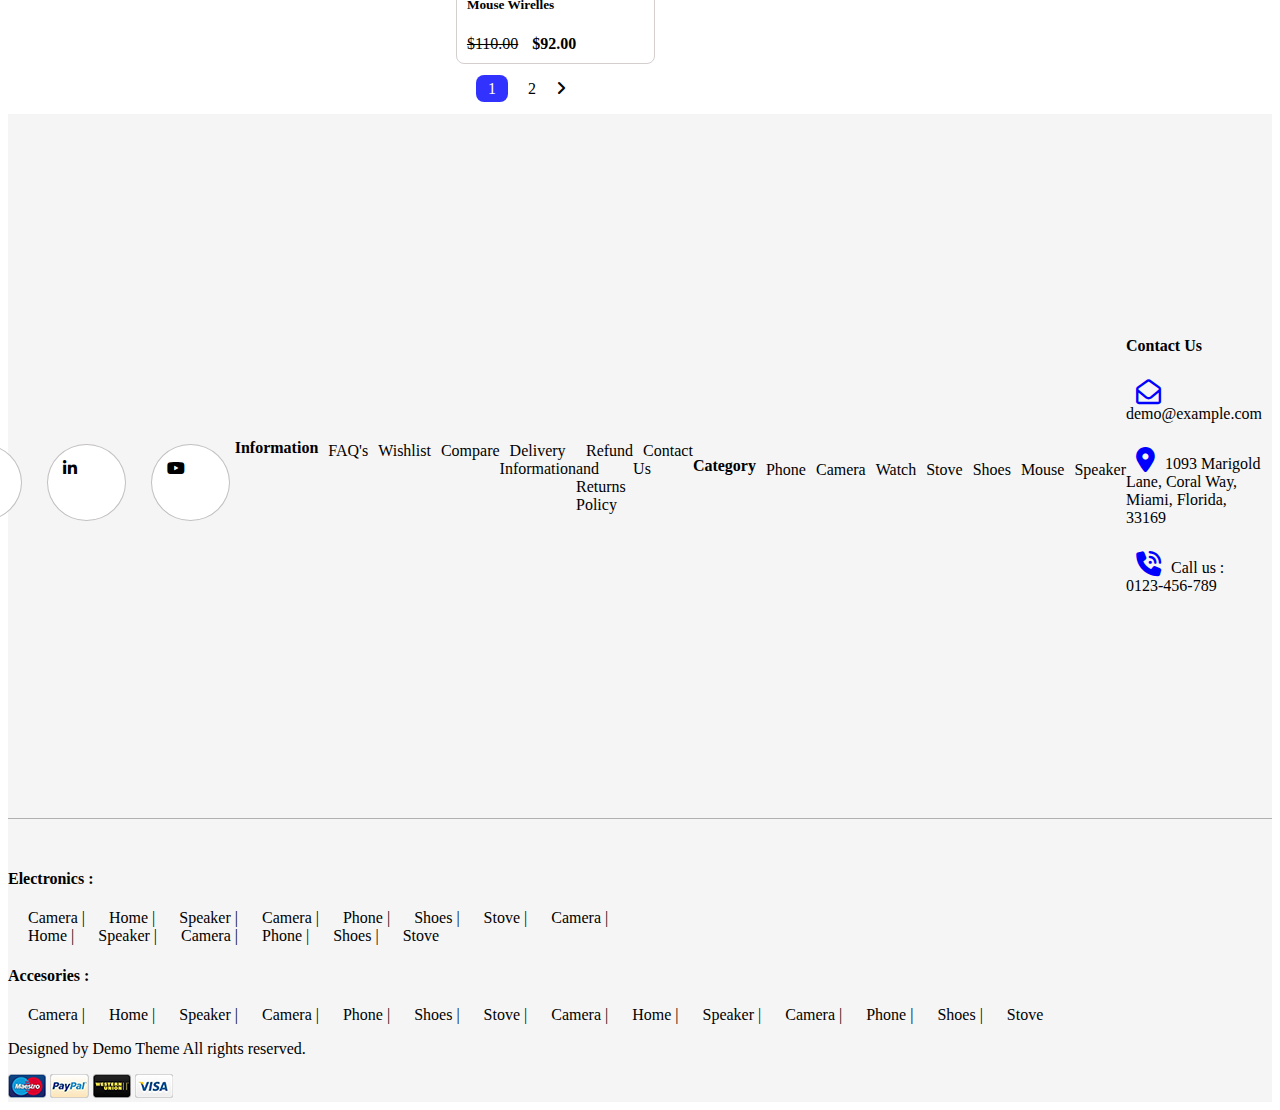
<file: shop.html>
<!DOCTYPE html>
<html lang="en">
  <head>
    <meta charset="UTF-8" />
    <meta http-equiv="X-UA-Compatible" content="IE=edge" />
    <meta name="viewport" content="width=device-width, initial-scale=1.0" />
    <link
      href="https://cdn.jsdelivr.net/npm/bootstrap@5.0.2/dist/css/bootstrap.min.css"
      rel="stylesheet"
      integrity="sha384-EVSTQN3/azprG1Anm3QDgpJLIm9Nao0Yz1ztcQTwFspd3yD65VohhpuuCOmLASjC"
      crossorigin="anonymous"
    />
    <link
      rel="stylesheet"
      href="https://cdnjs.cloudflare.com/ajax/libs/font-awesome/6.1.2/css/all.min.css"
    />
    <link rel="stylesheet" href="./assets/css/owl.carousel.min.css" />
    <link rel="stylesheet" href="./assets/css/owl.theme.default.min.css" />
    <link rel="stylesheet" href="./assets/css/shop.css" />
    <link rel="stylesheet" href="./assets/css/responsive.css" />

    <link rel="stylesheet" href="" />

    <title>Document</title>
  </head>
  <body>
    <div id="sign-in-bg"></div>
    <div class="login">
      <a class="close-login-btn" href=""
        ><i style="margin-left: 0" class="fa-solid fa-xmark"></i
      ></a>
      <h4 class="text-center">Subscribe to our newsletter</h4>
      <p
        style="border-bottom: 1px solid #b4b4b4; padding-bottom: 17px"
        class="text-center"
      >
        Want to be notified when our article is published? Enter your email
        address and name below to be the first to know.
      </p>
      <div class="email">
        <input type="text" placeholder="Email" />
      </div>
      <div class="name">
        <input type="text" placeholder="Name" />
      </div>

      <button>SIGN UP FOR NEWSLETTER NOW</button>
    </div>
    <header>
      <section id="header-top">
        <div class="container d-flex justify-content-between pt-2">
          <div class="number">
            <span><i class="fa-solid fa-phone"></i> +2354 3256 326</span>
            <span><i class="fa-regular fa-envelope"></i> demo@example.com</span>
          </div>
          <div class="exchange">
            <a class="exchange-btn" href=""
              >USD<i class="fa-solid fa-angle-down"></i
            ></a>
            <div class="exchange-item">
              <span>INR</span>
            </div>
          </div>
        </div>
      </section>
      <section class="search">
        <div class="container mt-3">
          <div class="row">
            <div class="image col-lg-3">
              <img src="./assets/images/logo.png" alt="img1" />
            </div>
            <div class="categories col-lg-6">
              <select name="" id="">
                <option value="">All Categories</option>
                <option value="">Bag</option>
                <option value="">Camera</option>
                <option value="">Headphones</option>
                <option value="">Mouse</option>
                <option value="">Phone</option>
                <option value="">Shoes</option>
                <option value="">Speakar</option>
                <option value="">Match</option>
              </select>
              <input type="text" placeholder="Search Products..." />
              <button class="search-btn">Search</button>
            </div>

            <div class="logo col-lg-3">
              <img src="./assets/images/label1.svg" alt="img2" />
              <h4>Visit hot products</h4>
            </div>
          </div>
        </div>
      </section>

      <!-- *Responsive nav start -->
      <section id="navbar-responsive">
        <div class="hamburger-item">
          <div class="title d-flex justify-content-between">
            <h6>Menu</h6>
            <a class="hamburger-close-btn" href=""
              ><i style="font-size: 25px" class="fa-solid fa-xmark"></i
            ></a>
          </div>
          <ul class="d-block">
            <li><a href="">Home</a></li>
            <li><a href="">Shop</a></li>
            <li><a href="">Blog</a></li>
            <li><a href="">About Us</a></li>
            <li><a href="">Contact Us</a></li>
          </ul>
        </div>
        <div
          class="nav-responsive d-flex justify-content-between align-items-center"
        >
          <div class="logo d-flex justify-content-around">
            <a
              class="hamburger-btn"
              style="margin-left: 0; font-size: 20px"
              href=""
              ><i style="margin-left: 0" class="fa-solid fa-bars"></i
            ></a>
            <img
              style="margin-right: 0; width: 65%"
              src="./assets/images/logo.png"
              alt=""
            />
          </div>
          <div class="icons">
            <a href=""
              ><i style="margin-left: 0" class="fa-regular fa-user"></i
            ></a>
            <a href=""
              ><i style="margin-left: 0" class="fa-regular fa-heart"></i
            ></a>
            <a href=""
              ><i style="margin-left: 0" class="fa-solid fa-cart-shopping"></i
            ></a>
          </div>
        </div>
      </section>
      <!-- *Responsive nav end -->

      <!-- *Responsive header categories start -->
      <section id="categories-responsive">
        <div class="container">
          <div class="categories-res mb-3">
            <div class="categories">
              <select name="" id="">
                <option value="">All Categories</option>
                <option value="">Bag</option>
                <option value="">Camera</option>
                <option value="">Headphones</option>
                <option value="">Mouse</option>
                <option value="">Phone</option>
                <option value="">Shoes</option>
                <option value="">Speakar</option>
                <option value="">Match</option>
              </select>
              <input type="text" placeholder="Search Products..." />
              <button class="search-btn">Search</button>
            </div>
          </div>
        </div>
      </section>
      <!-- *Responsive header categories end -->

      <section id="navbar">
        <div class="container">
          <div class="row">
            <div class="nav-links col-lg-8 position-relative">
              <ul>
                <li>
                  <a class="categories-btn" href=""
                    ><i class="fa-solid fa-align-left"></i>All Categories</a
                  >
                  <div class="categories-item">
                    <ul class="d-block">
                      <li>
                        <a class="shoes-btn" href="">Shoes</a>
                        <div class="shoes-item">
                          <div class="row align-items-baseline">
                            <div class="stove col-lg-2">
                              <h6><b>STOVE</b></h6>
                              <ul class="d-block">
                                <li><a href="">Phone</a></li>
                                <li><a href="">Speaker</a></li>
                                <li><a href="">Camera</a></li>
                                <li><a href="">Watch</a></li>
                                <li><a href="">Stove</a></li>
                              </ul>
                            </div>
                            <div class="shoes col-lg-2">
                              <h6><b>SHOES</b></h6>
                              <ul class="d-block">
                                <li><a href="">Phone</a></li>
                                <li><a href="">Speaker</a></li>
                                <li><a href="">Camera</a></li>
                                <li><a href="">Watch</a></li>
                                <li><a href="">Stove</a></li>
                              </ul>
                            </div>
                            <div class="top-rated-product col-lg-8">
                              <h6 class="text-center">
                                <b>TOP RATED PRODUCT</b>
                              </h6>
                              <div class="rated-product row">
                                <div
                                  class="nav-image col-lg-6 d-flex justify-content-end"
                                >
                                  <img
                                    style="width: 50%"
                                    src="./assets/images/carousel-img/8.jpg"
                                    alt=""
                                  />
                                </div>
                                <div class="nav-desc col-lg-6">
                                  <p>Mi 360 Home Security Camera</p>
                                  <span><s>$120.00</s></span>
                                  <span><b>$99.00</b></span>
                                </div>
                              </div>
                              <div class="rated-product row">
                                <div
                                  class="nav-image col-lg-6 d-flex justify-content-end"
                                >
                                  <img
                                    style="width: 50%"
                                    src="./assets/images/carousel-img/1-2.jpg"
                                    alt=""
                                  />
                                </div>
                                <div class="nav-desc col-lg-6">
                                  <p>Mi 360 Home Security Camera</p>
                                  <span><s>$120.00</s></span>
                                  <span><b>$99.00</b></span>
                                </div>
                              </div>
                            </div>
                          </div>
                          <div class="row align-items-baseline mt-5">
                            <div class="stove col-lg-2">
                              <h6><b>STOVE</b></h6>
                              <ul class="d-block">
                                <li><a href="">Phone</a></li>
                                <li><a href="">Speaker</a></li>
                                <li><a href="">Camera</a></li>
                                <li><a href="">Watch</a></li>
                                <li><a href="">Stove</a></li>
                              </ul>
                            </div>
                            <div class="shoes col-lg-2">
                              <h6><b>SHOES</b></h6>
                              <ul class="d-block">
                                <li><a href="">Phone</a></li>
                                <li><a href="">Speaker</a></li>
                                <li><a href="">Camera</a></li>
                                <li><a href="">Watch</a></li>
                                <li><a href="">Stove</a></li>
                              </ul>
                            </div>
                            <div class="top-rated-product col-lg-8">
                              <h6 class="text-center"><b>RECENT POSTS</b></h6>
                              <div class="rated-product row mt-3">
                                <div
                                  class="nav-image d-flex justify-content-end col-lg-6"
                                >
                                  <img
                                    style="width: 50%; border-radius: 0"
                                    src="./assets/images/latest-blog/b1.jpg"
                                    alt=""
                                  />
                                </div>
                                <div class="nav-desc col-lg-6">
                                  <p>Morbi Lacinia Dolor Ut</p>
                                  <span>March 16, 2022</span>
                                </div>
                              </div>
                              <div class="rated-product row mt-4">
                                <div
                                  class="nav-image d-flex justify-content-end col-lg-6"
                                >
                                  <img
                                    style="width: 50%; border-radius: 0"
                                    src="./assets/images/latest-blog/b2.jpg"
                                    alt=""
                                  />
                                </div>
                                <div class="nav-desc col-lg-6">
                                  <p>Morbi Lacinia Dolor Ut</p>
                                  <span>March 16, 2022</span>
                                </div>
                              </div>
                            </div>
                          </div>
                        </div>
                      </li>
                      <li><a href="">Watch</a></li>
                      <li><a href="">Camera</a></li>
                      <li><a href="">Speaker</a></li>
                      <li><a href="">Stove</a></li>
                      <li><a href="">Phone</a></li>
                      <li><a href="">Shoes</a></li>
                      <li><a href="">Watch</a></li>
                      <li><a href="">More Categories</a></li>
                    </ul>
                  </div>
                </li>
                <li><a href="./index.html">Home</a></li>
                <li><a href="">Shop</a></li>
                <li>
                  <a class="blog-btn" href=""
                    >Blog<i class="fa-solid fa-angle-down"></i
                  ></a>
                  <div class="blog-items">
                    <ul>
                      <li><a href="">Left Sidebar</a></li>
                      <li><a href="">Right Sidebar</a></li>
                      <li><a href="./nosidebar.html">No Sidebar</a></li>
                    </ul>
                  </div>
                </li>
                <li><a href="">About Us</a></li>
                <li><a href="">Contact Us</a></li>
              </ul>
            </div>
            <div class="sign-in col-lg-4">
              <ul>
                <li>
                  <a class="nav-sigin-btn" href=""
                    ><i class="fa-regular fa-user"></i>Sign In</a
                  >
                  <div class="signIn-item">
                    <ul class="d-block">
                      <li><a href="">My account</a></li>
                      <li><a href="">Checkout</a></li>
                      <li><a href="">Wishlist</a></li>
                      <li><a href="">Compare</a></li>
                      <li><a href="">Login</a></li>
                    </ul>
                  </div>
                </li>
                <li>
                  <a href=""><i class="fa-regular fa-heart"></i>Wishlist</a>
                </li>
                <li>
                  <a style="position: relative" href=""
                    ><i class="fa-solid fa-cart-shopping"></i
                    ><span class="count">0</span> Cart</a
                  >
                </li>
              </ul>
            </div>
          </div>
        </div>
      </section>
    </header>
    <main>
      <section id="shop">
        <div class="title text-center pt-2 pb-2">
          <h4>Shop</h4>
          <span>Home /</span>
          <span>Shop</span>
        </div>
      </section>
      <section id="product">
        <div class="container mb-5">
          <div class="row align-items-baseline">
            <div class="filter col-lg-3 col-md-3">
              <div class="filter-price">
                <div class="title">
                    <h6>FILTER BY PRICE</h6>
                </div>
                <input type="range">
                <button class="d-block">Filter</button>
                <p>Price: $30-$120</p>
              </div>
              <div class="filter-color mt-4 mb-4">
                <h6>FILTER BY COLOR</h6>
                <div class="black d-flex justify-content-between">
                    <span>Black</span>
                    <span>(3)</span>
                </div>
                <div class="blue d-flex justify-content-between">
                    <span>Blue</span>
                    <span>(4)</span>
                </div>
                <div class="pink d-flex justify-content-between">
                    <span>Pink</span>
                    <span>(3)</span>
                </div>
              </div>
              <div class="filter-size mb-4">
                <h6>FILTER BY SIZE</h6>
                <div class="large d-flex justify-content-between">
                    <span>Large</span>
                    <span>(3)</span>
                </div>
                <div class="medium d-flex justify-content-between">
                    <span>Medium</span>
                    <span>(3)</span>
                </div>
                <div class="small d-flex justify-content-between">
                    <span>Small</span>
                    <span>(3)</span>
                </div>
              </div>
              <div class="product-tags">
                <h6>PRODUCT TAGS</h6>
                <div class="tags">
                    <button>Accesories</button>
                    <button>Acousto</button>
                    <button>Clock</button>
                    <button>Electronics</button>
                    <button>Mega</button>
                    <button>Mobiles</button>
                    <button>Variety</button>
                </div>
              </div>
            </div>
            <div class="product col-lg-9 col-md-9">
                <div class="category-toolbar mt-4 d-flex justify-content-between">
                    <div class="result d-flex">
                        <a style="margin-left: 0; color: blue;" href=""><i style="margin-left: 0;" class="fa-solid fa-border-all"></i></a>
                        <a style="margin-left: 0;" href=""><i style="margin-left: 0;" class="fa-solid fa-list"></i></a>
                        <p style="margin-top: 3px;">Showing 1-12 of 15 results</p>
                    </div>
                    <div class="sort">
                        <select name="" id="">
                            <option value="">Default sorting</option>
                            <option value="">Sort by popularity</option>
                            <option value="">Sort by average rating</option>
                            <option value="">Sort by latest</option>
                            <option value="">Sort by price: low to high</option>
                            <option value="">Sort by price: high to love</option>
                        </select>
                    </div>
                </div>
                <div class="category d-flex flex-lg-wrap flex-md-wrap">
                    <div class="item">
                        <div class="sale">
                          <span style="margin-right: 0;">Sale!</span>
                        </div>
                        <img src="./assets/images/carousel-img/1.jpg" alt="" />
                        <img
                          class="hov-image"
                          src="./assets/images/carousel-img/1-2.jpg"
                          alt=""
                        />
                        <div class="carousel-title">
                          <div class="star-rating">
                            <ul>
                              <li><i class="fa-regular fa-star"></i></li>
                              <li><i class="fa-regular fa-star"></i></li>
                              <li><i class="fa-regular fa-star"></i></li>
                              <li><i class="fa-regular fa-star"></i></li>
                              <li><i class="fa-regular fa-star"></i></li>
                            </ul>
                          </div>
                          <p>Acouste</p>
                          <h5>Mouse Wirelles</h5>
                          <span><s>$110.00</s></span>
                          <span><b> $92.00</b></span>
                        </div>
                      </div>
                      <div class="item">
                        <div class="sale">
                          <span style="margin-right: 0;">Sale!</span>
                        </div>
                        <img src="./assets/images/carousel-img/2.jpg" alt="" />
                        <img
                          class="hov-image"
                          src="./assets/images/carousel-img/2-2.jpg"
                          alt=""
                        />
                        <div class="carousel-title">
                          <div class="star-rating">
                            <ul>
                              <li><i class="fa-regular fa-star"></i></li>
                              <li><i class="fa-regular fa-star"></i></li>
                              <li><i class="fa-regular fa-star"></i></li>
                              <li><i class="fa-regular fa-star"></i></li>
                              <li><i class="fa-regular fa-star"></i></li>
                            </ul>
                          </div>
                          <p>Acouste</p>
                          <h5>Mouse Wirelles</h5>
                          <span><s>$110.00</s></span>
                          <span><b> $92.00</b></span>
                        </div>
                      </div>
                      <div class="item">
                        <div class="sale">
                          <span style="margin-right: 0;">Sale!</span>
                        </div>
                        <img src="./assets/images/carousel-img/3.jpg" alt="" />
                        <img
                          class="hov-image"
                          src="./assets/images/carousel-img/3-2jpg.jpg"
                          alt=""
                        />
                        <div class="carousel-title">
                          <div class="star-rating">
                            <ul>
                              <li><i class="fa-regular fa-star"></i></li>
                              <li><i class="fa-regular fa-star"></i></li>
                              <li><i class="fa-regular fa-star"></i></li>
                              <li><i class="fa-regular fa-star"></i></li>
                              <li><i class="fa-regular fa-star"></i></li>
                            </ul>
                          </div>
                          <p>Acouste</p>
                          <h5>Mouse Wirelles</h5>
                          <span><s>$110.00</s></span>
                          <span><b> $92.00</b></span>
                        </div>
                      </div>
                      <div class="item">
                        <img src="./assets/images/carousel-img/4.jpg" alt="" />
                        <img
                          class="hov-image"
                          src="./assets/images/carousel-img/4-2.jpg"
                          alt=""
                        />
                        <div class="carousel-title">
                          <div class="star-rating">
                            <ul>
                              <li><i class="fa-regular fa-star"></i></li>
                              <li><i class="fa-regular fa-star"></i></li>
                              <li><i class="fa-regular fa-star"></i></li>
                              <li><i class="fa-regular fa-star"></i></li>
                              <li><i class="fa-regular fa-star"></i></li>
                            </ul>
                          </div>
                          <p>Acouste</p>
                          <h5>Mouse Wirelles</h5>
                          <span><s>$110.00</s></span>
                          <span><b> $92.00</b></span>
                        </div>
                      </div>
                      <div class="item">
                        <div class="sale">
                          <span style="margin-right: 0;">Sale!</span>
                        </div>
                        <img src="./assets/images/carousel-img/5.jpg" alt="" />
                        <img
                          class="hov-image"
                          src="./assets/images/carousel-img/5-2.jpg"
                          alt=""
                        />
                        <div class="carousel-title">
                          <div class="star-rating">
                            <ul>
                              <li><i class="fa-regular fa-star"></i></li>
                              <li><i class="fa-regular fa-star"></i></li>
                              <li><i class="fa-regular fa-star"></i></li>
                              <li><i class="fa-regular fa-star"></i></li>
                              <li><i class="fa-regular fa-star"></i></li>
                            </ul>
                          </div>
                          <p>Acouste</p>
                          <h5>Mouse Wirelles</h5>
                          <span><s>$110.00</s></span>
                          <span><b> $92.00</b></span>
                        </div>
                      </div>
                      <div class="item">
                        <div class="sale">
                          <span style="margin-right: 0;">Sale!</span>
                        </div>
                        <img src="./assets/images/carousel-img/6.jpg" alt="" />
                        <img
                          class="hov-image"
                          src="./assets/images/carousel-img/6-2.jpg"
                          alt=""
                        />
                        <div class="carousel-title">
                          <div class="star-rating">
                            <ul>
                              <li><i class="fa-regular fa-star"></i></li>
                              <li><i class="fa-regular fa-star"></i></li>
                              <li><i class="fa-regular fa-star"></i></li>
                              <li><i class="fa-regular fa-star"></i></li>
                              <li><i class="fa-regular fa-star"></i></li>
                            </ul>
                          </div>
                          <p>Acouste</p>
                          <h5>Mouse Wirelles</h5>
                          <span><s>$110.00</s></span>
                          <span><b> $92.00</b></span>
                        </div>
                      </div>
                      <div class="item">
                        <img src="./assets/images/carousel-img/7.jpg" alt="" />
                        <img
                          class="hov-image"
                          src="./assets/images/carousel-img/7-2.jpg"
                          alt=""
                        />
                        <div class="carousel-title">
                          <div class="star-rating">
                            <ul>
                              <li><i class="fa-regular fa-star"></i></li>
                              <li><i class="fa-regular fa-star"></i></li>
                              <li><i class="fa-regular fa-star"></i></li>
                              <li><i class="fa-regular fa-star"></i></li>
                              <li><i class="fa-regular fa-star"></i></li>
                            </ul>
                          </div>
                          <p>Acouste</p>
                          <h5>Mouse Wirelles</h5>
                          <span><s>$110.00</s></span>
                          <span><b> $92.00</b></span>
                        </div>
                      </div>
                      <div class="item">
                        <div class="sale">
                          <span style="margin-right: 0;">Sale!</span>
                        </div>
                        <img src="./assets/images/carousel-img/8.jpg" alt="" />
                        <img
                          class="hov-image"
                          src="./assets/images/carousel-img/8-2.jpg"
                          alt=""
                        />
                        <div class="carousel-title">
                          <div class="star-rating">
                            <ul>
                              <li><i class="fa-regular fa-star"></i></li>
                              <li><i class="fa-regular fa-star"></i></li>
                              <li><i class="fa-regular fa-star"></i></li>
                              <li><i class="fa-regular fa-star"></i></li>
                              <li><i class="fa-regular fa-star"></i></li>
                            </ul>
                          </div>
                          <p>Acouste</p>
                          <h5>Mouse Wirelles</h5>
                          <span><s>$110.00</s></span>
                          <span><b> $92.00</b></span>
                        </div>
                      </div>
                      <div class="item">
                        <div class="sale">
                          <span style="margin-right: 0;">Sale!</span>
                        </div>
                        <img src="./assets/images/carousel-img/9.jpg" alt="" />
                        <img
                          class="hov-image"
                          src="./assets/images/carousel-img/9-2.jpg"
                          alt=""
                        />
                        <div class="carousel-title">
                          <div class="star-rating">
                            <ul>
                              <li><i class="fa-regular fa-star"></i></li>
                              <li><i class="fa-regular fa-star"></i></li>
                              <li><i class="fa-regular fa-star"></i></li>
                              <li><i class="fa-regular fa-star"></i></li>
                              <li><i class="fa-regular fa-star"></i></li>
                            </ul>
                          </div>
                          <p>Acouste</p>
                          <h5>Mouse Wirelles</h5>
                          <span><s>$110.00</s></span>
                          <span><b> $92.00</b></span>
                        </div>
                      </div>
                      <div class="item">
                        <div class="sale">
                          <span style="margin-right: 0;">Sale!</span>
                        </div>
                        <img src="./assets/images/carousel-img/10.jpg" alt="" />
                        <img
                          class="hov-image"
                          src="./assets/images/carousel-img/10-2.jpg"
                          alt=""
                        />
                        <div class="carousel-title">
                          <div class="star-rating">
                            <ul>
                              <li><i class="fa-regular fa-star"></i></li>
                              <li><i class="fa-regular fa-star"></i></li>
                              <li><i class="fa-regular fa-star"></i></li>
                              <li><i class="fa-regular fa-star"></i></li>
                              <li><i class="fa-regular fa-star"></i></li>
                            </ul>
                          </div>
                          <p>Acouste</p>
                          <h5>Mouse Wirelles</h5>
                          <span><s>$110.00</s></span>
                          <span><b> $92.00</b></span>
                        </div>
                      </div>
                      <div class="item">
                        <div class="sale">
                          <span style="margin-right: 0;">Sale!</span>
                        </div>
                        <img src="./assets/images/carousel-img/3.jpg" alt="" />
                        <img
                          class="hov-image"
                          src="./assets/images/carousel-img/3-2jpg.jpg"
                          alt=""
                        />
                        <div class="carousel-title">
                          <div class="star-rating">
                            <ul>
                              <li><i class="fa-regular fa-star"></i></li>
                              <li><i class="fa-regular fa-star"></i></li>
                              <li><i class="fa-regular fa-star"></i></li>
                              <li><i class="fa-regular fa-star"></i></li>
                              <li><i class="fa-regular fa-star"></i></li>
                            </ul>
                          </div>
                          <p>Acouste</p>
                          <h5>Mouse Wirelles</h5>
                          <span><s>$110.00</s></span>
                          <span><b> $92.00</b></span>
                        </div>
                      </div>
                      <div class="item">
                        <img src="./assets/images/carousel-img/4.jpg" alt="" />
                        <img
                          class="hov-image"
                          src="./assets/images/carousel-img/4-2.jpg"
                          alt=""
                        />
                        <div class="carousel-title">
                          <div class="star-rating">
                            <ul>
                              <li><i class="fa-regular fa-star"></i></li>
                              <li><i class="fa-regular fa-star"></i></li>
                              <li><i class="fa-regular fa-star"></i></li>
                              <li><i class="fa-regular fa-star"></i></li>
                              <li><i class="fa-regular fa-star"></i></li>
                            </ul>
                          </div>
                          <p>Acouste</p>
                          <h5>Mouse Wirelles</h5>
                          <span><s>$110.00</s></span>
                          <span><b> $92.00</b></span>
                        </div>
                      </div>
                </div>
                <div class="product-count mt-5 d-flex justify-content-end">
                    <ul>
                        <li><a class="one" href="">1</a></li>
                        <li><a href="">2</a></li>
                        <li><a href=""><i style="margin-left: 0;" class="fa-solid fa-angle-right"></i></a></li>
                    </ul>
                </div>
            </div>
          </div>
        </div>
      </section>
      <div class="section-product-responsive">
       <div class="container">
        <ul class="d-block">
            <li><a class="res-price" href="">Filter By Price<i class="fa-solid fa-chevron-down"></i></a>
                <div class="filter-price">
                    <input type="range">
                    <button class="d-block">Filter</button>
                    <p>Price: $30-$120</p>
                  </div>
            </li>
            <li><a class="res-color" href="">Filter By Color<i class="fa-solid fa-chevron-down"></i></a>
                <div class="filter-color">
                    <div class="black d-flex justify-content-between">
                        <span>Black</span>
                        <span>(3)</span>
                    </div>
                    <div class="blue d-flex justify-content-between">
                        <span>Blue</span>
                        <span>(4)</span>
                    </div>
                    <div class="pink d-flex justify-content-between">
                        <span>Pink</span>
                        <span>(3)</span>
                    </div>
                  </div>
            </li>
            <li><a class="res-size" href="">Filter By Size<i class="fa-solid fa-chevron-down"></i></a>
                <div class="filter-size">
                    <div class="large d-flex justify-content-between">
                        <span>Large</span>
                        <span>(3)</span>
                    </div>
                    <div class="medium d-flex justify-content-between">
                        <span>Medium</span>
                        <span>(3)</span>
                    </div>
                    <div class="small d-flex justify-content-between">
                        <span>Small</span>
                        <span>(3)</span>
                    </div>
                  </div>
            </li>
            <li><a class="res-tags" href="">Product Tags<i class="fa-solid fa-chevron-down"></i></a>
                <div class="product-tags">
                    <div class="tags">
                        <button>Accesories</button>
                        <button>Acousto</button>
                        <button>Clock</button>
                        <button>Electronics</button>
                        <button>Mega</button>
                        <button>Mobiles</button>
                        <button>Variety</button>
                    </div>
                  </div>
            </li>
        </ul>
          <div class="product">
            <div class="category-toolbar mt-4 d-flex justify-content-between">
                <div class="result d-flex">
                    <a style="margin-left: 0; color: blue;" href=""><i style="margin-left: 0;" class="fa-solid fa-border-all"></i></a>
                    <a style="margin-left: 0;" href=""><i style="margin-left: 0;" class="fa-solid fa-list"></i></a>
                </div>
                <div class="sort">
                    <select name="" id="">
                        <option value="">Default sorting</option>
                        <option value="">Sort by popularity</option>
                        <option value="">Sort by average rating</option>
                        <option value="">Sort by latest</option>
                        <option value="">Sort by price: low to high</option>
                        <option value="">Sort by price: high to love</option>
                    </select>
                </div>
            </div>
            <div class="category row">
                <div class="item col-sm-6">
                    <div class="sale">
                      <span style="margin-right: 0;">Sale!</span>
                    </div>
                    <img src="./assets/images/carousel-img/1.jpg" alt="" />
                    <img
                      class="hov-image"
                      src="./assets/images/carousel-img/1-2.jpg"
                      alt=""
                    />
                    <div class="carousel-title">
                      <div class="star-rating">
                        <ul>
                          <li><i class="fa-regular fa-star"></i></li>
                          <li><i class="fa-regular fa-star"></i></li>
                          <li><i class="fa-regular fa-star"></i></li>
                          <li><i class="fa-regular fa-star"></i></li>
                          <li><i class="fa-regular fa-star"></i></li>
                        </ul>
                      </div>
                      <p>Acouste</p>
                      <h5>Mouse Wirelles</h5>
                      <span><s>$110.00</s></span>
                      <span><b> $92.00</b></span>
                    </div>
                  </div>
                  <div class="item col-sm-6">
                    <div class="sale">
                      <span style="margin-right: 0;">Sale!</span>
                    </div>
                    <img src="./assets/images/carousel-img/2.jpg" alt="" />
                    <img
                      class="hov-image"
                      src="./assets/images/carousel-img/2-2.jpg"
                      alt=""
                    />
                    <div class="carousel-title">
                      <div class="star-rating">
                        <ul>
                          <li><i class="fa-regular fa-star"></i></li>
                          <li><i class="fa-regular fa-star"></i></li>
                          <li><i class="fa-regular fa-star"></i></li>
                          <li><i class="fa-regular fa-star"></i></li>
                          <li><i class="fa-regular fa-star"></i></li>
                        </ul>
                      </div>
                      <p>Acouste</p>
                      <h5>Mouse Wirelles</h5>
                      <span><s>$110.00</s></span>
                      <span><b> $92.00</b></span>
                    </div>
                  </div>
                  <div class="item col-sm-6">
                    <div class="sale">
                      <span style="margin-right: 0;">Sale!</span>
                    </div>
                    <img src="./assets/images/carousel-img/3.jpg" alt="" />
                    <img
                      class="hov-image"
                      src="./assets/images/carousel-img/3-2jpg.jpg"
                      alt=""
                    />
                    <div class="carousel-title">
                      <div class="star-rating">
                        <ul>
                          <li><i class="fa-regular fa-star"></i></li>
                          <li><i class="fa-regular fa-star"></i></li>
                          <li><i class="fa-regular fa-star"></i></li>
                          <li><i class="fa-regular fa-star"></i></li>
                          <li><i class="fa-regular fa-star"></i></li>
                        </ul>
                      </div>
                      <p>Acouste</p>
                      <h5>Mouse Wirelles</h5>
                      <span><s>$110.00</s></span>
                      <span><b> $92.00</b></span>
                    </div>
                  </div>
                  <div class="item col-sm-6">
                    <img src="./assets/images/carousel-img/4.jpg" alt="" />
                    <img
                      class="hov-image"
                      src="./assets/images/carousel-img/4-2.jpg"
                      alt=""
                    />
                    <div class="carousel-title">
                      <div class="star-rating">
                        <ul>
                          <li><i class="fa-regular fa-star"></i></li>
                          <li><i class="fa-regular fa-star"></i></li>
                          <li><i class="fa-regular fa-star"></i></li>
                          <li><i class="fa-regular fa-star"></i></li>
                          <li><i class="fa-regular fa-star"></i></li>
                        </ul>
                      </div>
                      <p>Acouste</p>
                      <h5>Mouse Wirelles</h5>
                      <span><s>$110.00</s></span>
                      <span><b> $92.00</b></span>
                    </div>
                  </div>
                  <div class="item col-sm-6">
                    <div class="sale">
                      <span style="margin-right: 0;">Sale!</span>
                    </div>
                    <img src="./assets/images/carousel-img/5.jpg" alt="" />
                    <img
                      class="hov-image"
                      src="./assets/images/carousel-img/5-2.jpg"
                      alt=""
                    />
                    <div class="carousel-title">
                      <div class="star-rating">
                        <ul>
                          <li><i class="fa-regular fa-star"></i></li>
                          <li><i class="fa-regular fa-star"></i></li>
                          <li><i class="fa-regular fa-star"></i></li>
                          <li><i class="fa-regular fa-star"></i></li>
                          <li><i class="fa-regular fa-star"></i></li>
                        </ul>
                      </div>
                      <p>Acouste</p>
                      <h5>Mouse Wirelles</h5>
                      <span><s>$110.00</s></span>
                      <span><b> $92.00</b></span>
                    </div>
                  </div>
                  <div class="item col-sm-6">
                    <div class="sale">
                      <span style="margin-right: 0;">Sale!</span>
                    </div>
                    <img src="./assets/images/carousel-img/6.jpg" alt="" />
                    <img
                      class="hov-image"
                      src="./assets/images/carousel-img/6-2.jpg"
                      alt=""
                    />
                    <div class="carousel-title">
                      <div class="star-rating">
                        <ul>
                          <li><i class="fa-regular fa-star"></i></li>
                          <li><i class="fa-regular fa-star"></i></li>
                          <li><i class="fa-regular fa-star"></i></li>
                          <li><i class="fa-regular fa-star"></i></li>
                          <li><i class="fa-regular fa-star"></i></li>
                        </ul>
                      </div>
                      <p>Acouste</p>
                      <h5>Mouse Wirelles</h5>
                      <span><s>$110.00</s></span>
                      <span><b> $92.00</b></span>
                    </div>
                  </div>
                  <div class="item col-sm-6">
                    <img src="./assets/images/carousel-img/7.jpg" alt="" />
                    <img
                      class="hov-image"
                      src="./assets/images/carousel-img/7-2.jpg"
                      alt=""
                    />
                    <div class="carousel-title">
                      <div class="star-rating">
                        <ul>
                          <li><i class="fa-regular fa-star"></i></li>
                          <li><i class="fa-regular fa-star"></i></li>
                          <li><i class="fa-regular fa-star"></i></li>
                          <li><i class="fa-regular fa-star"></i></li>
                          <li><i class="fa-regular fa-star"></i></li>
                        </ul>
                      </div>
                      <p>Acouste</p>
                      <h5>Mouse Wirelles</h5>
                      <span><s>$110.00</s></span>
                      <span><b> $92.00</b></span>
                    </div>
                  </div>
                  <div class="item col-sm-6">
                    <div class="sale">
                      <span style="margin-right: 0;">Sale!</span>
                    </div>
                    <img src="./assets/images/carousel-img/8.jpg" alt="" />
                    <img
                      class="hov-image"
                      src="./assets/images/carousel-img/8-2.jpg"
                      alt=""
                    />
                    <div class="carousel-title">
                      <div class="star-rating">
                        <ul>
                          <li><i class="fa-regular fa-star"></i></li>
                          <li><i class="fa-regular fa-star"></i></li>
                          <li><i class="fa-regular fa-star"></i></li>
                          <li><i class="fa-regular fa-star"></i></li>
                          <li><i class="fa-regular fa-star"></i></li>
                        </ul>
                      </div>
                      <p>Acouste</p>
                      <h5>Mouse Wirelles</h5>
                      <span><s>$110.00</s></span>
                      <span><b> $92.00</b></span>
                    </div>
                  </div>
                  <div class="item col-sm-6">
                    <div class="sale">
                      <span style="margin-right: 0;">Sale!</span>
                    </div>
                    <img src="./assets/images/carousel-img/9.jpg" alt="" />
                    <img
                      class="hov-image"
                      src="./assets/images/carousel-img/9-2.jpg"
                      alt=""
                    />
                    <div class="carousel-title">
                      <div class="star-rating">
                        <ul>
                          <li><i class="fa-regular fa-star"></i></li>
                          <li><i class="fa-regular fa-star"></i></li>
                          <li><i class="fa-regular fa-star"></i></li>
                          <li><i class="fa-regular fa-star"></i></li>
                          <li><i class="fa-regular fa-star"></i></li>
                        </ul>
                      </div>
                      <p>Acouste</p>
                      <h5>Mouse Wirelles</h5>
                      <span><s>$110.00</s></span>
                      <span><b> $92.00</b></span>
                    </div>
                  </div>
                  <div class="item col-sm-6">
                    <div class="sale">
                      <span style="margin-right: 0;">Sale!</span>
                    </div>
                    <img src="./assets/images/carousel-img/10.jpg" alt="" />
                    <img
                      class="hov-image"
                      src="./assets/images/carousel-img/10-2.jpg"
                      alt=""
                    />
                    <div class="carousel-title">
                      <div class="star-rating">
                        <ul>
                          <li><i class="fa-regular fa-star"></i></li>
                          <li><i class="fa-regular fa-star"></i></li>
                          <li><i class="fa-regular fa-star"></i></li>
                          <li><i class="fa-regular fa-star"></i></li>
                          <li><i class="fa-regular fa-star"></i></li>
                        </ul>
                      </div>
                      <p>Acouste</p>
                      <h5>Mouse Wirelles</h5>
                      <span><s>$110.00</s></span>
                      <span><b> $92.00</b></span>
                    </div>
                  </div>
                  <div class="item col-sm-6">
                    <div class="sale">
                      <span style="margin-right: 0;">Sale!</span>
                    </div>
                    <img src="./assets/images/carousel-img/3.jpg" alt="" />
                    <img
                      class="hov-image"
                      src="./assets/images/carousel-img/3-2jpg.jpg"
                      alt=""
                    />
                    <div class="carousel-title">
                      <div class="star-rating">
                        <ul>
                          <li><i class="fa-regular fa-star"></i></li>
                          <li><i class="fa-regular fa-star"></i></li>
                          <li><i class="fa-regular fa-star"></i></li>
                          <li><i class="fa-regular fa-star"></i></li>
                          <li><i class="fa-regular fa-star"></i></li>
                        </ul>
                      </div>
                      <p>Acouste</p>
                      <h5>Mouse Wirelles</h5>
                      <span><s>$110.00</s></span>
                      <span><b> $92.00</b></span>
                    </div>
                  </div>
                  <div class="item col-sm-6">
                    <img src="./assets/images/carousel-img/4.jpg" alt="" />
                    <img
                      class="hov-image"
                      src="./assets/images/carousel-img/4-2.jpg"
                      alt=""
                    />
                    <div class="carousel-title">
                      <div class="star-rating">
                        <ul>
                          <li><i class="fa-regular fa-star"></i></li>
                          <li><i class="fa-regular fa-star"></i></li>
                          <li><i class="fa-regular fa-star"></i></li>
                          <li><i class="fa-regular fa-star"></i></li>
                          <li><i class="fa-regular fa-star"></i></li>
                        </ul>
                      </div>
                      <p>Acouste</p>
                      <h5>Mouse Wirelles</h5>
                      <span><s>$110.00</s></span>
                      <span><b> $92.00</b></span>
                    </div>
                  </div>
            </div>
            <div class="product-count mt-5 d-flex justify-content-end">
                <ul>
                    <li><a class="one" href="">1</a></li>
                    <li><a href="">2</a></li>
                    <li><a href=""><i style="margin-left: 0;" class="fa-solid fa-angle-right"></i></a></li>
                </ul>
            </div>
        </div>
       </div>
      </div>
    </main>
    <footer>
      
      <section id="FAQ">
        <div class="container mt-4 mb-5">
          <div class="row align-items-start">
            <div class="logo col-lg-4 col-md-4 col-sm-4 d-block">
              <img class="mb-4" src="./assets/images/logo.png" alt="" />
              <p style="line-height: 3" class="mb-5">
                Lorem ipsum dolor sit amet, consectetur adipisicing elit. Iste
                error amet assumenda dolore exercitationem suscipit dignissimos
                totam atque recusandae consequuntur.
              </p>
              <div class="download d-flex justify-content-between">
                <p>Download App</p>
                <img src="./assets/images/f1.png" alt="" />
                <img src="./assets/images/f2.png" alt="" />
              </div>
              <div
                class="social-media d-flex mt-3 justify-content-between align-items-center"
              >
                <p>Socail Media</p>
                <ul>
                  <li>
                    <a href=""><i class="fa-brands fa-facebook-f"></i></a>
                  </li>
                  <li>
                    <a href=""><i class="fa-brands fa-twitter"></i></a>
                  </li>
                  <li>
                    <a href=""><i class="fa-brands fa-linkedin-in"></i></a>
                  </li>
                  <li>
                    <a href=""><i class="fa-brands fa-youtube"></i></a>
                  </li>
                </ul>
              </div>
            </div>
            <div class="information col-lg-3 col-md-3 col-sm-3 d-block">
              <ul class="d-block">
                <h4>Information</h4>
                <li><a href="">FAQ's</a></li>
                <li><a href="">Wishlist</a></li>
                <li><a href="">Compare</a></li>
                <li><a href="">Delivery Information</a></li>
                <li><a href="">Refund and Returns Policy</a></li>
                <li><a href="">Contact Us</a></li>
              </ul>
            </div>
            <div class="category col-lg-2 col-md-2 col-sm-2">
              <ul class="d-block">
                <h4>Category</h4>
                <li><a href="">Phone</a></li>
                <li><a href="">Camera</a></li>
                <li><a href="">Watch</a></li>
                <li><a href="">Stove</a></li>
                <li><a href="">Shoes</a></li>
                <li><a href="">Mouse</a></li>
                <li><a href="">Speaker</a></li>
              </ul>
            </div>
            <div class="contact-us col-lg-3 col-md-3 d-block">
              <ul>
                <span><b>Contact Us</b></span>
                <li>
                  <i class="fa-regular fa-envelope-open"></i>demo@example.com
                </li>
                <li>
                  <i class="fa-solid fa-location-dot"></i>1093 Marigold Lane,
                  Coral Way, Miami, Florida, 33169
                </li>
                <li>
                  <i class="fa-solid fa-phone-volume"></i>Call us : 0123-456-789
                </li>
              </ul>
            </div>
          </div>
        </div>
      </section>
      <section class="FAQ-responsive">
        <div class="container">
          <div class="logo d-block text-center mt-3">
            <img class="mb-4" src="./assets/images/logo.png" alt="" />
            <p style="line-height: 3" class="mb-5">
              Lorem ipsum dolor sit amet, consectetur adipisicing elit. Iste
              error amet assumenda dolore exercitationem suscipit dignissimos
              totam atque recusandae consequuntur.
            </p>
            <div class="download d-flex justify-content-between">
              <img src="./assets/images/f1.png" alt="" />
              <img src="./assets/images/f2.png" alt="" />
            </div>
            <div
              class="social-media d-flex mt-3 justify-content-between align-items-center"
            >
              <p>Socail Media</p>
              <ul>
                <li>
                  <a href=""><i class="fa-brands fa-facebook-f"></i></a>
                </li>
                <li>
                  <a href=""><i class="fa-brands fa-twitter"></i></a>
                </li>
                <li>
                  <a href=""><i class="fa-brands fa-linkedin-in"></i></a>
                </li>
                <li>
                  <a href=""><i class="fa-brands fa-youtube"></i></a>
                </li>
              </ul>
            </div>
          </div>
          <div class="Information">
            <a class="Information-btn" href=""
              ><h5 class="d-flex justify-content-between">
                Information<i class="fa-solid fa-angle-down"></i></h5
            ></a>
            <div class="Information-item">
              <ul class="d-block">
                <li><a href="">FAQ's</a></li>
                <li><a href="">Wishlist</a></li>
                <li><a href="">Compare</a></li>
                <li><a href="">Delivery Information</a></li>
                <li><a href="">Refund and Returns Policy</a></li>
                <li><a href="">Contact Us</a></li>
              </ul>
            </div>
          </div>
          <div class="Category">
            <a class="footer-category-btn" href=""
              ><h5 class="d-flex justify-content-between">
                Category<i class="fa-solid fa-angle-down"></i></h5
            ></a>
            <div class="footer-category-item">
              <ul class="d-block">
                <li><a href="">Phone</a></li>
                <li><a href="">Camera</a></li>
                <li><a href="">Watch</a></li>
                <li><a href="">Stove</a></li>
                <li><a href="">Shoes</a></li>
                <li><a href="">Mouse</a></li>
                <li><a href="">Speaker</a></li>
              </ul>
            </div>
          </div>
          <div class="Contact us">
            <a class="contactUs-btn" href=""
              ><h5 class="d-flex justify-content-between">
                Contact Us<i class="fa-solid fa-angle-down"></i></h5
            ></a>
            <div class="contactUs-item">
              <ul>
                <li>
                  <i class="fa-regular fa-envelope-open"></i>demo@example.com
                </li>
                <li>
                  <i class="fa-solid fa-location-dot"></i>1093 Marigold Lane,
                  Coral Way, Miami, Florida, 33169
                </li>
                <li>
                  <i class="fa-solid fa-phone-volume"></i>Call us : 0123-456-789
                </li>
              </ul>
            </div>
          </div>
        </div>
      </section>
      <section id="electronic-accesories">
        <div class="container">
          <div class="electronics d-block align-items-center">
            <h4>Electronics :</h4>
            <a href="">Camera |</a>
            <a href="">Home |</a>
            <a href="">Speaker |</a>
            <a href="">Camera |</a>
            <a href="">Phone |</a>
            <a href="">Shoes |</a>
            <a href="">Stove |</a>
            <a href="">Camera |</a><br />
            <a href="">Home |</a>
            <a href="">Speaker |</a>
            <a href="">Camera |</a>
            <a href="">Phone |</a>
            <a href="">Shoes |</a>
            <a href="">Stove </a>
          </div>
          <div class="acesories d-block align-items-center mt-3">
            <h4>Accesories :</h4>
            <a href="">Camera |</a>
            <a href="">Home |</a>
            <a href="">Speaker |</a>
            <a href="">Camera |</a>
            <a href="">Phone |</a>
            <a href="">Shoes |</a>
            <a href="">Stove |</a>
            <a href="">Camera |</a>
            <a href="">Home |</a>
            <a href="">Speaker |</a>
            <a href="">Camera |</a>
            <a href="">Phone |</a>
            <a href="">Shoes |</a>
            <a href="">Stove </a>
          </div>
        </div>
      </section>
      <section class="end">
        <div class="container d-flex justify-content-between mt-5">
          <div class="desc">
            <p>Designed by Demo Theme All rights reserved.</p>
          </div>
          <div class="payment">
            <img src="./assets/images/card-1.svg" alt="" />
            <img src="./assets/images/card-2.svg" alt="" />
            <img src="./assets/images/card-3.svg" alt="" />
            <img src="./assets/images/card-4.svg" alt="" />
          </div>
        </div>
      </section>
    </footer>
    <script
      src="https://cdn.jsdelivr.net/npm/@popperjs/core@2.11.5/dist/umd/popper.min.js"
      integrity="sha384-Xe+8cL9oJa6tN/veChSP7q+mnSPaj5Bcu9mPX5F5xIGE0DVittaqT5lorf0EI7Vk"
      crossorigin="anonymous"
    ></script>
    <script
      src="https://cdn.jsdelivr.net/npm/bootstrap@5.2.0/dist/js/bootstrap.min.js"
      integrity="sha384-ODmDIVzN+pFdexxHEHFBQH3/9/vQ9uori45z4JjnFsRydbmQbmL5t1tQ0culUzyK"
      crossorigin="anonymous"
    ></script>
    <script
      src="https://code.jquery.com/jquery-3.6.0.min.js"
      integrity="sha256-/xUj+3OJU5yExlq6GSYGSHk7tPXikynS7ogEvDej/m4="
      crossorigin="anonymous"
    ></script>
    <script src="./assets/js/owl.carousel.min.js"></script>
    <script src="./assets/js/script.js"></script>
  </body>
</html>
</file>
<file: assets/css/main.css>
*{
    box-sizing: border-box;
    list-style-type: none;
}
#navbar-responsive{display: none;}
#categories-responsive{display: none;}
#best-deals-responsive{display: none;}
#top-rated-product-responsive{display: none;}   
#FAQ-responsive{display: none;}

#sign-in-bg{
    position: absolute;
    background: black;
    width: 100%;
    height: 429em;
    z-index: 3;
    opacity: 0.6;
    display: none;
}
.login{
    display: none;
    top: 20%;
    position: fixed;
    z-index: 3;
    background: #fff;
    width: 28%;
    right: 37%;
    height: 50%;
    padding: 30px;
}
.login .close-login-btn{
    position: absolute;
    margin-left: 0;
    /* top: 0; */
    border-radius: 50%;
    padding: 3px 10px;
    bottom: 96%;
    background: black;
    color: #fff;
    left: 95%;
    border: 2px solid #fff;
}
.login .email{
    border: 1px solid #b5afaf;
    padding: 5px;
    border-radius: 5px;
}

.login .email input{
    border: none;
    width: 100%;
}
.login .email input:focus{
    outline: none;
}
.login .name{
    margin-top: 15px;
    border: 1px solid #b5afaf;
    padding: 5px;
    border-radius: 5px;
}

.login .name input{
    border: none;
    width: 100%;
}
.login .name input:focus{
    outline: none;
}
.login button{
    width: 100%;
    border: none;
    background: #1515ff;
    color: #fff;
    padding: 8px;
    margin-top: 15px;
    border-radius: 8px;
}
.login button:hover{
    background-color: black;
    color: #fff;
}
.live-chat{
    right: -235px;
    bottom: 15px;
    position: fixed;
    z-index: 2;
}

#navbar .signIn-item{
    display: none;
    position: absolute;
    background: #fff;
    z-index: 1;
    top: 205px;
    width: 12%;
    right: 348px;
    font-size: 15px;
    padding: 15px;
}
#navbar .signIn-item ul li{
    margin-top: 15px;
    border-bottom: 1px solid #e0dcdc;
    padding-bottom: 10px;
}
.live-chat .up{
    position: absolute;
    border: 3px solid blue;
    padding: 5px 10px;
    border-radius: 8px;
    left: -27px;
    bottom: 35px;
}
.live-chat-item{
    background-color: #f6f6f7;
    box-shadow: 0px 0px 16px 1px #9e9b9b;
    position: absolute;
    width: 300px;
    right: 77%;
    z-index: 1 !important;
    height: 460px;
    border-radius: 8px;
    bottom: 0;
    display: none;
}

.live-chat-item .head{
    background-color: #fff;
    border-radius: 8px 8px 0 0;
    display: flex;
    justify-content: space-between;
    align-items: center;
    border-bottom: 1px solid #cec9c9;
    padding-bottom: 15px;
    padding: 10px;
}
.live-chat-item .monster-bot{
    padding: 10px;
    background-color: #fff;
}
.live-chat-item .message{
    padding-top: 10px;
    height: 250px;
}
.live-chat-item .message .chat{
    background: #fff;
    margin-left: 30px;
    border-radius: 8px;
    padding: 8px;
    margin-right: 10px;
}
.live-chat-item .chat-button{
   padding: 0 10px;
}
.live-chat-item .chat-button button{
    width: 100%;
    border: none;
    background: blue;
    color: #fff;
    border-radius: 8px;
    padding: 10px;  
}
.monster-bot img{
    width: 15%;
    border-radius: 50%;
    margin-top: 15px;

}
.live-chat .logo img{
    width: 20%;
    border-radius: 50%;
}
.shoes-item{
    position: absolute;
    background: #fff;
    left: 100%;
    width: 700px;
    top: 0;
    font-size: 15px;
    padding: 20px 15px;
    border: 1px solid #e7e2e2;
    display: none;
    
}

.stove li{
    margin-top: 15px;
}
.shoes li{
    margin-top: 15px;
}
.shoes-item ul li a{
    margin-left: 0;
}
#header-top{
    background-color: #f5f5f5;
    height: 40px;
}
.number,span{
    margin-right: 10px;
}
.exchange{
    position: relative;
}
.exchange-item{
    display: none;
    background: #fff;
    padding: 5px 18px;
    border-radius: 5px;
    position: absolute;
    top: 25px;
    box-shadow: 1px 2px 2px black;
    right: 12px
}
.blog-items{
    display: none;
    position: absolute;
    background: #fff;
    z-index: 1;
    border: 1px solid #cec9c9;
    border-radius: 8px;
    padding: 10;
    font-size: 15px;
    left: 48%;
}

.blog-items ul {
    display: block;
    padding: 10px 80px 10px 10px;
}
.blog-items ul li{
    margin-top: 10px;
}
.exchange,a{
    color: black;
    text-decoration: none;
}
.exchange,a,i{
    margin-left: 10px;
}
.search .categories select:focus{
    outline: none;
}
.categories {
    position: relative;
    background-color: #f5f5f5;
    border-radius: 30px;
    padding: 10px;
}
.categories > select {
    background: none;
    border: none;
    width: 20%;
    height: 35px;
}

.categories > input {
    width: 60%;
    height: 35px;
    border: none;
    background: none;
}
.categories > input:focus{
    outline: none;
}
.categories > button {
    top: 0;
    border:none ;
    background: #015ade;
    color: #fff;
    height: 100%;
    position: absolute;
    width: 20%;
    border-radius: 0 30px 30px 0;
}
.row, .logo{
    display: flex;
    align-items: center;
    justify-content: end;
}

.row, .logo > img{
    margin-right: 10px;
}
#navbar{
    margin-top: 15px;
    border-top: 1px solid #c5c2c2;
    padding-top: 15px;
}
.count{
    position: absolute;
    background: blue;
    border-radius: 50%;
    padding: 1px 7px;
    font-size: 13px;
    color: #fff;
    bottom: 20px;
    right: 30px;
}
.categories-item{
    position: absolute;
    background-color: #fff;
    z-index: 1;
    left: 10px;
    border: 1px solid #f9f9f9;
    padding: 8px;
    top: 35px;
    border-radius: 5px;
    width: 30%;
    display: none;
}
.categories-item >ul > li{
    margin-top: 20px;
}
 #navbar .more-categories ul li {
    margin-top: 15px;
 }


.nav-links, ul{
    display: flex;
}
ul{
    padding: 0;
}
.nav-links > ul > li{
    list-style-type: none;
    margin-right: 35px;
    font-size: 20px;
} 
.sign-in > ul > li{
    font-size: 20px;
    list-style-type: none;
} 
.sign-in > ul > li > a > i{
    margin-right: 12px;
} 
.sign-in{
    display: flex;
    justify-content: end;
}
.categories-btn > i{
    margin-right: 12px;
    color: blue;
}
.carousel-item{
    position: relative;
}

.carousel-item > .title{
    position: absolute;
    top: 25%;
    color: #fff;
    left: 5%;
}
.carousel-btn{
    background: #015ade;
    border: none;
    width: 42%;
    padding: 14px;
    border-radius: 25px;
    color: #fff;
}
.carousel-btn:hover{
    background-color: #fff;
    color: blue;
    transition: 0.8s;
}
.btn-indicator{
    border-radius: 50%;
    width: 10px;
    height: 10px;
}


#product-carousel{
    background-color: #f5f5f5;
}
#product-carousel .owl-one .owl-nav{font-size: 25px;}
#product-carousel .owl-one .owl-nav button{
    box-shadow: 0px 0px 5px #c6c1c1;
    border: 1px solid #c1c1c1;
    background: #fff;
    border-radius: 50%;
}
#product-carousel .owl-one .owl-nav button:hover{color: #fff; background-color: #015ade;}
#product-carousel .owl-one .owl-nav button i{
    margin-left: 0;
    padding: 5px 6px;
}

#product-carousel{
    background-color: #f5f5f5;
}


#top-categories .owl-second .owl-nav{font-size: 25px;}
#top-categories .owl-second .owl-nav button{
    box-shadow: 0px 0px 5px #c6c1c1;
    border: 1px solid #c1c1c1;
    background: #fff;
    border-radius: 50%;
}
#top-categories .owl-second .owl-nav button:hover{color: #fff; background-color: #015ade;}
#top-categories .owl-second .owl-nav button i{
    margin-left: 0;
    padding: 5px 6px;
}


#best-deals .owl-third .owl-nav{font-size: 25px;}
#best-deals .owl-third .owl-nav button{
    box-shadow: 0px 0px 5px #c6c1c1;
    border: 1px solid #c1c1c1;
    background: #fff;
    border-radius: 50%;
}
#best-deals .owl-third .owl-nav button:hover{color: #fff; background-color: #015ade;}
#best-deals .owl-third .owl-nav button i{
    margin-left: 0;
    padding: 5px 6px;
}


#customer-review .owl-fourth .owl-nav{font-size: 25px;}
#customer-review .owl-fourth .owl-nav button{
    box-shadow: 0px 0px 5px #c6c1c1;
    border: 1px solid #c1c1c1;
    background: #fff;
    border-radius: 50%;
}
#customer-review .owl-fourth .owl-nav button:hover{color: #fff; background-color: #015ade;}
#customer-review .owl-fourth .owl-nav button i{
    margin-left: 0;
    padding: 5px 6px;
}

#top-rated-product .owl-sixth .owl-nav{font-size: 25px;}
#top-rated-product .owl-sixth .owl-nav button{
    box-shadow: 0px 0px 5px #c6c1c1;
    border: 1px solid #c1c1c1;
    background: #fff;
    border-radius: 50%;
}
#top-rated-product .owl-sixth .owl-nav button:hover{color: #fff; background-color: #015ade;}
#top-rated-product .owl-sixth .owl-nav button i{
    margin-left: 0;
    padding: 5px 6px;
}

#best-seller .owl-sixth .owl-nav{font-size: 25px;}
#best-seller .owl-sixth .owl-nav button{
    box-shadow: 0px 0px 5px #c6c1c1;
    border: 1px solid #c1c1c1;
    background: #fff;
    border-radius: 50%;
}
#best-seller .owl-sixth .owl-nav button:hover{color: #fff; background-color: #015ade;}
#best-seller .owl-sixth .owl-nav button i{
    margin-left: 0;
    padding: 5px 6px;
}

#latest-blog .owl-seventh .owl-nav{font-size: 25px;}
#latest-blog .owl-seventh .owl-nav button{
    box-shadow: 0px 0px 5px #c6c1c1;
    border: 1px solid #c1c1c1;
    background: #fff;
    border-radius: 50%;
}
#latest-blog .owl-seventh .owl-nav button:hover{color: #fff; background-color: #015ade;}
#latest-blog .owl-seventh .owl-nav button i{
    margin-left: 0;
    padding: 5px 6px;
}





.owl-dots{
    display: none;
}

.item{
    background-color: #fff;
}
.item> .carousel-title{
    padding: 10px 28px;
}

.item, img{
    border-radius: 15px;
}
.glass-effect{
    display: none;
    position: absolute;
    width: 93%;
    height: 90%;
    top: 13px;
    left: 13px;
background: rgba(255, 255, 255, 0.32);
box-shadow: 0 4px 30px rgba(0, 0, 0, 0.1);
backdrop-filter: blur(0.9px);
-webkit-backdrop-filter: blur(0.9px);
border: 1px solid rgba(255, 255, 255, 0.3);
}

.ads-1:hover .glass-effect{
    display: block;
}
.glass-effect-2{
    display: none;
position: absolute;
width: 93%;
height: 76%;
top: 59px;
left: 13px;
background: rgba(255, 255, 255, 0.32);
box-shadow: 0 4px 30px rgba(0, 0, 0, 0.1);
backdrop-filter: blur(0.9px);
-webkit-backdrop-filter: blur(0.9px);
border: 1px solid rgba(255, 255, 255, 0.3);
} 
.ads-2:hover .glass-effect-2{
    display: block;
}

.product-carousel-title > h2::before{
    content: '';
    height: 5px;
    width: 40px;
    position: absolute;
    top: 18px;
    left: 0;
    background-color: #015ade;
}
#product-carousel .owl-nav{
    position: absolute;
    right: 0;
    bottom: 395px;
    font-size: 44px;
}
.sale{
    position: absolute;
    left: 11px;
    background: #fbb50a;
    border-radius: 20px;
    padding: 3px 7px;
    z-index: 1;
    top: 10px;

}
#top-categories .owl-nav{
    position: absolute;
    right: 0;
    bottom: 300px;
    font-size: 44px;
}
.star-rating, ul ~ li{
    font-size: 12px;
}

.star-rating> ul  li  i{
    margin: 0;
    color: #fcae01;
}
.hov-image{
    position: absolute;
    top: 0;
    opacity: 0;
}
.hov-image:hover{
    transition: 1s;
    opacity: 1;
}

.item-img{
    width: 75%;
    display: flex;
    margin-top: 5px;
    padding: 41px;
    border: 1px solid #cec6ce;
    border-radius: 50%;
    height: 180px;
    box-shadow: 0px 0px 4px #cec6c6;
}
.item-img:hover{
    background-color: #015ade;
}

.top-categories-title{
    text-align: center;
    padding-right: 50px;
}

.top-categories-title p{
    color: #015ade;
}


.ads-img img{
    width: 100%;
}

.ads-img img:hover{
    transform: scale(1.05);
    transition: 0.5s;
}


.ads-title{
    color: #fff;
    position: absolute;
    top: 30px;
    left: 43px;
}
#best-deals{
    background-color: #f5f5f5;
}
.right-image img{
    width: 90%;
}
.right-img-title{
    color: #fff;
    position: absolute;
    top: 0;
    text-align: center;
    padding: 30px 0 0 65px;
}
.right-img-title button{
    margin-top: 20px;
    border: none;
    color: #fff;
    background: #015ade;
    padding: 15px 30px;
    border-radius: 30px;
}
.right-img-title button:hover{
    background-color: #fff;
    color: blue;
    transition: 0.8s;
}

.owl-third .owl-nav{
    position: absolute;
    bottom: 485px;
    right: 0;
    font-size: 50px;
}
.product-block{
    margin: 3px 0;
    transition: 0.3s ease;
    padding-top: 50px;
}
.custom-testimonial-inner{
    border: 1.5px solid #d4cfcf;
    padding: 10px;
    border-radius: 8px;
}
.custom-testimonial-inner:hover{
    transition: 0.3s ease;
    box-shadow: 1px 1px 9px #d4cfcf;
}
.testmonial-image{
    margin: 0 auto;
    border: 0 none;
    display: block;
    padding-bottom: 15px;
    margin-top: -50px;
}
.testmonial-image li{
    display: block;
    text-align: center;
}

.testmonial-image li img{
    width: auto !important;
    margin: 0px auto 0;
}
#customer-review owl-item{
    width: 10% !important;
}
#customer-review .owl-nav{
    position: absolute;
    bottom: 300px;
    right: 0;
    font-size: 50px;
}
.featured-prod-ul{
    margin-right: 130px;
}
.featured-prod-ul li{
    margin-left: 25px;
    font-size: 20px;
}
.featured-prod-ul a{
    border-bottom: 2px solid black;
    padding-bottom: 10px;
}

.testi_title{
    display: block;
    text-align: center;
}
.discount-title{
    position: absolute;
    color: #fff;
    top: 0;
    margin: 30px;
}
.discount-title button{
    background: #015ade;
    color: #fff;
    border: none;
    border-radius: 30px;
    padding: 15px 30px;
    margin-top: 15px;
}
.discount-title button:hover{
    background-color: #fff;
    color: blue;
    transition: 0.8s;
}

#product-logo .item{
    width: 140px !important;
}

#top-rated-product{
    background-color: #f5f5f5;
    position: relative;
}

.owl-sixth .owl-nav{
    display: block !important;
    position: absolute;
    bottom: 375px;
    right: 0;
    font-size: 55px;
}
#best-seller{
    background-color: #f5f5f5;
}
#best-seller .product-carousel-title{
    display: flex;
    justify-content: center;
}
#best-seller .product-carousel-title h2::before{
    left: 42%;
}
#best-seller .email{
    background: #fff;
    padding: 5px 12px;
    border-radius: 30px;
    display: flex;
    justify-content: space-between;
}
#best-seller .email input{
    border: none;
    width: 100%;
}

#best-seller .email input:focus{
    outline: none;
}

#best-seller .email  a{
    background: #054ade;
    padding: 10px 33px 10px 25px;
    border-radius: 30px;
}
#best-seller .email a:hover{
    background-color: black;
    color: #fff;
    transition: 0.8s;
}

#latest-blog .card{
    width: 100% !important;
    border-radius: 10px !important;
    position: relative;
}
#latest-blog .card:hover{
    box-shadow: 0px 0px 7px 1px #b1acac;
}
#latest-blog .card img{
    border-radius: 10px 10px 0 0;
}

#latest-blog .day{
    position: absolute;
    background: blue;
    color: #fff;
    top: 23px;
    padding: 10px 35px;
    border-radius: 0px 8px 8px 0px;
    font-size: 20px;
}

#latest-blog .owl-nav{
    position: absolute;
    top: -100px;
    right: 0;
    font-size: 55px;
    display: block !important;
}

#latest-blog .card:hover .img-link{
    /* From https://css.glass */
    position: absolute;
    width: 100%;
    height: 48%;
/* From https://css.glass */
background: rgba(255, 255, 255, 0.25);
border-radius: 8px 8px 0 0;
box-shadow: 0 4px 30px rgba(0, 0, 0, 0.1);
backdrop-filter: blur(1.3px);
-webkit-backdrop-filter: blur(1.3px);
border: 1px solid rgba(255, 255, 255, 0.3);

}
.link{
    display: none;
}
.link a i{
    margin-left: 0 !important;
    background: black;
    border-radius: 50%;
    padding: 8px;
    color: #fff;
    border: 2px solid blue;
}
.link a i:hover{
    background-color: #054ade;
    color: #fff;
}
#latest-blog .card:hover .link{
    display: block;
    position: absolute;
    display: flex;
    align-items: center;
    justify-content: center;
    width: 100%;
    height: 100%;
}
footer{
    background-color: #f5f5f5;
}
#shipping .item{
    display: flex;
    align-items: center;
    background-color: #f5f5f5;
}

#shipping .item .icon{
    font-size: 40px;
    margin-right: 10px;
}

#shipping .container{
    border-bottom: 1px solid rgb(177, 175, 175);
    padding-bottom: 18px;
}
#FAQ .social-media ul li a i{
    background-color: #fff;
    margin-right: 5px;
    border-radius: 50%;
    padding: 15px;
    width: 47px;
    height: 45px;
    border: 1px solid #c2bfbf;

}

#FAQ .information ul li{margin-top: 25px;}
#FAQ .category ul li{ margin-top: 25px;}
#FAQ .contact-us ul{display: block !important;}
#FAQ .contact-us ul li{margin-top: 25px;}

#FAQ .contact-us ul li i{
    font-size: 25px;
    color: blue;
    margin-right: 10px;
}
#electronic-accesories a{
    margin-left: 20px;
}

#electronic-accesories .container{
    border-top: 1px solid rgb(177, 175, 175);
    padding-top: 30px;
}
#end .container{
    border-top: 1px solid rgb(177, 175, 175);
    padding-top: 15px;
}
</file>
<file: assets/css/responsive.css>
@media only screen and (max-width: 780px) {
    .login{
        width: 45%;
        right: 30%;
        height: 80%;
    }
    #sign-in-bg{
        height: 386em;
    }
    #header-top{display: none;}

    .search{display: none;}

    #navbar{display: none;}

    #navbar-responsive{display: block;}

    #navbar-responsive .hamburger-item{
        position: absolute;
        background: #fff;
        height: 100%;
        z-index: 1;
        width: 40%;
        padding: 10px 20px;
    }

    #navbar-responsive .hamburger-item{display: none;}

    #navbar-responsive .hamburger-item ul li {margin-top: 15px;} 

    #navbar-responsive .hamburger-item ul li a{margin-left: 0;}

    #navbar-responsive .nav-responsive{padding: 10px 16px;}

    #navbar-responsive .nav-responsive .icons{font-size: 25px;}

    #navbar-responsive .nav-responsive .icons a{margin-left: 15px;}

    #categories-responsive{display: block;}

    .categories-res .categories{padding: 5px;}

    .categories-res .categories select{padding: 0 10px;}

    #main-inner .title{top: 5%;}

    #main-inner .title button{padding: 10px;}

    #main-inner .ads .ads-1 .title h2{font-size: 15px;}

    #main-inner .ads .ads-1 .title h3{font-size: 20px;}

    #main-inner .ads .ads-1 .title p{display: none;}

    #main-inner .ads .ads-2 .title h2{font-size: 15px;}

    #main-inner .ads .ads-2 .title h3{font-size: 20px;}

    #main-inner .ads .ads-2 .title p{display: none;}

    #product-carousel .owl-nav{bottom: 360px;}

    #ads-image .ads-title h3{font-size: 17px;}

    #ads-image .ads-title h2{font-size: 20px;}

    #top-categories .item .item-img{
        width: 100%;
        height: 150px;
    }

    #top-categories .owl-nav{bottom: 280px;}
    
    #best-deals{display: none;}

    #best-deals-responsive{display: block;}

    #customer-review .owl-nav{bottom: 320px;}

    #discount-product .left-discount-img .discount-title{margin: 15px;}

    #discount-product .left-discount-img .discount-title h2{font-size: 18px;}

    #discount-product .left-discount-img .discount-title h4{font-size: 15px;}

    #discount-product .left-discount-img .discount-title button{padding: 8px 20px;}

    #discount-product .left-discount-img .discount-title p{display: none;}

    #discount-product .righ-discount-img .discount-title{margin: 15px;}

    #discount-product .righ-discount-img .discount-title h2{font-size: 18px;}

    #discount-product .righ-discount-img .discount-title h4{font-size: 15px;}

    #discount-product .righ-discount-img .discount-title button{padding: 8px 20px;}

    #discount-product .righ-discount-img .discount-title p{display: none;}
    
    #top-rated-product {display: none;}

    #top-rated-product-responsive{display: block;}

    #top-rated-product-responsive{background-color: #f5f5f5;}

    #best-seller img{width: 100%;}

    #best-seller .product-carousel-title h2{margin-left: 115px !important;}

    #best-seller .right-image {width: 50%;}

    #best-seller .right-image .right-img-title{padding: 10px;}
    
    #shipping .container {flex-wrap: wrap; justify-content: flex-start !important;}

    #FAQ .download img{height: 10%;}

  }

@media only screen and (max-width: 450px){
    .login{
        width: 65%;
        right: 18%;
        height: 80%;
    }
    #best-deals-responsive .owl-carousel-responsive .owl-nav{font-size: 20px !important; bottom: 339px !important;}
#best-deals-responsive  .owl-carousel-responsive .owl-nav button{
    box-shadow: 0px 0px 5px #c6c1c1;
    border: 1px solid #c1c1c1;
    background: #fff;
    border-radius: 50%;
}
#best-deals-responsive  .owl-carousel-responsive .owl-nav button:hover{color: #fff; background-color: #015ade;}
#best-deals-responsive  .owl-carousel-responsive .owl-nav button i{
    margin-left: 0;
    padding: 5px 6px;
}

#top-rated-product-responsive .owl-sixth .owl-nav{font-size: 25px;}
#top-rated-product-responsive .owl-sixth .owl-nav button{
    box-shadow: 0px 0px 5px #c6c1c1;
    border: 1px solid #c1c1c1;
    background: #fff;
    border-radius: 50%;
}
#top-rated-product-responsive .owl-sixth .owl-nav button:hover{color: #fff; background-color: #015ade;}
#top-rated-product-responsive .owl-sixth .owl-nav button i{
    margin-left: 0;
    padding: 5px 6px;
}
    #sign-in-bg{height: 371em;}
    #main-inner .ads{display: none !important;}

    #main-inner .title  h3 {font-size: 18px;}

    #main-inner .title  h1 {font-size: 18px;}
    
    #product-carousel .owl-nav{bottom: 325px;}

    #ads-image .ads-title {
        top: 0;
        left: auto;
        padding: 10px;
    }

    #ads-image .ads-title h2{display: none;}

    #best-deals-responsive .owl-carousel-responsive .owl-nav{
        position: absolute;
        bottom: 570px;
        font-size: 50px;
        right: 0;
    }

    #customer-review .owl-nav{bottom: 290px;}

    #product-carousel .product-carousel-title h2{display: none;}

    #discount-product .righ-discount-img{margin-top: 15px;}

    #top-rated-product-responsive .owl-nav{bottom: 310px;}

    #best-seller{display: none;}

    #shipping .container{display: block !important;}

    #FAQ{display: none;}

    #FAQ-responsive{display: block;}
    #FAQ-responsive .download{display: block !important;}

    #FAQ-responsive .social-media p{display: none;}

    #FAQ-responsive .social-media{justify-content: center !important;}

    #FAQ-responsive .social-media ul li a i{
        background-color: #fff;
        margin-right: 5px;
        border-radius: 50%;
        padding: 15px;
        width: 47px;
        height: 45px;
        border: 1px solid #c2bfbf;
    
    }

    #FAQ-responsive .Information-item{display: none;}

    #FAQ-responsive .footer-category-item{display: none;}
    
    #FAQ-responsive .contactUs-item{display: none;}

    #FAQ-responsive .contactUs-item ul{display: block !important;}

    #FAQ-responsive .contactUs-item ul li{margin-top: 10px;}

    #FAQ-responsive .contactUs-item ul li i{
        margin-right: 10px;
        font-size: 20px;
        color: blue;
    }

    #electronic-accesories{display: none;}
}
</file>
<file: assets/css/nosidebar.css>
*{
    list-style-type: none;
}
#sign-in-bg{
    position: absolute;
    background: black;
    width: 100%;
    height: 950vh;
    z-index: 2;
    opacity: 0.6;
    display: none;
}

#navbar-responsive{display: none;}
#categories-responsive{display: none;}
#FAQ-responsive{display: none;}
.login{
    display: none;
    top: 20%;
    position: absolute;
    z-index: 2;
    background: #fff;
    width: 28%;
    right: 37%;
    height: 50%;
    padding: 30px;
}
.login .close-login-btn{
    position: absolute;
    margin-left: 0;
    /* top: 0; */
    border-radius: 50%;
    padding: 3px 10px;
    bottom: 96%;
    background: black;
    color: #fff;
    left: 95%;
    border: 2px solid #fff;
}
.login .email{
    border: 1px solid #b5afaf;
    padding: 5px;
    border-radius: 5px;
}

.login .email input{
    border: none;
    width: 100%;
}
.login .email input:focus{
    outline: none;
}
.login .name{
    margin-top: 15px;
    border: 1px solid #b5afaf;
    padding: 5px;
    border-radius: 5px;
}

.login .name input{
    border: none;
    width: 100%;
}
.login .name input:focus{
    outline: none;
}
.login button{
    width: 100%;
    border: none;
    background: #1515ff;
    color: #fff;
    padding: 8px;
    margin-top: 15px;
    border-radius: 8px;
}
.login button:hover{
    background-color: black;
    color: #fff;
}

.shoes-item{
    position: absolute;
    background: #fff;
    left: 100%;
    width: 700px;
    top: 0;
    font-size: 15px;
    padding: 20px 15px;
    border: 1px solid #e7e2e2;
    display: none;
    
}

.stove li{
    margin-top: 15px;
}
.shoes li{
    margin-top: 15px;
}
.shoes-item ul li a{
    margin-left: 0;
}
#header-top{
    background-color: #f5f5f5;
    height: 40px;
}
.number,span{
    margin-right: 10px;
}
.exchange{
    position: relative;
}
.exchange-item{
    display: none;
    background: #fff;
    padding: 5px 18px;
    border-radius: 5px;
    position: absolute;
    top: 25px;
    box-shadow: 1px 2px 2px black;
    right: 12px
}
.blog-items{
    display: none;
    position: absolute;
    background: #fff;
    z-index: 1;
    border: 1px solid #cec9c9;
    border-radius: 8px;
    padding: 10;
    font-size: 15px;
    left: 48%;
}
.blog-items ul {
    display: block;
    padding: 10px 80px 10px 10px;
}
.blog-items ul li{
    margin-top: 10px;
}
.exchange,a{
    color: black;
    text-decoration: none;
}
.exchange,a,i{
    margin-left: 10px;
}
.search .categories select:focus{
    outline: none;
}
.categories {
    position: relative;
    background-color: #f5f5f5;
    border-radius: 30px;
    padding: 10px;
}
.categories > select {
    background: none;
    border: none;
    width: 20%;
    height: 35px;
}

.categories > input {
    width: 60%;
    height: 35px;
    border: none;
    background: none;
}
.categories > input:focus{
    outline: none;
}
.categories > button {
    top: 0;
    border:none ;
    background: #015ade;
    color: #fff;
    height: 100%;
    position: absolute;
    width: 20%;
    border-radius: 0 30px 30px 0;
}
.row, .logo{
    display: flex;
    align-items: center;
    justify-content: end;
}

.row, .logo > img{
    margin-right: 10px;
}
#navbar{
    margin-top: 15px;
    border-top: 1px solid #c5c2c2;
    padding-top: 15px;
}
.count{
    position: absolute;
    background: blue;
    border-radius: 50%;
    padding: 1px 7px;
    font-size: 13px;
    color: #fff;
    bottom: 20px;
    right: 30px;
}
.categories-item{
    position: absolute;
    background-color: #fff;
    z-index: 1;
    left: 10px;
    border: 1px solid #f9f9f9;
    padding: 8px;
    top: 35px;
    border-radius: 5px;
    width: 30%;
    display: none;
}
.categories-item >ul > li{
    margin-top: 20px;
}
.nav-links, ul{
    display: flex;
}
ul{
    padding: 0;
}
.nav-links > ul > li{
    list-style-type: none;
    margin-right: 35px;
    font-size: 20px;
} 
.sign-in > ul > li{
    font-size: 20px;
    list-style-type: none;
} 
.sign-in > ul > li > a > i{
    margin-right: 12px;
} 
.sign-in{
    display: flex;
    justify-content: end;
}
.categories-btn > i{
    margin-right: 12px;
    color: blue;
}

#navbar .signIn-item{
    display: none;
    position: absolute;
    background: #fff;
    z-index: 1;
    top: 205px;
    width: 12%;
    right: 348px;
    font-size: 15px;
    padding: 15px;
}
#navbar .signIn-item ul li{
    list-style-type: none;
    margin-top: 15px;
    border-bottom: 1px solid #e0dcdc;
    padding-bottom: 10px;
}

#No-sidebar{
    background-color: #f5f5f5;
}
#images .images img{display: none;}
footer{
    background-color: #f5f5f5;
}
#shipping .item{
    display: flex;
    align-items: center;
    background-color: #f5f5f5;
}

#shipping .item .icon{
    font-size: 40px;
    margin-right: 10px;
}

#shipping .container{
    border-bottom: 1px solid rgb(177, 175, 175);
    padding-bottom: 18px;
}
#FAQ .social-media ul li a i{
    background-color: #fff;
    margin-right: 5px;
    border-radius: 50%;
    padding: 15px;
    width: 47px;
    height: 45px;
    border: 1px solid #c2bfbf;

}

#FAQ .information ul li{margin-top: 25px;}
#FAQ .category ul li{ margin-top: 25px;}
#FAQ .contact-us ul{display: block !important;}
#FAQ .contact-us ul li{margin-top: 25px;}

#FAQ .contact-us ul li i{
    font-size: 25px;
    color: blue;
    margin-right: 10px;
}
#electronic-accesories a{
    margin-left: 20px;
}

#electronic-accesories .container{
    border-top: 1px solid rgb(177, 175, 175);
    padding-top: 30px;
}
#end .container{
    border-top: 1px solid rgb(177, 175, 175);
    padding-top: 15px;
}

#shop{
    background-color: #f5f5f5;
    height: 80px;
}



#cards .card{
    padding: 0;
    margin: 10px;
    width: 48%;
    border-radius: 10px !important;
    position: relative;
}
#cards .card:hover{
    box-shadow: 0px 0px 7px 1px #b1acac;
}
#cards .card img{
    border-radius: 10px 10px 0 0;
    width: 100%;
    height: 360px;
    object-fit: cover;
}

#cards .day{
    position: absolute;
    color: #fff;
    top: 10px;
    left: 20px;
    border-radius: 0px 8px 8px 0px;
    font-size: 20px;
}
#cards .card-body .comment{
    font-size: 14px;
    border-bottom: 1px solid #e4e2e2;
    padding-bottom: 15px;
}
#cards .card-body .comment a{margin-left: 0; margin-right: 10px;}
#cards .card-body .comment a i{margin-left: 0; margin-right: 10px;}
#cards .read-more-btn button{
    border: none;
    border-radius: 5px;
    background-color: #015ade;
    color: #fff;
    padding: 8px 15px;
}

#cards .day button{
    border: none;
    color: #fff;
    background: #1515ff;
    border-radius: 5px;
    padding: 5px 8px;
    font-size: 15px;
}
#cards .owl-nav{
    position: absolute;
    top: -100px;
    right: 0;
    font-size: 55px;
    display: block !important;
}

#cards .card:hover .img-link{
    /* From https://css.glass */
    position: absolute;
    width: 100%;
    height: 59%;
/* From https://css.glass */
background: rgba(255, 255, 255, 0.25);
border-radius: 8px 8px 0 0;
box-shadow: 0 4px 30px rgba(0, 0, 0, 0.1);
backdrop-filter: blur(1.3px);
-webkit-backdrop-filter: blur(1.3px);
border: 1px solid rgba(255, 255, 255, 0.3);

}

.link{
    display: none;
}
.link a i{
    margin-left: 0 !important;
    background: black;
    border-radius: 50%;
    padding: 8px;
    color: #fff;
    border: 2px solid blue;
}
.link a i:hover{
    background-color: #054ade;
    color: #fff;
}
#cards .card:hover .link{
    display: block;
    position: absolute;
    display: flex;
    align-items: center;
    justify-content: center;
    width: 100%;
    height: 100%;
}

.nosidebar-count ul li{margin-left: 15px;}
.nosidebar-count ul li a{margin-left: 0;}
.active-count{
    background: blue;
    padding: 5px 10px;
    color: #fff;
}

.active-count:hover{
    color: #fff;
}
@media only screen and (max-width: 780px){
    #cards .card{width: 100%;}
    #shipping{display: none;}

    #FAQ{padding-top: 10px;}
}
</file>
<file: assets/css/shop.css>
*{
    list-style-type: none;
}
#sign-in-bg{
    position: absolute;
    background: black;
    width: 100%;
    height: 340vh;
    z-index: 2;
    opacity: 0.6;
    display: none;
}

#navbar-responsive{display: none;}
#categories-responsive{display: none;}
#FAQ-responsive{display: none;}
.login{
    position: fixed;
    display: none;
    top: 20%;
    z-index: 2;
    background: #fff;
    width: 28%;
    right: 37%;
    height: 50%;
    padding: 30px;
}
.login .close-login-btn{
    position: absolute;
    margin-left: 0;
    /* top: 0; */
    border-radius: 50%;
    padding: 3px 10px;
    bottom: 96%;
    background: black;
    color: #fff;
    left: 95%;
    border: 2px solid #fff;
}
.login .email{
    border: 1px solid #b5afaf;
    padding: 5px;
    border-radius: 5px;
}

.login .email input{
    border: none;
    width: 100%;
}
.login .email input:focus{
    outline: none;
}
.login .name{
    margin-top: 15px;
    border: 1px solid #b5afaf;
    padding: 5px;
    border-radius: 5px;
}

.login .name input{
    border: none;
    width: 100%;
}
.login .name input:focus{
    outline: none;
}
.login button{
    width: 100%;
    border: none;
    background: #1515ff;
    color: #fff;
    padding: 8px;
    margin-top: 15px;
    border-radius: 8px;
}
.login button:hover{
    background-color: black;
    color: #fff;
}

.shoes-item{
    position: absolute;
    background: #fff;
    left: 100%;
    width: 700px;
    top: 0;
    font-size: 15px;
    padding: 20px 15px;
    border: 1px solid #e7e2e2;
    display: none;
    
}

.stove li{
    margin-top: 15px;
}
.shoes li{
    margin-top: 15px;
}
.shoes-item ul li a{
    margin-left: 0;
}
#header-top{
    background-color: #f5f5f5;
    height: 40px;
}
.number,span{
    margin-right: 10px;
}
.exchange{
    position: relative;
}
.exchange-item{
    display: none;
    background: #fff;
    padding: 5px 18px;
    border-radius: 5px;
    position: absolute;
    top: 25px;
    box-shadow: 1px 2px 2px black;
    right: 12px
}
.blog-items{
    display: none;
    position: absolute;
    background: #fff;
    z-index: 1;
    border: 1px solid #cec9c9;
    border-radius: 8px;
    padding: 10;
    font-size: 15px;
    left: 48%;
}
.blog-items ul {
    display: block;
    padding: 10px 80px 10px 10px;
}
.blog-items ul li{
    margin-top: 10px;
}
.exchange,a{
    color: black;
    text-decoration: none;
}
.exchange,a,i{
    margin-left: 10px;
}
.search .categories select:focus{
    outline: none;
}
.categories {
    position: relative;
    background-color: #f5f5f5;
    border-radius: 30px;
    padding: 10px;
}
.categories > select {
    background: none;
    border: none;
    width: 20%;
    height: 35px;
}

.categories > input {
    width: 60%;
    height: 35px;
    border: none;
    background: none;
}
.categories > input:focus{
    outline: none;
}
.categories > button {
    top: 0;
    border:none ;
    background: #015ade;
    color: #fff;
    height: 100%;
    position: absolute;
    width: 20%;
    border-radius: 0 30px 30px 0;
}
.row, .logo{
    display: flex;
    align-items: center;
    justify-content: end;
}

.row, .logo > img{
    margin-right: 10px;
}
#navbar{
    margin-top: 15px;
    border-top: 1px solid #c5c2c2;
    padding-top: 15px;
}
.count{
    position: absolute;
    background: blue;
    border-radius: 50%;
    padding: 1px 7px;
    font-size: 13px;
    color: #fff;
    bottom: 20px;
    right: 30px;
}
.categories-item{
    position: absolute;
    background-color: #fff;
    z-index: 1;
    left: 10px;
    border: 1px solid #f9f9f9;
    padding: 8px;
    top: 35px;
    border-radius: 5px;
    width: 30%;
    display: none;
}
.categories-item >ul > li{
    margin-top: 20px;
}
.nav-links, ul{
    display: flex;
}
ul{
    padding: 0;
}
.nav-links > ul > li{
    list-style-type: none;
    margin-right: 35px;
    font-size: 20px;
} 
.sign-in > ul > li{
    font-size: 20px;
    list-style-type: none;
} 
.sign-in > ul > li > a > i{
    margin-right: 12px;
} 
.sign-in{
    display: flex;
    justify-content: end;
}
.categories-btn > i{
    margin-right: 12px;
    color: blue;
}

#navbar .signIn-item{
    display: none;
    position: absolute;
    background: #fff;
    z-index: 1;
    top: 205px;
    width: 12%;
    right: 348px;
    font-size: 15px;
    padding: 15px;
}
#navbar .signIn-item ul li{
    list-style-type: none;
    margin-top: 15px;
    border-bottom: 1px solid #e0dcdc;
    padding-bottom: 10px;
}


footer{
    background-color: #f5f5f5;
}
#shipping .item{
    display: flex;
    align-items: center;
    background-color: #f5f5f5;
}

#shipping .item .icon{
    font-size: 40px;
    margin-right: 10px;
}

#shipping .container{
    border-bottom: 1px solid rgb(177, 175, 175);
    padding-bottom: 18px;
}
#FAQ .social-media ul li a i{
    background-color: #fff;
    margin-right: 5px;
    border-radius: 50%;
    padding: 15px;
    width: 47px;
    height: 45px;
    border: 1px solid #c2bfbf;

}

#FAQ .information ul li{margin-top: 25px;}
#FAQ .category ul li{ margin-top: 25px;}
#FAQ .contact-us ul{display: block !important;}
#FAQ .contact-us ul li{margin-top: 25px;}

#FAQ .contact-us ul li i{
    font-size: 25px;
    color: blue;
    margin-right: 10px;
}
#electronic-accesories a{
    margin-left: 20px;
}

#electronic-accesories .container{
    border-top: 1px solid rgb(177, 175, 175);
    padding-top: 30px;
}
#end .container{
    border-top: 1px solid rgb(177, 175, 175);
    padding-top: 15px;
}

#shop{
    background-color: #f5f5f5;
    height: 80px;
}
.product .category-toolbar a{
    margin-right: 10px;
font-size: 22px;}

.product .category-toolbar .sort select{
    width: 77%;
    padding: 7px;
    border: 1px solid #d0caca;
}

.product .item{
    width: 22%; 
    margin-right: 28px;
    border: 1px solid #d5cece;
    border-radius: 8px;
    padding: 10px;
    position: relative;
    margin-top: 30px;
}
.product .item .sale{
    position: absolute;
    background: #fbb50a;
    border-radius: 15px;
    padding: 0px 5px;
    z-index: 1;
}
.product .item .hov-image{
    position: absolute;
    left: 0;
    display: none;
}
.product .item:hover .hov-image{
    display: block;
    top: 0;
    padding: 10px;
    transition: 1s;
}
.product .item .carousel-title .star-rating ul{font-size: 12px;}
.product .item .carousel-title .star-rating ul li i{margin-left: 0; color: #fbb50a;}


.product .item img{width: 100%;}

#product .filter .filter-price{
    border: 1px solid #e0dcdc;
    padding: 15px 10px;
    border-radius: 8px;
}


#product .filter .filter-price button{
    border: none;
    background: #3030fa;
    color: #fff;
    border-radius: 5px;
    width: 32%;
    height: 35px;
    margin-bottom: 15px;
    margin-top: 20px;

}
#product .filter .filter-price input{
    height: 2px;
    width: 100%;
}
#product .filter .filter-price h6{
    border-bottom: 2px solid blue;
    display: inline-block;
    padding-bottom: 10px;

}
#product .filter .filter-color{
    border: 1px solid #e0dcdc;
    padding: 20px 15px;
    border-radius: 8px;
}
#product .filter .filter-color h6{
    border-bottom: 2px solid blue;
    padding-bottom: 10px;
    display: inline-block;
}

#product .filter .filter-color .black{
    margin-top: 15px;
    border-bottom: 1px solid #cfcece;
    padding-bottom: 10px;
}
#product .filter .filter-color .blue{
    margin-top: 15px;
    border-bottom: 1px solid #cfcece;
    padding-bottom: 10px;
}

#product .filter .filter-color .pink{
    padding-top: 10px;
}
#product .filter .filter-size h6{
    border-bottom: 2px solid blue;
    padding-bottom: 10px;
    display: inline-block;
}

#product .filter .filter-size .large{
    margin-top: 15px;
    border-bottom: 1px solid #cfcece;
    padding-bottom: 10px;
}
#product .filter .filter-size .medium{
    margin-top: 15px;
    border-bottom: 1px solid #cfcece;
    padding-bottom: 10px;
}

#product .filter .filter-size .small{
    padding-top: 10px;
}

#product .filter .filter-size{
    border: 1px solid #e0dcdc;
    padding: 20px 15px;
    border-radius: 8px;
}
#product .filter .product-tags h6{
    border-bottom: 2px solid blue;
    padding-bottom: 10px;
    display: inline-block;
}
#product .filter .product-tags{
    border: 1px solid #e0dcdc;
    padding: 20px 15px;
    border-radius: 8px;
}
#product .filter .product-tags .tags button{
    background: none;
    border: 1px solid #cfcaca;
    border-radius: 5px;
    margin: 5px;
}
#product .filter .product-tags .tags button:hover{
    background-color: #015ade;
    color: #fff;
}
.product-count .one{
    background: #3232ff;
    padding: 5px 12px;
    border-radius: 8px;
    color: #fff;
}
.section-product-responsive{display: none;}
.product-count a{margin-left: 20px !important;}


.shipping .item{
    display: flex;
    align-items: center;
    background-color: #f5f5f5;
}
.shipping .container{justify-content: space-between;}
.shipping .item .icon{
    font-size: 40px;
    margin-right: 10px;
}

.shipping .container{
    border-bottom: 1px solid rgb(177, 175, 175);
    padding-bottom: 18px;
}
.FAQ-responsive{display: none;}
@media only screen and (max-width: 780px){
    .login{
        right: 34%;
        width: 39%;
        height: 80%;
    }
    .sign-in-bg{height: 990vh;}
    #product .container{max-width: 760px;}
    .product .category .item{
        width: 46%;
        margin-right: 19px;
    }

    .filter{width: 28%;}
    .product{width: 72%;}

    .filter-price , .filter-color,  .filter-size,  .product-tags{
        border: none !important;
        padding: 0 !important;
    }
    .filter-color{margin-top: 40px !important;}
    .filter-size{margin-top: 40px !important;margin-bottom: 40px !important;}
    .filter-price button{
        width: 65% !important;
    }
}

@media only screen and (max-width:450px){
    .login{
        right: 17%;
        width: 64%;
        height: 80%;
    }
    #sign-in-bg{height: 980vh;}
    #product{display: none;}
    .section-product-responsive ul li{
        margin-top: 10px;
        border-bottom: 1px solid #cbc9c9;
        padding-bottom: 10px;
    }
    .section-product-responsive ul li a{
        display: flex; 
        justify-content: space-between;
        margin-left: 0;
    }
     .section-product-responsive{display: block;}
    .section-product-responsive .filter-price{display: none;}
    .section-product-responsive .filter-color{display: none; margin-top: 0 !important;}
    .section-product-responsive .filter-size{display: none; margin-top: 0 !important;}
    .section-product-responsive .product-tags{display: none;}

    .section-product-responsive .filter-price input{
        width: 100%;
        height: 2px;
    }

    .section-product-responsive .filter-price button{
    margin-top: 15px;
    margin-bottom: 15px;
    width: 25% !important;
    background: #1616ff;
    color: #fff;
    border: none;
    border-radius: 5px;
    height: 40px
    }

    .section-product-responsive .filter-color .black, .blue, .pink{
        margin-top: 10px;
        padding-bottom: 10px;
    }

    .section-product-responsive .filter-color .black, .blue{ border-bottom: 1px solid #cfcdcd;}

    .section-product-responsive .filter-size .large, .medium, .small{
        margin-top: 10px;
        padding-bottom: 10px;
    }

    .section-product-responsive .filter-size .large, .medium{ border-bottom: 1px solid #cfcdcd;}

    .section-product-responsive .product-tags button{
    background: none;
    border: 1px solid #c8c5c5;
    border-radius: 5px;
    margin: 5px;
}

    .section-product-responsive .product{width: 100% !important;}
    .section-product-responsive .item{
        width: 45% !important;
        margin: 10px !important;
    }

    .FAQ-responsive{display: block;}
     .FAQ-responsive .download{display: block !important;}

    .FAQ-responsive .social-media p{display: none;}

    .FAQ-responsive .social-media{justify-content: center !important;}

    .FAQ-responsive .social-media ul li a i{
        background-color: #fff;
        margin-right: 5px;
        border-radius: 50%;
        padding: 15px;
        width: 47px;
        height: 45px;
        border: 1px solid #c2bfbf;
    
    }

    .FAQ-responsive .Information-item{display: none;}

    .FAQ-responsive .footer-category-item{display: none;}
    
    .FAQ-responsive .contactUs-item{display: none;}

    .FAQ-responsive .contactUs-item ul{display: block !important;}

    .FAQ-responsive .contactUs-item ul li{margin-top: 10px;}

    .FAQ-responsive .contactUs-item ul li i{
        margin-right: 10px;
        font-size: 20px;
        color: blue;
    }

    #electronic-accesories{display: none;} 

   .shipping{display: none !important;}

   .end .container{display: block !important; text-align: center;}
}
</file>
